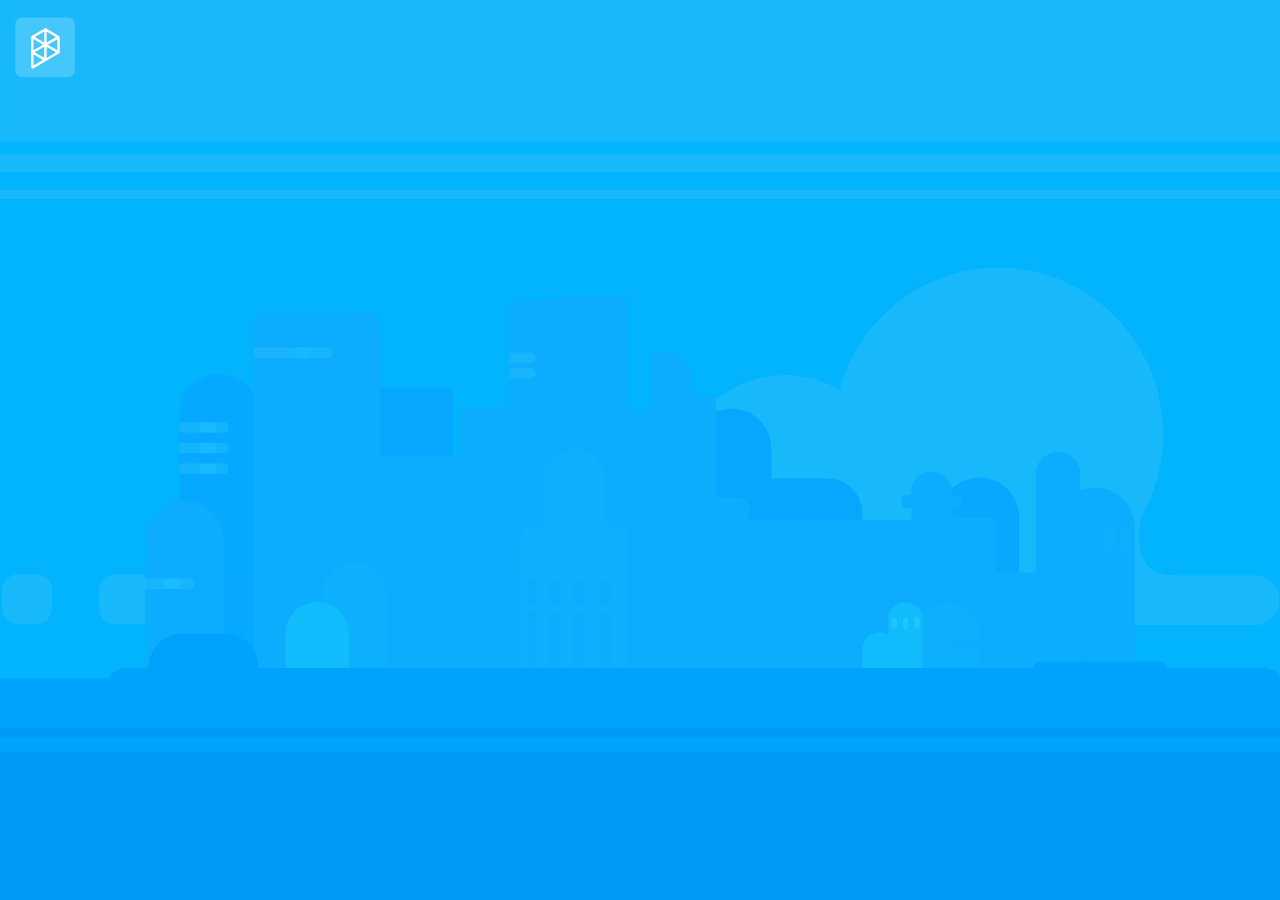
<file: index.html>
<!DOCTYPE html>
<html lang="en" dir="ltr">
<head>
    <meta charset="utf-8">
    <meta name="viewport" content="width=device-width, initial-scale=1">
    <link rel="stylesheet" href="css/responsive.css">
</head>
<body>
    <div class="site">
        <div class="first">
            <img class="logo" src="images/Logo.svg" alt="Logo">
        </div>



        <div class="second">


            <div class="frameWrapper">
                <img class="frame" src="images/Frame.svg" alt="Frame">
            </div>

            <img class="cloud1" src="images/Cloud1.svg" alt="Cloud 1">


            <div class="frameWrapperMobile">
                <img class="frameMobile" src="images/MobileFrame.svg" alt="Frame Mobile">
            </div>


        </div>



        <div class="third"></div>




    </div>


    <script src="js/responsive.js"></script>



    <div class="div1">
        <div class="div2"></div>
    </div>

</body>
</html>
</file>
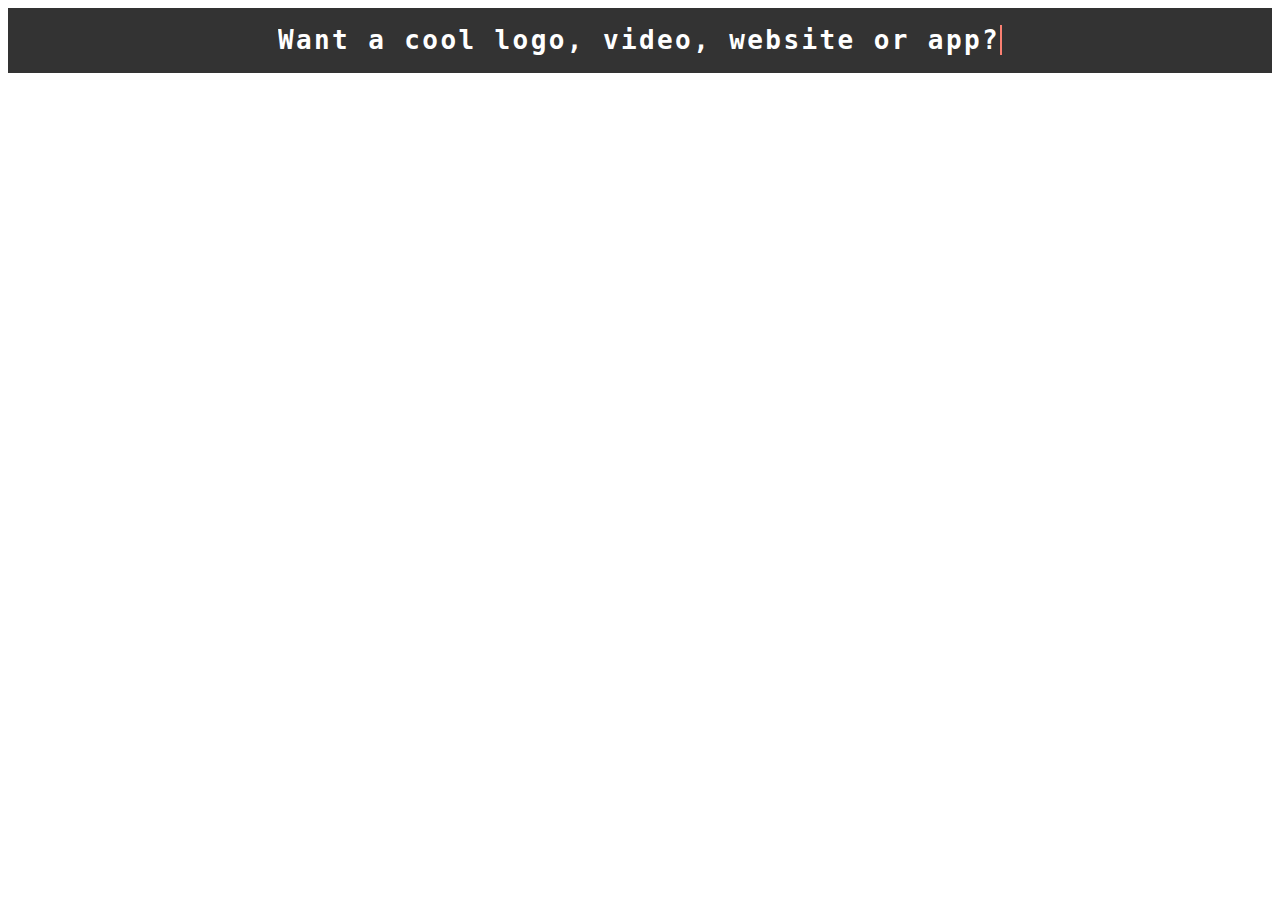
<file: playaround-fail/typewriter-playaround-fail-outcome/index.html>
<!DOCTYPE html>
<html lang="en" dir="ltr">
<head>
    <meta charset="utf-8">
    <meta name="viewport" content="width=device-width, initial-scale=1">
    <link rel="stylesheet" href="style.css">
</head>
<body>
    <div class="content-wrapper">
        <div class="content">
            <h1>Want a cool logo, video, website or app?</h1>
        </div>
    </div>





</body>
</html>
</file>
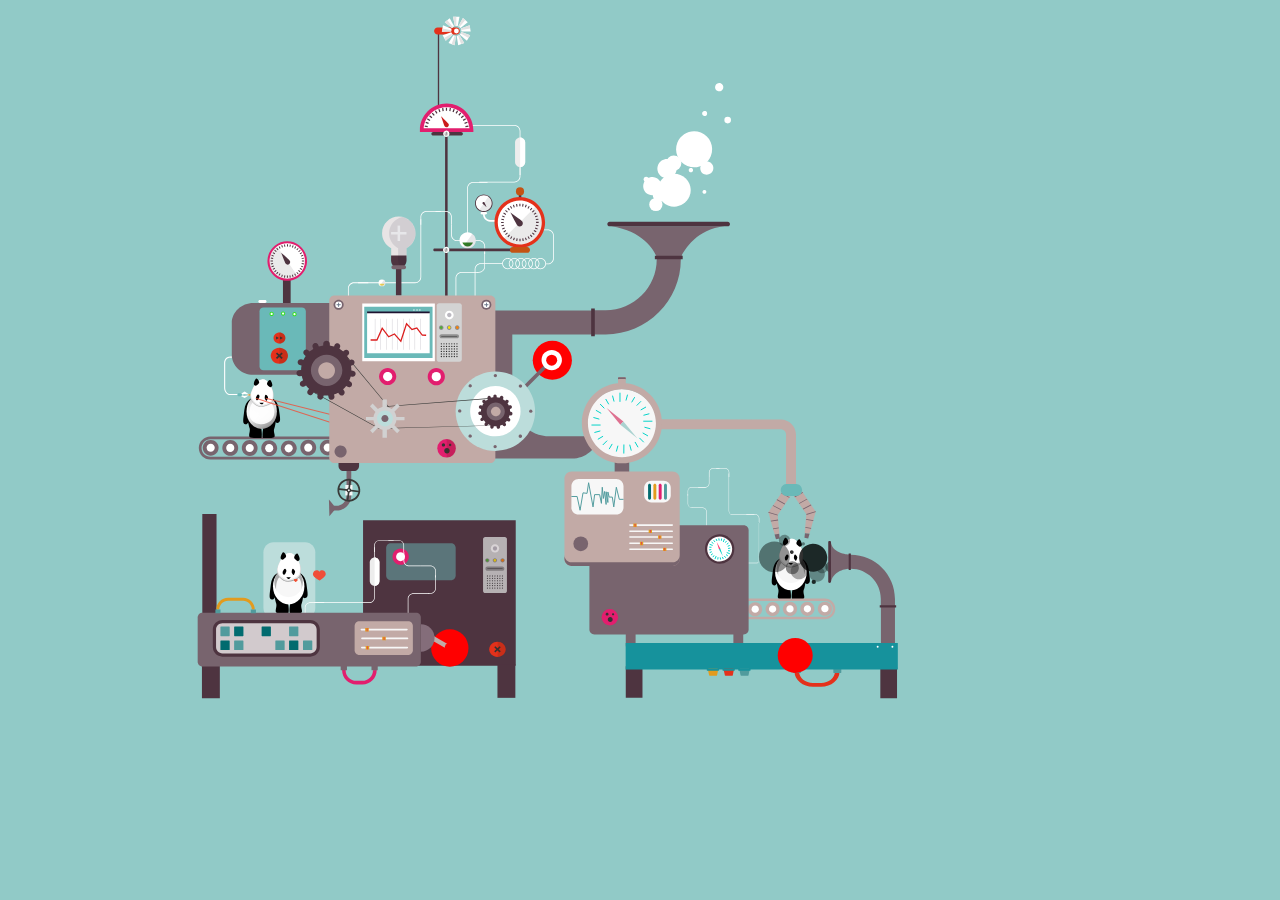
<file: playaround/responsive/index.html>
<!DOCTYPE html>
<html lang="en" dir="ltr">
<head>
    <meta charset="utf-8">
    <meta name="viewport" content="width=device-width, initial-scale=1">
    <link rel="stylesheet" href="main.css">
</head>
<body>


    <div class="container">
    
        <svg class="first" xmlns="http://www.w3.org/2000/svg" viewBox="0 0 500 468.4">
            <path fill="#FFF" d="M299.7 150v-39.9c0-2.7-2.2-4.9-4.9-4.9h-39.4v-.7h39.4c3.1 0 5.6 2.5 5.6 5.6V150h-.7z" />
            <path fill-rule="evenodd" clip-rule="evenodd" fill="#4E3440" d="M225.3 20.9h1.2v68.9h-1.2zM231.9 112.4h2.3v161.7h-2.3z" />
            <path fill="#FFF" d="M330.1 211.9v-6.8c0-2.7-2.2-4.9-4.9-4.9h-9.3v-.7h9.3c3.1 0 5.6 2.5 5.6 5.6v6.8h-.7z" />
            <path fill="#4E3440" d="M298.9 167h2.3v4.8h-2.3z" />
            <path fill-rule="evenodd" clip-rule="evenodd" fill="#EAEAEA" d="M321.3 193.2c0 11.9-9.6 21.5-21.5 21.5s-21.5-9.6-21.5-21.5 9.6-21.5 21.5-21.5 21.5 9.6 21.5 21.5z" />
            <path fill-rule="evenodd" clip-rule="evenodd" fill="#FFF" d="M284.5 178c-8.4 8.4-8.4 22 0 30.4l30.4-30.4c-8.4-8.4-22-8.4-30.4 0z" />
            <path fill="#FFF" d="M270 184.7c0 .6-.5 1.1-1.1 1.1h-3.6c-.6 0-1.1-.5-1.1-1.1 0-.6.5-1.1 1.1-1.1h3.6c.6 0 1.1.5 1.1 1.1z" />
            <path fill="#FFF" d="M267.9 173.1V186c0 2.7 2.2 4.9 4.9 4.9h24.6v1.5h-24.6c-3.5 0-6.4-2.9-6.4-6.4v-12.9h1.5z" />
            <path fill="#EAEAEA" d="M274.7 175.7c0 4.2-3.4 7.6-7.6 7.6-4.2 0-7.6-3.4-7.6-7.6 0-4.2 3.4-7.6 7.6-7.6 4.2 0 7.6 3.4 7.6 7.6z" />
            <path fill="#FFF" d="M263 181.8c-3.4-2.4-4.3-7.1-1.9-10.5 2.4-3.4 7.1-4.3 10.5-1.9-3.4 4.7-4 5.8-8.6 12.4z" />
            <path fill="#4E3440" d="M267.1 183.7c-4.4 0-8-3.6-8-8s3.6-8 8-8 8 3.6 8 8-3.6 8-8 8zm0-15.2c-3.9 0-7.2 3.2-7.2 7.1 0 3.9 3.2 7.2 7.2 7.2 3.9 0 7.2-3.2 7.2-7.2 0-3.9-3.3-7.1-7.2-7.1z" />
            <path fill="#4E3440" d="M266.1 176.2c-.3-.4-.3-1.1.2-1.4.4-.3 1.1-.3 1.4.2.3.5 2 4.3 2 4.3s-3.3-2.7-3.6-3.1z" />
            <path fill="#FFF" d="M259.5 264.2v-28.3c0-2.7 2.2-4.9 4.9-4.9h19.5v-.7h-19.5c-3.1 0-5.6 2.5-5.6 5.6v28.3h.7zM259.8 209.4c0 4.1-3.3 7.4-7.4 7.4-4.1 0-7.4-3.3-7.4-7.4 0-4.1 3.3-7.4 7.4-7.4 4.1 0 7.4 3.3 7.4 7.4z" />
            <path fill="#368426" d="M247.6 211.3c.6 2.1 2.6 3.6 4.8 3.6 2.3 0 4.2-1.5 4.8-3.6h-9.6z" />
            <path fill="#FFF" d="M299.7 137.7v13.5c0 2.7-2.2 4.9-4.9 4.9h-31.9v.7h31.9c3.1 0 5.6-2.5 5.6-5.6v-13.5h-.7zM330.1 211.8v13.8c0 2.7-2.2 4.9-4.9 4.9h-1.6v.7h1.6c3.1 0 5.6-2.5 5.6-5.6v-13.8h-.7z" />
            <g fill="#FFF">
                <path d="M242.1 264.5v-20.8c0-2.7 2.2-4.9 4.9-4.9h14.6v-.7H247c-3.1 0-5.6 2.5-5.6 5.6v20.8h.7zM209.5 190.3v52.4c0 2.7-2.2 4.9-4.9 4.9h-51.8v.7h51.8c3.1 0 5.6-2.5 5.6-5.6v-52.4h-.7z" />
                <path d="M267.6 219.4v13.8c0 2.7-2.2 4.9-4.9 4.9H261v.7h1.6c3.1 0 5.6-2.5 5.6-5.6v-13.8h-.6zM237.4 195.2v-6.8c0-2.7-2.2-4.9-4.9-4.9h-9.3v-.7h9.3c3.1 0 5.6 2.5 5.6 5.6v6.8h-.7z" />
                <path d="M267.6 221.8V215c0-2.7-2.2-4.9-4.9-4.9h-9.3v-.7h9.3c3.1 0 5.6 2.5 5.6 5.6v6.8h-.7zM253.3 209.4H243c-2.7 0-4.9-2.2-4.9-4.9v-9.3h-.7v9.3c0 3.1 2.5 5.6 5.6 5.6h10.3v-.7zM210.2 195.2v-6.8c0-2.7 2.2-4.9 4.9-4.9H228v-.7h-12.9c-3.1 0-5.6 2.5-5.6 5.6v6.8h.7zM144.3 260v-6.8c0-2.7 2.2-4.9 4.9-4.9h12.9v-.7h-12.9c-3.1 0-5.6 2.5-5.6 5.6v6.8h.7z"
                />
            </g>
            <path fill="#FFF" d="M252.7 206.3v-44.4c0-2.7 2.2-4.9 4.9-4.9h12.9v-.7h-12.9c-3.1 0-5.6 2.5-5.6 5.6v44.4h.7zM318.6 235.6c-2.8 0-5.1-2.3-5.1-5.1s2.3-5.1 5.1-5.1 5.1 2.3 5.1 5.1-2.3 5.1-5.1 5.1zm0-9.5c-2.4 0-4.4 2-4.4 4.4 0 2.4 2 4.4 4.4 4.4 2.4 0 4.4-2 4.4-4.4 0-2.4-2-4.4-4.4-4.4z"
            />
            <path fill="#FFF" d="M312.6 235.6c-2.8 0-5.1-2.3-5.1-5.1s2.3-5.1 5.1-5.1 5.1 2.3 5.1 5.1-2.2 5.1-5.1 5.1zm0-9.5c-2.4 0-4.4 2-4.4 4.4 0 2.4 2 4.4 4.4 4.4 2.4 0 4.4-2 4.4-4.4 0-2.4-1.9-4.4-4.4-4.4z" />
            <path fill="#FFF" d="M306.7 235.6c-2.8 0-5.1-2.3-5.1-5.1s2.3-5.1 5.1-5.1 5.1 2.3 5.1 5.1-2.3 5.1-5.1 5.1zm0-9.5c-2.4 0-4.4 2-4.4 4.4 0 2.4 2 4.4 4.4 4.4 2.4 0 4.4-2 4.4-4.4 0-2.4-2-4.4-4.4-4.4z" />
            <path fill="#FFF" d="M300.8 235.6c-2.8 0-5.1-2.3-5.1-5.1s2.3-5.1 5.1-5.1 5.1 2.3 5.1 5.1-2.3 5.1-5.1 5.1zm0-9.5c-2.4 0-4.4 2-4.4 4.4 0 2.4 2 4.4 4.4 4.4 2.4 0 4.4-2 4.4-4.4 0-2.4-2-4.4-4.4-4.4z" />
            <path fill="#FFF" d="M294.9 235.6c-2.8 0-5.1-2.3-5.1-5.1s2.3-5.1 5.1-5.1 5.1 2.3 5.1 5.1-2.3 5.1-5.1 5.1zm0-9.5c-2.4 0-4.4 2-4.4 4.4 0 2.4 2 4.4 4.4 4.4 2.4 0 4.4-2 4.4-4.4 0-2.4-2-4.4-4.4-4.4z" />
            <path fill="#FFF" d="M288.9 235.6c-2.8 0-5.1-2.3-5.1-5.1s2.3-5.1 5.1-5.1 5.1 2.3 5.1 5.1-2.3 5.1-5.1 5.1zm0-9.5c-2.4 0-4.4 2-4.4 4.4 0 2.4 2 4.4 4.4 4.4 2.4 0 4.4-2 4.4-4.4 0-2.4-2-4.4-4.4-4.4z" />
            <path opacity=".1" fill="#111135" d="M258.4 213.6c2.3-3.3 1.5-7.9-1.7-10.2l-8.4 12c3.3 2.3 7.8 1.5 10.1-1.8z" />
            <path fill-rule="evenodd" clip-rule="evenodd" fill="#4E3440" d="M219.4 112.5c0 .9.7 1.7 1.7 1.7h25.3c.9 0 1.7-.7 1.7-1.7 0-.9-.7-1.7-1.7-1.7h-25.3c-.9.1-1.7.8-1.7 1.7z" />
            <path id="light" fill-rule="evenodd" clip-rule="evenodd" fill="#E8E4E5" d="M205.1 203c0-8.4-6.9-15.2-15.3-15.2s-15.2 6.8-15.2 15.2c0 5.9 3.3 11 8.3 13.5v7c0 3.9 3.1 7 7 7s7-3.1 7-7v-7c5.1-2.5 8.2-7.6 8.2-13.5z" />
            <path fill-rule="evenodd" clip-rule="evenodd" fill="#4E3440" d="M182.8 223.1v4.6c0 3.9 3.1 7 7 7s7-3.1 7-7v-4.6h-14z" />
            <path fill-rule="evenodd" clip-rule="evenodd" fill="#FFF" d="M182.8 201.8h14v2.3h-14z" />
            <path fill-rule="evenodd" clip-rule="evenodd" fill="#FFF" d="M188.7 196h2.3v14h-2.3z" />
            <path opacity=".1" fill-rule="evenodd" clip-rule="evenodd" fill="#111135" d="M193 188.1c-6.9 1.5-12 7.6-12 14.9 0 5.9 3.3 11 8.2 13.5v11.2c0 2.7 1.6 5.1 3.8 6.2 2.3-1.2 3.8-3.5 3.8-6.2v-11.2c4.9-2.5 8.2-7.6 8.2-13.5 0-7.3-5.1-13.4-12-14.9z" />
            <path fill-rule="evenodd" clip-rule="evenodd" fill="#4E3440" d="M297.3 218.1c0 .7-.5 1.2-1.2 1.2h-73.7c-.7 0-1.2-.5-1.2-1.2s.5-1.2 1.2-1.2h73.7c.7 0 1.2.5 1.2 1.2z" />
            <path fill="#E4311B" d="M299.8 216.1c-12.7 0-23-10.3-23-23s10.3-23 23-23 23 10.3 23 23-10.3 23-23 23zm0-42.9c-11 0-20 9-20 20s9 20 20 20 20-9 20-20-8.9-20-20-20z" />
            <path id="needle3" fill="#4E3440" d="M301.9 192.1c1 1.2.9 3-.3 4s-3 .9-4-.3-6.3-11.7-6.3-11.7 9.6 6.8 10.6 8z" />
            <path fill="#4E3440" d="M299.4 176.1h1v2.4h-1zM297.8 178.6l-1 .2-.4-2.4 1-.1zM293.528 177.348l.94-.342.82 2.255-.94.343zM292.9 180.2l-.8.5-1.2-2.1.8-.4zM288.53 180.39l.764-.644 1.546 1.836-.765.644zM288.9 183.4l-.6.7-1.8-1.5.6-.7zM287.4 185.4l-.5.9-2.1-1.2.5-.9zM286.2 187.7l-.3.9-2.2-.8.3-.9zM285.5 190.2l-.2.9-2.3-.4.2-.9zM285.2 192.7v1h-2.4v-1zM285.3 195.3l.2.9-2.3.5-.2-1zM285.9 197.8l.4.9-2.3.8-.3-.9zM286.9 200.1l.5.9-2 1.2-.5-.9zM287.114 204.55l-.642-.768 1.84-1.54.642.767zM289.34 206.612l-.765-.646 1.55-1.832.764.646zM292.2 205.7l.8.5-1.2 2-.8-.5zM294.5 206.8l.9.4-.8 2.2-1-.3zM296.9 207.6l1 .2-.4 2.3-1-.2zM299.5 207.9h1v2.4h-1zM302 207.7l1-.1.4 2.3-1 .2zM304.5 207.2l.9-.4.8 2.2-.9.4zM306.9 206.1l.8-.4 1.2 2-.8.5zM309 204.7l.8-.6 1.5 1.8-.7.6zM310.9 203l.6-.8 1.8 1.5-.6.8zM312.4 200.9l.5-.8 2.1 1.1-.5.9zM316.11 198.532l-.344.94-2.254-.824.343-.94zM314.3 196.2l.2-1 2.3.4-.2 1zM314.6 193.6v-1h2.4v1zM314.5 191l-.2-.9 2.3-.4.2.9zM313.9 188.5l-.3-.9 2.2-.8.3.9zM312.9 186.2l-.5-.8 2-1.2.5.8zM312.69 181.792l.642.766-1.84 1.54-.642-.766zM309.7 182.2l-.7-.6 1.5-1.9.7.7zM307.6 180.6l-.8-.4 1.2-2.1.8.5zM305.3 179.5l-.9-.3.9-2.3.9.4zM302.293 176.234l.985.17-.41 2.366-.986-.17z"
            />
            <path fill="#C45314" d="M309.1 218.1c0 1.4-1.1 2.6-2.6 2.6h-13.1c-1.4 0-2.6-1.1-2.6-2.6 0-1.4 1.1-2.6 2.6-2.6h13.1c1.4.1 2.6 1.2 2.6 2.6z" />
            <circle fill="#C45314" cx="300" cy="164.9" r="3.7" />
            <path fill-rule="evenodd" clip-rule="evenodd" fill="#D1D1D1" d="M232.4 215.8c1.3-.2 2.5.6 2.7 1.8.2 1.3-.6 2.5-1.8 2.7-1.3.2-2.5-.6-2.7-1.8-.2-1.2.6-2.4 1.8-2.7z" />
            <path fill="#FFF" d="M235.7 217.6c.3 1.5-.7 3-2.3 3.3-1.5.3-3-.7-3.3-2.2-.3-1.5.7-3 2.3-3.3 1.5-.4 3 .6 3.3 2.2zm-4.6.9c.2 1 1.1 1.6 2.1 1.4 1-.2 1.6-1.1 1.4-2.1-.2-1-1.1-1.6-2.1-1.4-.9.1-1.6 1.1-1.4 2.1z" />
            <path fill-rule="evenodd" clip-rule="evenodd" fill="#8E8E8E" d="M233.3 216.5c.2.1.3.3.3.5l-.7 2.5c-.1.2-.3.3-.5.3-.2-.1-.3-.3-.3-.5l.7-2.5c.1-.2.3-.4.5-.3z" />
            <path fill="#E4311B" d="M245.3 19.1c0 1.8-1.5 3.2-3.2 3.2h-17c-1.8 0-3.2-1.5-3.2-3.2 0-1.8 1.5-3.2 3.2-3.2h17c1.8 0 3.2 1.4 3.2 3.2z" />
            <g id="windmill">
                <path fill="#FFF" d="M243.4 14.5h-2.6l-1.7-8.3h5.9z" />
                <path fill="#E2E2E2" d="M242.1 6.2h-3l1.7 8.3h1.3z" />
                <path fill="#FFF" d="M240.1 14.7l-1.9 1.7-6.6-5.3 4.5-3.7z" />
                <path fill="#E2E2E2" d="M233.8 9.2l-2.2 1.9 6.6 5.3 1-.8z" />
                <path fill="#FFF" d="M237.8 17l-.4 2.5-8.4.2 1-5.8z" />
                <path fill="#E2E2E2" d="M229.5 16.8l-.5 2.9 8.4-.2.2-1.2z" />
                <path fill="#FFF" d="M237.5 20.2l1.3 2.2-6.3 5.6-2.9-5.1z" />
                <path fill="#E2E2E2" d="M231 25.4l1.5 2.6 6.3-5.6-.6-1.1z" />
                <path fill="#FFF" d="M239.4 22.9l2.4.8-1.3 8.4-5.5-2z" />
                <path fill="#E2E2E2" d="M237.8 31.1l2.7 1 1.3-8.4-1.2-.4z" />
                <g>
                    <path fill="#FFF" d="M242.5 23.7l2.4-.9 4.4 7.2-5.5 2z" />
                    <path fill="#E2E2E2" d="M246.5 31l2.8-1-4.4-7.2-1.2.5z" />
                </g>
                <g>
                    <path fill="#FFF" d="M245.4 22.4l1.3-2.3 8 2.8-3 5z" />
                    <path fill="#E2E2E2" d="M253.2 25.4l1.5-2.5-8-2.8-.6 1.2z" />
                </g>
                <g>
                    <path fill="#FFF" d="M246.8 19.5l-.5-2.6 7.9-3 1 5.7z" />
                    <path fill="#E2E2E2" d="M254.7 16.8l-.5-2.9-7.9 3 .3 1.3z" />
                </g>
                <g>
                    <path fill="#FFF" d="M246 16.3l-2-1.6 4.1-7.4 4.4 3.8z" />
                    <path fill="#E2E2E2" d="M250.3 9.2l-2.2-1.9-4.1 7.4 1 .8z" />
                </g>
            </g>
            <circle fill="#FFF" cx="242.2" cy="19.1" r="2.2" />
            <path fill="#FFF" d="M233.3 86.6c-12.5 0-22.6 10.1-22.6 22.6h45.2c0-12.5-10.1-22.6-22.6-22.6z" />
            <path fill="#4E3440" d="M232.6 88.9h1.1v2.8h-1.1zM230.7 91.8l-1.1.2-.5-2.7 1.2-.2zM225.74 90.292l1.033-.377.96 2.63-1.034.377zM225 93.7l-1 .6-1.4-2.4 1-.6zM222.5 95.4l-.9.7-1.8-2.1.9-.7zM220.3 97.5l-.8.9-2.1-1.8.7-.9zM218.5 99.9l-.6 1-2.4-1.4.5-1zM217.1 102.6l-.4 1.1-2.6-1 .4-1zM216.2 105.5l-.2 1.2-2.7-.5.2-1.2zM215.9 108.5v1.2h-2.8v-1.2zM250.7 109.6v-1.2h2.8v1.2zM250.5 106.5l-.2-1.1 2.7-.5.2 1.2zM249.8 103.6l-.4-1.1 2.6-.9.4 1zM248.6 100.8l-.6-1 2.4-1.4.6 1zM246.9 98.3l-.7-.9 2.1-1.8.8.9zM244.8 96.1l-.8-.8 1.8-2.1.8.7zM242.4 94.3l-1-.6 1.4-2.4 1 .5zM239.7 92.9l-1.1-.4 1-2.6 1.1.4zM236.15 89.02l1.085.185-.474 2.76-1.083-.186z"
            />
            <path fill="#E21E6E" d="M257.6 110.9H209v-1.7c0-13.4 10.9-24.3 24.3-24.3s24.3 10.9 24.3 24.3v1.7zm-45.2-3.4h41.7c-.9-10.8-9.9-19.2-20.9-19.2-10.9-.1-19.9 8.4-20.8 19.2z" />
            <path fill="#4E3440" d="M84.5 244.5h7V268h-7z" />
            <path fill-rule="evenodd" clip-rule="evenodd" fill="#D1D1D1" d="M232.6 110.2c1.3-.2 2.5.6 2.7 1.8.2 1.3-.6 2.5-1.8 2.7-1.3.2-2.5-.6-2.7-1.8-.3-1.2.5-2.4 1.8-2.7z" />
            <path fill="#FFF" d="M235.8 112c.3 1.5-.7 3-2.3 3.3-1.5.3-3-.7-3.3-2.3-.3-1.5.7-3 2.3-3.3 1.5-.3 3 .7 3.3 2.3zm-4.6.9c.2 1 1.1 1.6 2.1 1.4 1-.2 1.6-1.1 1.4-2.1-.2-1-1.1-1.6-2.1-1.4-.9.2-1.5 1.1-1.4 2.1z" />
            <path fill-rule="evenodd" clip-rule="evenodd" fill="#8E8E8E" d="M233.4 110.9c.2.1.3.3.3.5l-.6 2.5c-.1.2-.3.3-.5.3-.2-.1-.3-.3-.3-.5l.7-2.5c0-.2.2-.4.4-.3z" />
            <path id="chip" fill="#F7931E" d="M52.3 349.4h4.3v1.1h-4.3z" />
            <path id="needle4" fill="#CC1B1B" d="M235 103.5c.6 1 .3 2.2-.7 2.8-1 .6-2.2.3-2.8-.7-.6-1-3.2-9-3.2-9s6.1 6 6.7 6.9z" />
            <path fill="#EDEDED" d="M304.7 138.1c0 2.5-2.1 4.6-4.6 4.6-2.5 0-4.6-2.1-4.6-4.6v-17.7c0-2.5 2.1-4.6 4.6-4.6 2.5 0 4.6 2.1 4.6 4.6v17.7z" />
            <path fill="#FFF" d="M304.7 138.1v-17.7c0-2.5-2.1-4.6-4.6-4.6v27c2.5-.1 4.6-2.2 4.6-4.7z" />
            <ellipse fill="#FFF" cx="174.5" cy="248.1" rx="3.1" ry="3.1" />
            <path fill="#FBDF59" d="M172.1 248.8c.3 1 1.3 1.8 2.4 1.8 1.1 0 2.1-.7 2.4-1.8h-4.8z" />
            <path opacity=".1" fill="#111135" d="M177 249.9c1-1.4.6-3.4-.8-4.4l-3.6 5.1c1.5 1 3.4.7 4.4-.7z" />
            <path fill="#FFF" d="M69.6 265c0 .7-.6 1.3-1.4 1.3h-4.7c-.8 0-1.4-.6-1.4-1.3 0-.7.6-1.3 1.4-1.3h4.7c.8 0 1.4.6 1.4 1.3z" />
            <path fill="#EAEAEA" d="M71.4 228.2c0 9.4 7.6 17.1 17.1 17.1 9.4 0 17.1-7.6 17.1-17.1 0-9.4-7.6-17.1-17.1-17.1-9.5 0-17.1 7.7-17.1 17.1z" />
            <path fill="#FFF" d="M97.8 241.9c7.7-5.4 9.6-16 4.2-23.8-5.4-7.7-16-9.6-23.8-4.2 7.7 10.7 9.2 13.1 19.6 28z" />
            <path fill="#E21E6E" d="M70.4 228.2c0-9.9 8.1-18 18-18s18 8.1 18 18-8.1 18-18 18-18-8.1-18-18zm1.9 0c0 8.9 7.2 16.1 16.1 16.1 8.9 0 16.1-7.2 16.1-16.1 0-8.9-7.2-16.1-16.1-16.1-8.8 0-16.1 7.2-16.1 16.1z" />
            <path id="needle2" fill="#4E3440" d="M86.9 230.5c.7 1 2.1 1.3 3.2.6 1-.7 1.3-2.1.6-3.2-.7-1-7.8-7.3-7.8-7.3s3.3 8.8 4 9.9z" />
            <path fill="#4E3440" d="M88.2 213h.9v2.1h-.9zM90.4 215.2l.9.1.4-2-.9-.2zM93.497 216.05l-.846-.305.712-1.976.847.304zM95.526 217.022l-.78-.448 1.045-1.82.782.447zM96.7 217.9l.7.6 1.3-1.7-.6-.5zM98.4 219.5l.5.6 1.7-1.3-.6-.7zM99.7 221.3l.5.8 1.8-1.1-.4-.8zM100.8 223.4l.3.8 2-.7-.3-.9zM101.4 225.6l.2.8 2.1-.4-.2-.8zM101.7 227.8v.9h2.1v-.9zM101.6 230.1l-.2.9 2.1.3.2-.8zM101.1 232.4l-.3.8 1.9.7.3-.8zM100.1 234.5l-.4.7 1.8 1.1.5-.8zM98.9 236.4l-.6.7 1.6 1.3.6-.6zM97.3 238.1l-.6.5 1.3 1.6.7-.5zM95.5 239.5l-.8.4 1.1 1.8.7-.4zM93.4 240.5l-.8.3.7 2 .8-.3zM91.2 241.1l-.8.2.3 2.1.9-.2zM88.1 241.4h.9v2.1h-.9zM85.79 241.148l.886.152-.353 2.07-.887-.152zM84.4 240.8l-.8-.4-.7 2 .8.3zM82.3 239.8l-.8-.4-1 1.8.7.5zM79.65 238.045l.69.578-1.35 1.61-.69-.578zM78.7 237l-.6-.7-1.6 1.4.6.7zM77.3 235.2l-.4-.8-1.8 1.1.4.7zM76.3 233.1l-.3-.8-2 .7.3.8zM75.6 230.9l-.1-.8-2.1.3.2.9zM75.4 228.6v-.8h-2.2v.8zM75.5 226.3l.2-.8-2.1-.4-.2.9zM76 224.1l.3-.8-2-.7-.3.8zM76.9 222l.5-.8-1.9-1-.4.7zM78.2 220.1l.6-.7-1.7-1.4-.5.7zM79.8 218.4l.6-.6-1.3-1.6-.7.6zM81.6 217l.8-.4-1.1-1.8-.7.4zM83.7 216l.8-.3-.7-2-.9.3zM86.684 215.15l-.886.153-.358-2.07.887-.153z"
            />
            <path fill-rule="evenodd" clip-rule="evenodd" fill="#78646E" d="M232.1 313.3c0 10.1-8.8 18.3-19.6 18.3H57.6c-10.8 0-19.6-8.2-19.6-18.3v-28.7c0-10.1 8.8-18.3 19.6-18.3h154.8c10.8 0 19.6 8.2 19.6 18.3v28.7z" />
            <path fill="#4E3440" d="M187.2 233.6h5v25.9h-5z" />
            <path fill="#78646E" d="M196.4 233.9c0 1-.8 1.8-1.8 1.8h-9.7c-1 0-1.8-.8-1.8-1.8s.8-1.8 1.8-1.8h9.7c1 0 1.8.8 1.8 1.8z" />
            <g id="smoke" fill="#FFF">
                <circle cx="423.5" cy="176.8" r="6" />
                <path d="M434.6 177.7c-7.7-3.1-11.4-11.8-8.3-19.5 3.1-7.7 11.8-11.4 19.5-8.3 7.7 3.1 11.4 11.8 8.3 19.5-3.1 7.6-11.8 11.4-19.5 8.3z" />
                <circle cx="414.7" cy="153.9" r="2.3" />
                <path d="M430.4 152.3c-4.5-1.8-6.7-6.9-4.9-11.4 1.8-4.5 6.9-6.7 11.4-4.9 4.5 1.8 6.7 6.9 4.9 11.4-1.8 4.5-6.9 6.7-11.4 4.9zM454.6 147.4c-1-.4-1.5-1.6-1.1-2.6.4-1 1.6-1.5 2.6-1.1 1 .4 1.5 1.6 1.1 2.6-.4 1-1.6 1.5-2.6 1.1zM452.2 141.8c-8.4-3.4-12.5-12.9-9.1-21.3 3.4-8.4 12.9-12.5 21.3-9.1 8.4 3.4 12.5 12.9 9.1 21.3-3.3 8.4-12.8 12.5-21.3 9.1z"
                />
                <path d="M467.6 149.3c-3.1-1.2-4.5-4.7-3.3-7.8 1.2-3.1 4.7-4.5 7.8-3.3 3.1 1.2 4.5 4.7 3.3 7.8-1.2 3-4.7 4.5-7.8 3.3zM424.6 173.7c-3.2-1.3-4.7-4.9-3.4-8 1.3-3.2 4.9-4.7 8-3.4 3.2 1.3 4.7 4.9 3.4 8-1.3 3.1-4.9 4.6-8 3.4z" />
                <circle cx="439.8" cy="139.1" r="6.9" />
                <path d="M467 167c-.9-.4-1.3-1.4-1-2.3.4-.9 1.4-1.3 2.3-1 .9.4 1.3 1.4 1 2.3-.4 1-1.4 1.4-2.3 1z" />
                <circle cx="488.8" cy="100.1" r="3" />
                <path d="M467 96.2c-1.2-.5-1.7-1.8-1.3-3 .5-1.2 1.8-1.7 3-1.3 1.2.5 1.7 1.8 1.3 3-.5 1.2-1.8 1.8-3 1.3zM479.7 73.7c-1.9-.8-2.9-3-2.1-4.9.8-1.9 3-2.9 4.9-2.1 1.9.8 2.9 3 2.1 4.9-.8 1.9-3 2.9-4.9 2.1zM417.2 167.8c-4.3-1.7-6.3-6.6-4.6-10.8 1.7-4.3 6.6-6.3 10.8-4.6 4.3 1.7 6.3 6.6 4.6 10.8-1.7 4.2-6.5 6.3-10.8 4.6z"
                />
            </g>
            <path fill-rule="evenodd" clip-rule="evenodd" fill="#78646E" d="M327.2 387.5c-18.9 0-34.2-15.3-34.2-34.2v-67.4h-24.6c-13.9 0-25.1 11.2-25.1 25.1v71.7c0 13.9 11.2 25.1 25.1 25.1h78.9c12.2 0 22.4-8.7 24.6-20.3h-44.7z" />
            <path fill="#78646E" d="M156.4 408.7H18.5C12.7 408.7 8 404 8 398.2s4.7-10.5 10.5-10.5h137.8c5.8 0 10.5 4.7 10.5 10.5s-4.7 10.5-10.4 10.5zM18.5 390.2c-4.4 0-8 3.6-8 8s3.6 8 8 8h137.8c4.4 0 8-3.6 8-8s-3.6-8-8-8H18.5z" />
            <path fill="#78646E" d="M26 398c0 4-3.2 7.2-7.2 7.2s-7.2-3.2-7.2-7.2 3.2-7.2 7.2-7.2S26 394 26 398z" />
            <path fill="#FFF" d="M22.5 398c0 2-1.6 3.7-3.7 3.7s-3.7-1.6-3.7-3.7c0-2 1.6-3.7 3.7-3.7s3.7 1.7 3.7 3.7z" />
            <path fill="#78646E" d="M43.8 398.1c0 4-3.2 7.2-7.2 7.2s-7.2-3.2-7.2-7.2 3.2-7.2 7.2-7.2c3.9 0 7.2 3.2 7.2 7.2z" />
            <path fill="#FFF" d="M40.3 398.1c0 2-1.6 3.7-3.7 3.7s-3.7-1.6-3.7-3.7c0-2 1.6-3.7 3.7-3.7s3.7 1.7 3.7 3.7z" />
            <path fill="#78646E" d="M61.5 398.2c0 4-3.2 7.2-7.2 7.2s-7.2-3.2-7.2-7.2 3.2-7.2 7.2-7.2 7.2 3.3 7.2 7.2z" />
            <path fill="#FFF" d="M58 398.2c0 2-1.6 3.7-3.7 3.7s-3.7-1.6-3.7-3.7c0-2 1.6-3.7 3.7-3.7s3.7 1.7 3.7 3.7z" />
            <path fill="#78646E" d="M79.2 398.3c0 4-3.2 7.2-7.2 7.2s-7.2-3.2-7.2-7.2 3.2-7.2 7.2-7.2c4 .1 7.2 3.3 7.2 7.2z" />
            <path fill="#FFF" d="M75.7 398.3c0 2-1.6 3.7-3.7 3.7-2 0-3.7-1.6-3.7-3.7 0-2 1.6-3.7 3.7-3.7 2.1.1 3.7 1.7 3.7 3.7z" />
            <path fill="#78646E" d="M97 398.5c0 4-3.2 7.2-7.2 7.2s-7.2-3.2-7.2-7.2 3.2-7.2 7.2-7.2c3.9 0 7.2 3.2 7.2 7.2z" />
            <path fill="#FFF" d="M93.4 398.5c0 2-1.6 3.7-3.7 3.7-2 0-3.7-1.6-3.7-3.7 0-2 1.6-3.7 3.7-3.7s3.7 1.6 3.7 3.7z" />
            <path fill="#78646E" d="M114.7 397.9c0 4-3.2 7.2-7.2 7.2s-7.2-3.2-7.2-7.2 3.2-7.2 7.2-7.2 7.2 3.2 7.2 7.2z" />
            <path fill="#FFF" d="M111.2 397.9c0 2-1.6 3.7-3.7 3.7-2 0-3.7-1.6-3.7-3.7 0-2 1.6-3.7 3.7-3.7 2 0 3.7 1.6 3.7 3.7z" />
            <path fill="#78646E" d="M132.4 397.8c0 4-3.2 7.2-7.2 7.2s-7.2-3.2-7.2-7.2 3.2-7.2 7.2-7.2 7.2 3.2 7.2 7.2z" />
            <path fill="#FFF" d="M128.9 397.8c0 2-1.6 3.7-3.7 3.7-2 0-3.7-1.6-3.7-3.7 0-2 1.6-3.7 3.7-3.7s3.7 1.6 3.7 3.7z" />
            <path fill="#78646E" d="M274.4 273.2H368V295h-93.6z" />
            <path fill="#78646E" d="M366.3 273h11.6c25.6 0 46.4-20.8 46.4-46.4v-4.1h21.9v4.1c0 37.7-30.6 68.3-68.3 68.3h-11.6V273zM446.2 225.1h-21.7s-7.5-23.4-41.5-28.4c12.5 0 94.2-.1 103 0-29.9 3.1-39.8 28.4-39.8 28.4z" />
            <path fill="#4E3440" d="M364.7 271.4h3.3v25.3h-3.3zM422.6 223.4h25.3v3.3h-25.3zM381.5 196.6c-1.2 0-2.1-.9-2.1-2.1 0-1.2.9-2.1 2.1-2.1h107.3c1.2 0 2.1.9 2.1 2.1 0 1.2-.9 2.1-2.1 2.1H381.5z" />
            <path fill="#78646E" d="M142.3 394h4.3v47.3h-4.3zM130.7 450.8h2.3c5.1 0 9.2-4.1 9.2-9.2v-.8h4.4v.8c0 7.5-6.1 13.5-13.5 13.5h-2.3v-4.3z" />
            <path fill="#4E3440" d="M153.7 414.5c0 2.6-2.1 4.6-4.6 4.6h-9.5c-2.6 0-4.6-2.1-4.6-4.6v-8.3c0-2.6 2.1-4.6 4.6-4.6h9.5c2.6 0 4.6 2.1 4.6 4.6v8.3z" />
            <path fill="#F7F7F7" d="M141.2 431.8h6.5v9.5h-6.5z" />
            <path fill="#383A38" d="M146.5 436.9c-.1 1.1-1.2 1.9-2.3 1.8-1.1-.1-1.9-1.2-1.8-2.3.1-1.1 1.2-1.9 2.3-1.8 1.1.1 1.9 1.1 1.8 2.3z" />
            <path id="gear6" fill="#383A38" d="M145.7 426.3c-5.7-.7-10.9 3.3-11.6 9-.7 5.7 3.3 10.9 9 11.6 5.7.7 10.9-3.3 11.6-9 .8-5.7-3.3-10.9-9-11.6zm7.5 10.7l-7.9-1 1-7.9c4.1.8 7 4.6 6.9 8.9zm-8.4-9.2l-1 7.9-7.9-1c.8-4.1 4.6-7 8.9-6.9zm-9.1 8.5l7.9 1-1 7.9c-4.2-.9-7.1-4.7-6.9-8.9zm8.4 9.1l1-7.9 7.9 1c-.9 4.1-4.7 7-8.9 6.9z"
            />
            <path fill="#F7F7F7" d="M145.3 436.7c-.1.5-.5.8-1 .8-.5-.1-.8-.5-.8-1 .1-.5.5-.8 1-.8.5.1.9.5.8 1z" />
            <g class="aim1-off">
                <circle id="aim1" fill-rule="evenodd" clip-rule="evenodd" fill="#FF0000" cx="329.4" cy="318.4" r="17.8" />
            </g>
            <g id="handle1" fill-rule="evenodd" clip-rule="evenodd">
                <path fill="#78646E" d="M293.8 355.6l-2.3-2.3 39.2-39.3 2.4 2.4z" />
                <path fill="#FFF" d="M335.4 324.8c-3.6 3.6-9.5 3.6-13.1 0-3.6-3.6-3.6-9.5 0-13.1 3.6-3.6 9.5-3.6 13.1 0 3.6 3.7 3.6 9.5 0 13.1z" />
                <circle fill="#FF0000" cx="328.8" cy="318.3" r="5" />
            </g>
            <g id="panda3">
                <path id="leg2_2_" d="M78.4 368.9s-.4 8.5-1.7 11.3c-1.4 2.9 1.2 6.5 0 7.9-1.2 1.4-10.3.9-10.3.9s-1.1-1.7 0-7.9c1.1-6-.7-6.1-.7-6.1l12.7-6.1H78" />
                <path id="leg1_2_" d="M51.6 368.9s1.6 8.3 2.6 11.3c.8 2.6-1.3 6.5 0 7.9 1.3 1.4 10.7.9 10.7.9s.9-1.7 0-7.9c-1-6.4.7-6.1.7-6.1l-14-6.1" />
                <path id="arm2_2_" d="M72.9 352.3s6.7 1.5 7.9 10.5c1.2 9 2.2 12-1.2 12.6-3.3.6-4.8-8.5-4.8-8.5l-1.9-14.6z" />
                <path id="arm1_2_" d="M56.8 352.7s-6.3 1.6-7.4 10.9c-1.1 9.3-2 12.4 1.1 13.1 3.1.6 4.5-8.8 4.5-8.8l1.8-15.2z" />
                <g id="body_2_">
                    <linearGradient id="SVGID_1_" gradientUnits="userSpaceOnUse" x1="80.269" y1="241.593" x2="97.175" y2="212.305" gradientTransform="matrix(.918 0 0 -.918 -16.264 573.314)">
                        <stop offset="0" stop-color="#FFF" />
                        <stop offset=".2" stop-color="#FCFCFC" />
                        <stop offset=".4" stop-color="#F2F2F2" />
                        <stop offset=".6" stop-color="#E1E1E1" />
                        <stop offset=".7" stop-color="#C9C9C9" />
                        <stop offset=".9" stop-color="#ABABAB" />
                        <stop offset="1" stop-color="#919191" />
                    </linearGradient>
                    <ellipse fill="url(#SVGID_1_)" cx="65.2" cy="364.9" rx="13.8" ry="16" />
                    <linearGradient id="SVGID_2_" gradientUnits="userSpaceOnUse" x1="88.658" y1="216.378" x2="88.658" y2="244.694" gradientTransform="matrix(.918 0 0 -.918 -16.264 573.314)">
                        <stop offset="0" stop-color="#FFF" />
                        <stop offset=".2" stop-color="#FCFCFC" />
                        <stop offset=".3" stop-color="#F2F2F2" />
                        <stop offset=".4" stop-color="#E1E1E1" />
                        <stop offset=".6" stop-color="#C9C9C9" />
                        <stop offset=".7" stop-color="#ABABAB" />
                        <stop offset=".8" stop-color="#858585" />
                        <stop offset=".9" stop-color="#5A5A5A" />
                        <stop offset="1" stop-color="#2E2E2E" />
                    </linearGradient>
                    <ellipse opacity=".4" fill="url(#SVGID_2_)" cx="65.1" cy="361.6" rx="12.5" ry="13" />
                    <path opacity=".9" fill="#FFF" d="M74.2 357.7c-5.7 3.5-12 5.5-17.3-.7-2.7 2.8-3.3 8.8-2.6 12.4.7 4 4.5 6.3 8.6 7 7.6 1.2 14.8-4.2 13.6-12.1.3.8-.2-4.1-2.3-6.6z" />
                </g>
                <g id="head_2_">
                    <g id="face_2_">
                        <path fill="#ABABAB" d="M55.2 349c1.6-4.5 4.8-12.5 10.4-12.9 5.1-.4 8.9 7.3 9.9 11.2.5 2.2.5 5-.1 7.2-1 3.3-3.2 4.1-6.2 5.2-3.6 1.3-6.5 1.6-9.8-.9-2.9-2.3-5.3-6-4.2-9.8z" />
                        <path fill="#EAEAEA" d="M55.2 348.7c1.6-4.5 4.8-12.5 10.4-12.9 5.1-.4 8.9 7.3 9.9 11.2.5 2.2.5 5-.1 7.2-1 3.3-3.2 4.1-6.2 5.2-3.6 1.3-6.5 1.6-9.8-.9-2.9-2.3-5.3-6-4.2-9.8z" />
                        <path fill="#FFF" d="M55.8 348c1.5-4.3 4.5-11.8 9.8-12.2 4.8-.4 8.4 6.8 9.3 10.6.5 2.1.5 4.7-.1 6.8-.9 3.1-3 3.9-5.8 4.9-3.4 1.3-6.1 1.5-9.2-.9-2.8-2.1-5-5.6-4-9.2z" />
                    </g>
                    <g id="features_2_">
                        <path d="M70.2 339s1.6-3.9 3-2.3c0 0 3.7 5.5 0 6.3 0 0-4.2-2.1-3-4zM62.7 337.7s-1.6-3.9-3-2.3c0 0-3.7 5.5 0 6.3 0 .1 4.2-2 3-4zM63.1 357H67s-1.5 3.4-3.9 0zM67.9 352.9s0-5.2 2.1-2.4c0 0 1.4 1.4.8 2.4l-.8 1.9s-.6 1.7-2.1-1.9zM60.7 350.6c.8-1.2 1.5-1.6 2.2-.3.5.8.2 1.7-.2 2.5s-.9 2.5-2.1 1.9c-.6-.3-.6-1-.7-1.7-.1-.9.3-1.6.8-2.4z"
                        />
                    </g>
                </g>
                <g id="lasers" opacity="0.8">
                    <line fill="none" stroke="#F04E39" stroke-miterlimit="10" x1="59.9" y1="353" x2="138.5" y2="378.5" />
                    <line fill="none" stroke="#F04E39" stroke-miterlimit="10" x1="68.9" y1="353" x2="139.6" y2="370.7" />
                </g>
            </g>
            <path fill-rule="evenodd" clip-rule="evenodd" fill="#C2AAA6" d="M277.6 407.2c0 2.6-2.1 4.6-4.6 4.6H131.2c-2.6 0-4.6-2.1-4.6-4.6v-143c0-2.6 2.1-4.6 4.6-4.6H273c2.6 0 4.6 2.1 4.6 4.6v143z" />
            <path fill-rule="evenodd" clip-rule="evenodd" fill="#6AB9B8" d="M105.3 324.2c0 1.9-1.6 3.4-3.6 3.4H66.8c-2 0-3.6-1.5-3.6-3.4v-50.3c0-1.9 1.6-3.4 3.6-3.4h34.9c2 0 3.6 1.5 3.6 3.4v50.3z" />
            <path fill-rule="evenodd" clip-rule="evenodd" fill="#BCDDDB" d="M313.7 364.7c0 19.9-16.2 36.1-36.1 36.1-19.9 0-36.1-16.1-36.1-36.1 0-19.9 16.2-36.1 36.1-36.1 20 0 36.1 16.1 36.1 36.1z" />
            <path fill-rule="evenodd" clip-rule="evenodd" fill="#FFF" d="M300.5 364.7c0 12.6-10.2 22.9-22.9 22.9-12.6 0-22.9-10.2-22.9-22.9 0-12.6 10.2-22.9 22.9-22.9s22.9 10.2 22.9 22.9z" />
            <path fill-rule="evenodd" clip-rule="evenodd" fill="#33E220" d="M76.1 276.3c0 1-.8 1.9-1.9 1.9-1 0-1.9-.8-1.9-1.9 0-1.1.8-1.9 1.9-1.9 1 0 1.9.8 1.9 1.9z" />
            <path fill-rule="evenodd" clip-rule="evenodd" fill="#FFF" d="M75.2 276.3c0 .6-.5 1-1 1-.6 0-1-.5-1-1 0-.6.5-1 1-1 .6 0 1 .4 1 1z" />
            <path fill-rule="evenodd" clip-rule="evenodd" fill="#33E220" d="M86.5 276c0 1-.9 1.9-1.9 1.9-1 0-1.9-.8-1.9-1.9 0-1 .9-1.9 1.9-1.9 1 0 1.9.9 1.9 1.9z" />
            <path fill-rule="evenodd" clip-rule="evenodd" fill="#FFF" d="M85.6 276c0 .6-.5 1-1 1s-1-.5-1-1c0-.6.5-1 1-1s1 .5 1 1z" />
            <path fill-rule="evenodd" clip-rule="evenodd" fill="#33E220" d="M96.9 276.5c0 1-.8 1.9-1.9 1.9-1 0-1.9-.8-1.9-1.9 0-1 .8-1.9 1.9-1.9 1 0 1.9.9 1.9 1.9z" />
            <ellipse fill-rule="evenodd" clip-rule="evenodd" fill="#FFF" cx="95" cy="276.5" rx="1" ry="1" />
            <path fill-rule="evenodd" clip-rule="evenodd" fill="#78646E" d="M279.1 332.3c0 .8-.7 1.5-1.5 1.5s-1.5-.7-1.5-1.5.7-1.5 1.5-1.5c.9 0 1.5.7 1.5 1.5zM301.5 342.9c-.6.6-1.6.6-2.2 0-.6-.6-.6-1.6 0-2.1.6-.6 1.6-.6 2.2 0 .6.6.6 1.5 0 2.1z" />
            <circle fill-rule="evenodd" clip-rule="evenodd" fill="#78646E" cx="309.8" cy="364.7" r="1.5" />
            <path fill-rule="evenodd" clip-rule="evenodd" fill="#78646E" d="M299.2 388.6c-.6-.6-.6-1.6 0-2.2.6-.6 1.6-.6 2.2 0 .6.6.6 1.6 0 2.2-.6.6-1.6.6-2.2 0zM275.9 396.9c0-.8.7-1.5 1.5-1.5s1.5.7 1.5 1.5-.7 1.5-1.5 1.5c-.8.1-1.5-.6-1.5-1.5zM253.6 386.3c.6-.6 1.6-.6 2.2 0 .6.6.6 1.6 0 2.2-.6.6-1.6.6-2.2 0-.6-.6-.6-1.6 0-2.2zM245.2 363c.8 0 1.5.7 1.5 1.5s-.7 1.5-1.5 1.5-1.5-.7-1.5-1.5.7-1.5 1.5-1.5zM255.8 340.7c.6.6.6 1.6 0 2.1-.6.6-1.5.6-2.1 0-.6-.6-.6-1.6 0-2.1.6-.6 1.6-.6 2.1 0z"
            />
            <path fill="#383A38" d="M138.69 310.037l42.636 51.292-.385.318-42.633-51.292zM171.8 380.6l-60.3-33.3.3-.4 60.2 33.3 106.6-2.8v.4z" />
            <path fill="#383A38" d="M175.5 360.8v-.4l100.7-7.8.1.5z" />
            <g id="gear3">
                <path fill="#4E3440" d="M291.8 365.2l-.8-.1c0-.8-.1-1.6-.2-2.4l.8-.3c.8-.3 1.3-1.2 1-2-.3-.8-1.1-1.3-2-1l-.8.2c-.3-.7-.7-1.5-1.2-2.1l.6-.5c.6-.6.7-1.6.1-2.2-.6-.6-1.6-.7-2.2-.1l-.6.5c-.6-.5-1.3-1-2-1.4l.3-.8c.3-.8 0-1.7-.8-2.1-.8-.3-1.7 0-2.1.8l-.5.8c-.8-.2-1.6-.4-2.6-.5v-.9c0-.9-.7-1.6-1.5-1.6-.9 0-1.5.7-1.5 1.6v.9c-1 .1-1.5.3-2.2.5l-.3-.8c-.4-.8-1.2-1.1-2-.8-.8.4-1.1 1.3-.8 2.1l.4.9c-.7.4-1.3.9-1.9 1.4l-.7-.6c-.6-.6-1.6-.5-2.2.1-.6.6-.5 1.6.1 2.2l.7.6c-.5.6-.8 1.3-1.2 2.1l-1-.3c-.8-.3-1.7.2-2 1-.3.8.2 1.7 1 2l1 .3c-.1.8-.2 1.5-.2 2.3l-1 .1c-.9.1-1.5.9-1.4 1.7.1.9.9 1.5 1.7 1.4l1.1-.1c.2.8.4 1.5.7 2.2l-.9.5c-.7.4-1 1.4-.6 2.1.4.7 1.4 1 2.1.6l.9-.5 1.5 1.8-.6.9c-.5.7-.4 1.7.3 2.2.7.5 1.7.4 2.2-.3l.6-.9c.7.4 1.4.7 2.1 1l-.2 1c-.2.8.4 1.7 1.2 1.9.8.2 1.7-.4 1.8-1.2l.2-1c.5 0 .9.1 1.4.1h1l.2 1c.2.8 1 1.4 1.9 1.2.8-.2 1.4-1 1.2-1.9l-.2-.9c.8-.2 1.5-.6 2.2-.9l.6.8c.5.7 1.5.9 2.2.3.7-.5.9-1.5.3-2.2l-.5-.7c.6-.5 1.1-1.1 1.6-1.8l.8.5c.8.4 1.7.2 2.1-.6.4-.8.2-1.7-.6-2.1l-.7-.4c.3-.7.6-1.5.8-2.3l.9.1c.9.1 1.6-.5 1.7-1.4.2-1.1-.5-1.9-1.3-2zm-14 5.1c-2.8 0-5.2-2.3-5.2-5.2 0-2.9 2.3-5.2 5.2-5.2 2.9 0 5.2 2.3 5.2 5.2 0 2.8-2.3 5.2-5.2 5.2z"
                />
                <path fill="#78646E" d="M278 356.8c-4.6 0-8.3 3.7-8.3 8.2 0 4.5 3.7 8.2 8.3 8.2 4.5 0 8.2-3.7 8.2-8.2 0-4.5-3.7-8.2-8.2-8.2zm0 11.5c-1.8 0-3.2-1.5-3.2-3.2 0-1.8 1.4-3.2 3.2-3.2 1.8 0 3.2 1.5 3.2 3.2 0 1.7-1.4 3.2-3.2 3.2z" />
            </g>
            <path fill-rule="evenodd" clip-rule="evenodd" fill="#C2AAA6" d="M282.4 365.1c0 2.4-2 4.3-4.4 4.3-2.4 0-4.4-1.9-4.4-4.3s1.9-4.4 4.4-4.4c2.4 0 4.4 2 4.4 4.4z" />
            <path id="gear1" fill="#4E3440" d="M148.1 327.9l-1.4-.1v-.1c0-1.4-.1-2.8-.4-4.2l1.4-.5c1.4-.5 2.2-2 1.8-3.4-.5-1.4-2-2.2-3.4-1.7l-1.3.4c-.6-1.3-1.3-2.5-2.1-3.7l1.1-1c1.1-1 1.2-2.7.2-3.8-1-1.1-2.7-1.2-3.8-.2l-1 .9c-1.1-.9-2.2-1.8-3.4-2.5l.6-1.3c.6-1.4 0-3-1.4-3.6-1.3-.6-3 0-3.6 1.4l-.4 1.3c-1.3-.4-2.9-.7-3.9-.9v-1.5c0-1.5-1.5-2.7-3-2.7s-3 1.2-3 2.7v1.5c-1 .2-2.7.5-4 .9l-.6-1.4c-.6-1.4-2.2-2-3.6-1.4-1.3.6-2 2.2-1.4 3.6l.6 1.5c-1.2.7-2.3 1.5-3.4 2.4l-1.2-1.1c-1.1-1-2.8-.9-3.8.2s-.9 2.8.2 3.8l1.3 1.1c-.8 1.1-1.5 2.3-2.1 3.6l-1.7-.5c-1.4-.5-2.9.3-3.4 1.7s.3 2.9 1.7 3.4l1.7.5c-.3 1.3-.4 2.7-.4 4.1l-1.8.2c-1.5.1-2.6 1.5-2.4 3 .2 1.5 1.5 2.5 3 2.4l1.8-.2c.3 1.3.7 2.6 1.2 3.9l-1.6.9c-1.3.8-1.7 2.4-1 3.7.8 1.3 2.4 1.7 3.7 1l1.6-.9c.8 1.1 1.7 2.1 2.7 3l-1.1 1.5c-.9 1.2-.6 2.9.6 3.8 1.2.9 2.9.6 3.8-.6l1-1.5c1.2.7 2.4 1.2 3.7 1.7l-.4 1.8c-.3 1.5.6 2.9 2.1 3.2 1.4.3 2.9-.6 3.2-2.1l.4-1.7c.8.1 1.6.1 2.4.1.6 0 1.1 0 1.7-.1l.4 1.8c.3 1.4 1.8 2.4 3.2 2.1 1.5-.3 2.4-1.7 2.1-3.2l-.4-1.6c1.3-.4 2.6-1 3.8-1.6l1 1.4c.9 1.2 2.6 1.5 3.8.6 1.2-.9 1.5-2.6.6-3.8l-.9-1.3c1-.9 2-1.9 2.8-3l1.3.8c1.3.7 3 .3 3.7-1 .7-1.3.3-3-1-3.7l-1.3-.8c.6-1.3 1-2.6 1.4-4l1.5.2c1.5.2 2.8-.9 3-2.4.1-1.5-1-2.8-2.5-3zm-24.3 8.8c-4.9 0-9-4-9-9s4.1-9 9-9c5 0 9 4 9 9 .1 5-4 9-9 9z"
            />
            <path fill="#78646E" d="M124.2 313.3c-7.9 0-14.3 6.4-14.3 14.3s6.4 14.3 14.3 14.3 14.3-6.4 14.3-14.3-6.4-14.3-14.3-14.3zm0 19.9c-3.1 0-5.6-2.5-5.6-5.6 0-3.1 2.5-5.6 5.6-5.6 3.1 0 5.6 2.5 5.6 5.6 0 3.1-2.5 5.6-5.6 5.6z" />
            <path fill-rule="evenodd" clip-rule="evenodd" fill="#C2AAA6" d="M131.8 327.7c0 4.2-3.4 7.6-7.6 7.6s-7.6-3.4-7.6-7.6c0-4.2 3.4-7.5 7.6-7.5s7.6 3.4 7.6 7.5z" />
            <path id="gear2" fill-rule="evenodd" clip-rule="evenodd" fill="#D1D1D1" d="M195 373v-3h-7.4c-.3-2-.9-3.4-1.8-4.7l4.9-5-2.4-2.5-4.9 4.9c-1.3-.9-2.4-1.6-4.4-1.9V354h-4v6.9c-1 .3-2.9.9-4.2 1.8l-4.8-4.9-2.4 2.4 5 5.2c-.9 1.3-1.5 2.6-1.8 4.6H160v3h6.8c.3 2 .9 3.1 1.8 4.4l-4.9 4.9 2.4 2.4 4.7-4.9c1.3.9 3.2 1.6 4.2 1.8v7.3h4v-7.3c2-.3 3.1-.9 4.4-1.8l4.9 4.9 2.4-2.4-4.9-4.9c.9-1.3 1.6-2.4 1.8-4.4h7.4z"
            />
            <path fill-rule="evenodd" clip-rule="evenodd" fill="#BCDDDB" d="M184.4 371.4c0 4-3.2 7.2-7.2 7.2s-7.2-3.2-7.2-7.2 3.2-7.2 7.2-7.2 7.2 3.2 7.2 7.2z" />
            <path fill-rule="evenodd" clip-rule="evenodd" fill="#78646E" d="M180.4 371.4c0 1.8-1.4 3.2-3.2 3.2-1.8 0-3.2-1.4-3.2-3.2 0-1.8 1.4-3.2 3.2-3.2 1.7 0 3.2 1.4 3.2 3.2z" />
            <g fill-rule="evenodd" clip-rule="evenodd">
                <path fill="#E21E6E" d="M187.5 333.2c0 4.3-3.5 7.8-7.8 7.8s-7.8-3.5-7.8-7.8 3.5-7.8 7.8-7.8c4.3.1 7.8 3.6 7.8 7.8z" />
                <path fill="#FFF" d="M183.9 333.2c0 2.3-1.9 4.2-4.2 4.2-2.3 0-4.2-1.9-4.2-4.2 0-2.3 1.9-4.2 4.2-4.2 2.3 0 4.2 1.9 4.2 4.2z" />
            </g>
            <g fill-rule="evenodd" clip-rule="evenodd">
                <path fill="#E21E6E" d="M231.7 333.3c0 4.3-3.5 7.8-7.8 7.8s-7.8-3.5-7.8-7.8 3.5-7.8 7.8-7.8c4.3.1 7.8 3.5 7.8 7.8z" />
                <circle fill="#FFF" cx="223.9" cy="333.3" r="4.2" />
            </g>
            <path fill-rule="evenodd" clip-rule="evenodd" fill="#78646E" d="M142.4 401.4c0 3-2.4 5.5-5.5 5.5-3 0-5.5-2.5-5.5-5.5s2.4-5.5 5.5-5.5c3.1.1 5.5 2.5 5.5 5.5z" />
            <circle fill-rule="evenodd" clip-rule="evenodd" fill="#78646E" cx="269.4" cy="267.9" r="4.6" />
            <circle fill-rule="evenodd" clip-rule="evenodd" fill="#FFF" cx="269.4" cy="267.9" r="3" />
            <g fill-rule="evenodd" clip-rule="evenodd" fill="#6A7589">
                <path d="M269.9 269.5c0 .2-.2.4-.4.4s-.4-.2-.4-.4v-3.2c0-.2.2-.4.4-.4s.4.2.4.4v3.2z" />
                <path d="M271 267.5c.2 0 .4.2.4.4s-.2.4-.4.4h-3.2c-.2 0-.4-.2-.4-.4s.2-.4.4-.4h3.2z" />
            </g>
            <path fill-rule="evenodd" clip-rule="evenodd" fill="#78646E" d="M139.7 267.9c0 2.5-2.1 4.6-4.6 4.6-2.6 0-4.6-2.1-4.6-4.6 0-2.5 2.1-4.6 4.6-4.6 2.5 0 4.6 2.1 4.6 4.6z" />
            <circle fill-rule="evenodd" clip-rule="evenodd" fill="#FFF" cx="135.1" cy="267.9" r="3" />
            <g fill-rule="evenodd" clip-rule="evenodd" fill="#6A7589">
                <path d="M135.5 269.5c0 .2-.2.4-.4.4s-.4-.2-.4-.4v-3.2c0-.2.2-.4.4-.4s.4.2.4.4v3.2z" />
                <path d="M136.7 267.5c.2 0 .4.2.4.4s-.2.4-.4.4h-3.2c-.2 0-.4-.2-.4-.4s.2-.4.4-.4h3.2z" />
            </g>
            <path fill="#E4311B" d="M89 314.3c0 4-3.5 7.3-7.8 7.3s-7.8-3.3-7.8-7.3 3.5-7.3 7.8-7.3 7.8 3.3 7.8 7.3z" />
            <g fill="#333">
                <path d="M84.3 316.2l-1.1 1-5.1-4.8 1.1-1z" />
                <path d="M83.2 311.4l1.1 1-5.1 4.8-1.1-1z" />
            </g>
            <path opacity=".2" fill="#602515" d="M81.3 307v14.6c4.3 0 7.8-3.3 7.8-7.3.1-4-3.4-7.3-7.8-7.3z" />
            <g>
                <circle fill="#E21E6E" cx="233.2" cy="398.5" r="8.4" />
                <g fill="#333">
                    <path d="M233.6 398.2c1.4 0 2.5 1.1 2.5 2.5s-1.1 2.5-2.5 2.5-2.5-1.1-2.5-2.5 1.1-2.5 2.5-2.5zM230.4 393.9c.9 0 1.5.7 1.5 1.5s-.7 1.5-1.5 1.5-1.5-.7-1.5-1.5.7-1.5 1.5-1.5zM236.5 394.3c.6 0 1.1.5 1.1 1.1s-.5 1.1-1.1 1.1c-.6 0-1.1-.5-1.1-1.1s.4-1.1 1.1-1.1z"
                    />
                </g>
            </g>
            <path opacity=".2" fill="#602515" d="M233.4 390.1v16.8c4.6 0 8.4-3.8 8.4-8.4s-3.8-8.4-8.4-8.4z" />
            <g>
                <path fill="#E4311B" d="M86.7 298.2c0 2.8-2.4 5-5.4 5-3 0-5.4-2.2-5.4-5s2.4-5 5.4-5c3 0 5.4 2.2 5.4 5z" />
                <g fill="#333">
                    <path d="M78.3 299.5l2.5-1.3-2.5-1.4zM81.9 299.5l2.5-1.3-2.5-1.4z" />
                </g>
            </g>
            <path opacity=".2" fill="#602515" d="M81.3 293.2v10.1c3 0 5.4-2.2 5.4-5 0-2.9-2.4-5.1-5.4-5.1z" />
            <path fill="#FFF" d="M156.6 266.9h66v52.5h-66z" />
            <path fill="#6AB9B8" d="M158.4 269.7h62.1v46.7h-62.1z" />
            <path fill="#FFF" d="M191.6 277h16.7v4.3h-16.7z" />
            <path fill="#FFF" d="M189.9 280.7h16.7v4.3h-16.7zM189.9 287.1H200v4.3h-10.1z" />
            <path opacity=".3" fill="#1E1330" d="M161.9 302.2h26.3v2.1h-26.3z" />
            <path fill="#FFF" d="M209.6 272.7c0 .4-.3.6-.6.6s-.6-.3-.6-.6.3-.6.6-.6c.4 0 .6.3.6.6zM207 272.7c0 .4-.3.6-.6.6-.4 0-.6-.3-.6-.6s.3-.6.6-.6.6.3.6.6zM204.2 272.7c0 .4-.3.6-.6.6-.4 0-.6-.3-.6-.6s.3-.6.6-.6c.4 0 .6.3.6.6z" />
            <g>
                <path fill-rule="evenodd" clip-rule="evenodd" fill="#FFF" d="M161 275.3h56.9v36.8H161z" />
                <path fill-rule="evenodd" clip-rule="evenodd" fill="#1E1330" d="M161 274.1h56.9v1.5H161z" />
                <path opacity=".3" fill-rule="evenodd" clip-rule="evenodd" fill="#1E1330" d="M168.1 280.6h.3v28.3h-.3zM178.5 280.6h.3v28.3h-.3zM188.8 280.6h.3v28.3h-.3zM173.3 280.6h.3v28.3h-.3zM183.6 280.6h.3v28.3h-.3zM194 280.6h.3v28.3h-.3zM204.3 280.6h.3v28.3h-.3zM199.1 280.6h.3v28.3h-.3zM209.5 280.6h.3v28.3h-.3z"
                />
                <path fill="#DB1F1F" d="M191.9 302.3l-6.2-7-5.3 2.4-5.5-7.3-4.6 10.2h-6.1v-1.2h5.4l5-11.3 6.2 8.2 5.2-2.4 5.4 6.1 5.2-15.9 5.3 5.7 4.5-1.4 5 6.6 3.3.1-.1 1.2-3.7-.1-4.9-6.5-4.4 1.4-4.5-4.8z" />
            </g>
            <g>
                <path fill="#D3D3D3" d="M247.1 317.7c0 1.1-.9 2.1-2.1 2.1h-18.6c-1.1 0-2.1-.9-2.1-2.1v-49.1c0-1.1.9-2.1 2.1-2.1H245c1.1 0 2.1.9 2.1 2.1v49.1z" />
                <path fill="#FFF" d="M239.7 277.3c0 2.2-1.8 4-4 4s-4-1.8-4-4 1.8-4 4-4 4 1.8 4 4z" />
                <path opacity=".3" fill="#1E1330" d="M237.7 277.3c0 1.1-.9 2-2 2s-2-.9-2-2 .9-2 2-2 2 .9 2 2z" />
                <path opacity=".4" fill="#2B2B2B" d="M230.5 288.7c0 1.2-.9 2.1-2.1 2.1-1.2 0-2.1-.9-2.1-2.1 0-1.2.9-2.1 2.1-2.1 1.1 0 2.1.9 2.1 2.1zM237.7 288.7c0 1.2-.9 2.1-2.1 2.1-1.2 0-2.1-.9-2.1-2.1 0-1.2.9-2.1 2.1-2.1 1.2 0 2.1.9 2.1 2.1zM245 288.7c0 1.2-.9 2.1-2.1 2.1-1.2 0-2.1-.9-2.1-2.1 0-1.2.9-2.1 2.1-2.1 1.2 0 2.1.9 2.1 2.1z"
                />
                <path fill="#4FAD34" d="M229.6 288.7c0 .7-.6 1.2-1.2 1.2-.7 0-1.2-.6-1.2-1.2 0-.7.6-1.2 1.2-1.2.6-.1 1.2.5 1.2 1.2z" />
                <path fill="#FFE000" d="M236.9 288.7c0 .7-.6 1.2-1.2 1.2-.7 0-1.2-.6-1.2-1.2 0-.7.6-1.2 1.2-1.2.6-.1 1.2.5 1.2 1.2z" />
                <path fill="#FF7F00" d="M244.2 288.7c0 .7-.6 1.2-1.2 1.2-.7 0-1.2-.6-1.2-1.2 0-.7.6-1.2 1.2-1.2.6-.1 1.2.5 1.2 1.2z" />
                <path opacity=".4" fill-rule="evenodd" clip-rule="evenodd" fill="#2B2B2B" d="M244.6 296.6c0 1.1-.9 1.9-1.9 1.9h-14c-1.1 0-1.9-.9-1.9-1.9 0-1.1.9-1.9 1.9-1.9h14c1 0 1.9.8 1.9 1.9z" />
                <path fill-rule="evenodd" clip-rule="evenodd" fill="#2B2B2B" d="M228.4 296.4h14.5v.4h-14.5z" />
                <g fill-rule="evenodd" clip-rule="evenodd" fill="#2B2B2B">
                    <path d="M229.1 303.5c0 .3-.2.6-.6.6-.3 0-.6-.2-.6-.6 0-.3.3-.6.6-.6s.6.3.6.6zM231.5 303.5c0 .3-.3.6-.6.6s-.6-.2-.6-.6c0-.3.3-.6.6-.6s.6.3.6.6zM233.8 303.5c0 .3-.2.6-.6.6-.3 0-.6-.2-.6-.6 0-.3.3-.6.6-.6.4 0 .6.3.6.6zM236.2 303.5c0 .3-.2.6-.6.6-.3 0-.6-.2-.6-.6 0-.3.3-.6.6-.6s.6.3.6.6zM238.6 303.5c0 .3-.3.6-.6.6s-.6-.2-.6-.6c0-.3.3-.6.6-.6s.6.3.6.6zM240.9 303.5c0 .3-.2.6-.6.6-.3 0-.6-.2-.6-.6 0-.3.3-.6.6-.6.4 0 .6.3.6.6zM243.3 303.5c0 .3-.3.6-.6.6s-.6-.2-.6-.6c0-.3.2-.6.6-.6.3 0 .6.3.6.6z"
                    />
                    <g>
                        <path d="M229.1 305.8c0 .3-.2.6-.6.6-.3 0-.6-.3-.6-.6s.3-.6.6-.6.6.3.6.6zM231.5 305.8c0 .3-.3.6-.6.6s-.6-.3-.6-.6.3-.6.6-.6.6.3.6.6zM233.8 305.8c0 .3-.2.6-.6.6-.3 0-.6-.3-.6-.6s.3-.6.6-.6c.4 0 .6.3.6.6zM236.2 305.8c0 .3-.2.6-.6.6-.3 0-.6-.3-.6-.6s.3-.6.6-.6.6.3.6.6zM238.6 305.8c0 .3-.3.6-.6.6s-.6-.3-.6-.6.3-.6.6-.6.6.3.6.6zM240.9 305.8c0 .3-.2.6-.6.6-.3 0-.6-.3-.6-.6s.3-.6.6-.6c.4 0 .6.3.6.6zM243.3 305.8c0 .3-.3.6-.6.6s-.6-.3-.6-.6.2-.6.6-.6c.3 0 .6.3.6.6z"
                        />
                    </g>
                    <g>
                        <path d="M229.1 308.1c0 .3-.2.6-.6.6-.3 0-.6-.2-.6-.6 0-.3.3-.6.6-.6s.6.3.6.6zM231.5 308.1c0 .3-.3.6-.6.6s-.6-.2-.6-.6c0-.3.3-.6.6-.6s.6.3.6.6zM233.8 308.1c0 .3-.2.6-.6.6-.3 0-.6-.2-.6-.6 0-.3.3-.6.6-.6.4 0 .6.3.6.6zM236.2 308.1c0 .3-.2.6-.6.6-.3 0-.6-.2-.6-.6 0-.3.3-.6.6-.6s.6.3.6.6zM238.6 308.1c0 .3-.3.6-.6.6s-.6-.2-.6-.6c0-.3.3-.6.6-.6s.6.3.6.6zM240.9 308.1c0 .3-.2.6-.6.6-.3 0-.6-.2-.6-.6 0-.3.3-.6.6-.6.4 0 .6.3.6.6zM243.3 308.1c0 .3-.3.6-.6.6s-.6-.2-.6-.6c0-.3.2-.6.6-.6.3 0 .6.3.6.6z"
                        />
                    </g>
                    <g>
                        <path d="M229.1 310.4c0 .3-.2.6-.6.6-.3 0-.6-.3-.6-.6s.3-.6.6-.6.6.3.6.6zM231.5 310.4c0 .3-.3.6-.6.6s-.6-.3-.6-.6.3-.6.6-.6.6.3.6.6zM233.8 310.4c0 .3-.2.6-.6.6-.3 0-.6-.3-.6-.6s.3-.6.6-.6c.4 0 .6.3.6.6zM236.2 310.4c0 .3-.2.6-.6.6-.3 0-.6-.3-.6-.6s.3-.6.6-.6.6.3.6.6zM238.6 310.4c0 .3-.3.6-.6.6s-.6-.3-.6-.6.3-.6.6-.6.6.3.6.6zM240.9 310.4c0 .3-.2.6-.6.6-.3 0-.6-.3-.6-.6s.3-.6.6-.6c.4 0 .6.3.6.6zM243.3 310.4c0 .3-.3.6-.6.6s-.6-.3-.6-.6.2-.6.6-.6c.3 0 .6.3.6.6z"
                        />
                    </g>
                    <g>
                        <path d="M229.1 312.7c0 .3-.2.6-.6.6-.3 0-.6-.2-.6-.6s.3-.6.6-.6.6.3.6.6zM231.5 312.7c0 .3-.3.6-.6.6s-.6-.2-.6-.6.3-.6.6-.6.6.3.6.6zM233.8 312.7c0 .3-.2.6-.6.6-.3 0-.6-.2-.6-.6s.3-.6.6-.6c.4 0 .6.3.6.6zM236.2 312.7c0 .3-.2.6-.6.6-.3 0-.6-.2-.6-.6s.3-.6.6-.6.6.3.6.6zM238.6 312.7c0 .3-.3.6-.6.6s-.6-.2-.6-.6.3-.6.6-.6.6.3.6.6zM240.9 312.7c0 .3-.2.6-.6.6-.3 0-.6-.2-.6-.6s.3-.6.6-.6c.4 0 .6.3.6.6zM243.3 312.7c0 .3-.3.6-.6.6s-.6-.2-.6-.6.2-.6.6-.6c.3 0 .6.3.6.6z"
                        />
                    </g>
                    <g>
                        <path d="M229.1 315c0 .3-.2.6-.6.6-.3 0-.6-.2-.6-.6 0-.3.3-.6.6-.6s.6.3.6.6zM231.5 315c0 .3-.3.6-.6.6s-.6-.2-.6-.6c0-.3.3-.6.6-.6s.6.3.6.6zM233.8 315c0 .3-.2.6-.6.6-.3 0-.6-.2-.6-.6 0-.3.3-.6.6-.6.4 0 .6.3.6.6zM236.2 315c0 .3-.2.6-.6.6-.3 0-.6-.3-.6-.6s.3-.6.6-.6.6.3.6.6zM238.6 315c0 .3-.3.6-.6.6s-.6-.2-.6-.6c0-.3.3-.6.6-.6s.6.3.6.6zM240.9 315c0 .3-.2.6-.6.6-.3 0-.6-.2-.6-.6 0-.3.3-.6.6-.6.4 0 .6.3.6.6zM243.3 315c0 .3-.3.6-.6.6s-.6-.2-.6-.6c0-.3.2-.6.6-.6.3 0 .6.3.6.6z"
                        />
                    </g>
                </g>
            </g>
            <path fill="#78646E" d="M126.3 444.9l4.7 5.9v4.2l-4.3 5.3z" />
            <path fill="#FFF" d="M32 336v7.3c0 3 1.8 5.7 4.5 5.7H46v1h-9.5c-3.1 0-5.5-3.3-5.5-6.7V321c0-3.4 2.4-5.9 5.5-5.9H38v1h-1.5c-2.7 0-4.5 2-4.5 4.9v15z" />
            <path fill="#FFF" d="M45.2 349.5l4.5-2.7 4.1 2.8-4.5-.5-3.6 1.1z" />
            <path fill="#FFF" d="M45.2 350.5l4.5 2.3 4.1-2.6-4.5.6-3.6-1z" />
            <path fill="#6AB9B8" d="M46 351.2h-1.6c-.8 0-1.4-.6-1.4-1.4 0-.8.6-1.4 1.4-1.4H46c.8 0 1.4.6 1.4 1.4 0 .8-.7 1.4-1.4 1.4z" />
        </svg>
        <!--first-->

        <svg class="second" xmlns="http://www.w3.org/2000/svg" viewBox="0 0 356.1 349.4">
            <path class="sm-foot" fill="#4E3440" d="M72 301.5h17v32H72zM331 302h17v32h-17z" />
            <path fill="#78646E" d="M186.5 285.5c-2.8 0-5-2.2-5-5v-13c0-2.8 2.2-5 5-5s5 2.2 5 5v13c0 2.7-2.3 5-5 5zM77 285c-2.8 0-5-2.2-5-5v-13c0-2.8 2.2-5 5-5 2.7 0 5 2.2 5 5v13c0 2.8-2.2 5-5 5z" />
            <g id="arm">
                <path fill="#C2AAA6" d="M235.1 65.7c0-3-2.4-5.4-5.4-5.4H105.1v-9.4-.7l124.6.1c8.5 0 15.5 6.9 15.5 15.5v54.4h-10.1V65.7z" />
                <g id="r-hand">
                    <path fill="#C2AAA6" d="M260.5 161.4l.2-.8 2-7.1.2-.8 2.3-8.2.1-.2h-.2l.2-.1-.3-.4-4.2-6.3-.5-.7-3.6-5.3-.5-.7-4.1-6.1-.5-.7-2-2.9c-1.1 2.5-3.8 4.1-6.6 3.6l-2.5-.4 2.9 4.3.5.7 4.1 6.1.5.7 3.4 5.1.5.7 3.2 4.7.1.1-.1.7-.3 4.1-.1.8-.6 7.3-.1.8-.5 5.5 4.7.8 1.8-5.3z"
                    />
                    <g fill="#78646E">
                        <path d="M254.3 166l-.5 4.8 3.8.7 1.4-4.8zM252.3 124.9l-8.2 4.6-.4-.7 8.1-4.6zM256.8 131.6l-8.1 4.6-.5-.7 8.2-4.6zM260.9 137.6l-8.3 4.3-.5-.7 8.3-4.3zM265.2 144.4h.2l-.1.2-9.5 2.9.1-.7-.1-.2 9.3-2.8.3.5zM263 152.8l-.3.8-7.3-1.2.1-.8zM260.7 160.7l-.2.7-5.8-.9.1-.8z"
                        />
                    </g>
                </g>
                <g id="l-hand">
                    <path fill="#C2AAA6" d="M221.9 162l-.2-.8-2-7.1-.2-.8-2.3-8.2-.2-.1h.2l-.2-.1.3-.4 4.2-6.3.5-.7 3.6-5.3.5-.7 4.1-6.1.5-.7 2-2.9c1.1 2.5 3.8 4.1 6.6 3.6l2.5-.4-2.9 4.3-.5.7-4.1 6.1-.5.7-3.4 5.1-.5.7-3.2 4.7-.1.1.1.7.3 4.1.1.8.6 7.3.1.8.5 5.5-4.7.8-1.7-5.4z"
                    />
                    <g fill="#78646E">
                        <path d="M228.1 166.6l.5 4.8-3.8.7-1.4-4.8zM230.1 125.5l8.2 4.6.4-.7-8.1-4.6zM225.5 132.2l8.2 4.6.5-.7-8.2-4.6zM221.5 138.2l8.3 4.3.5-.6-8.3-4.4zM217.2 145h-.2l.1.2 9.5 2.9-.1-.7.1-.1-9.3-2.8-.3.4zM219.4 153.4l.3.8 7.3-1.2-.1-.8zM221.7 161.3l.2.7 5.8-.9-.1-.8z"
                        />
                    </g>
                </g>
                <path fill="#6AB9B8" d="M235.2 116h10.1c3.4.1 6.1 2.8 6.1 6.2 0 .7-.1 1.4-.3 2-.8 2.4-3.1 4.1-5.8 4.1h-9.4c-2.9 0-5.3-2-6-4.6-.1-.5-.2-1-.2-1.5.1-3.3 2.4-5.9 5.5-6.2z" />
            </g>
            <g fill="#FFF">
                <path d="M153.8 158.9v-15c0-2-1.6-3.5-3.5-3.5h-10.5v-.5h10.5c2.2 0 4 1.8 4 4.1v15h-.5zM177.1 105.3v37.8c0 2 1 3.5 2.2 3.5h23.6v.5h-23.6c-1.4 0-2.6-1.8-2.6-4.1v-37.8h.4z" />
                <path d="M135.4 126.3v10c0 2 1.6 3.5 3.5 3.5h1.2v.5H139c-2.2 0-4-1.8-4-4.1v-10h.4zM157.2 108.8v-4.9c0-2 1.6-3.5 3.5-3.5h6.7v-.5h-6.7c-2.2 0-4.1 1.8-4.1 4.1v4.9h.6z" />
                <path d="M135.4 128v-4.9c0-2 1.6-3.5 3.5-3.5h6.7v-.6H139c-2.2 0-4 1.8-4 4.1v4.9h.4zM145.7 119.1h7.4c2 0 3.5-1.6 3.5-3.5v-6.7h.5v6.7c0 2.2-1.8 4.1-4.1 4.1h-7.4v-.6zM176.8 108.8v-4.9c0-2-1.6-3.5-3.5-3.5H164v-.5h9.3c2.2 0 4 1.8 4 4.1v4.9h-.5zM207.4 155.6v-4.9c0-2-1.6-3.5-3.5-3.5h-9.3v-.5h9.3c2.2 0 4 1.8 4 4.1v4.9h-.5zM207.4 154.8v37.8c0 2-.7 3.5-1.6 3.5h-16.9v.5h16.9c1 0 1.8-1.8 1.8-4.1v-37.8h-.2z"
                />
            </g>
            <g id="panda">
                <g id="limbs">
                    <path id="leg2" d="M255.3 210.1s-.5 9.9-2 13.1c-1.6 3.4 1.4 7.5 0 9.2-1.4 1.7-11.9 1.1-11.9 1.1s-1.3-2 0-9.2c1.3-7-.8-7.1-.8-7.1l14.7-7.1h-.4" />
                    <path id="leg1" d="M224.2 210.1s1.9 9.6 3 13.1c.9 3.1-1.5 7.5 0 9.2 1.5 1.7 12.4 1.1 12.4 1.1s1.1-2 0-9.2c-1.1-7.4.9-7.1.9-7.1l-16.3-7.1" />
                    <path id="arm2" d="M248.9 190.8s7.8 1.8 9.2 12.2c1.4 10.4 2.5 14-1.4 14.7-3.9.7-5.6-9.9-5.6-9.9l-2.2-17z" />
                    <path id="arm1" d="M230.3 191.3s-7.3 1.9-8.6 12.7c-1.3 10.8-2.3 14.5 1.3 15.2 3.6.7 5.3-10.3 5.3-10.3l2-17.6z" />
                </g>
                <g id="body">
                    <linearGradient id="SVGID_1_" gradientUnits="userSpaceOnUse" x1="269.255" y1="417.623" x2="288.927" y2="383.542" gradientTransform="matrix(.918 0 0 -.918 -16.264 573.314)">
                        <stop offset="0" stop-color="#FFF" />
                        <stop offset=".2" stop-color="#FCFCFC" />
                        <stop offset=".4" stop-color="#F2F2F2" />
                        <stop offset=".6" stop-color="#E1E1E1" />
                        <stop offset=".7" stop-color="#C9C9C9" />
                        <stop offset=".9" stop-color="#ABABAB" />
                        <stop offset="1" stop-color="#919191" />
                    </linearGradient>
                    <ellipse fill="url(#SVGID_1_)" cx="240" cy="205.5" rx="16.1" ry="18.7" />
                    <linearGradient id="SVGID_2_" gradientUnits="userSpaceOnUse" x1="279.017" y1="388.282" x2="279.017" y2="421.232" gradientTransform="matrix(.918 0 0 -.918 -16.264 573.314)">
                        <stop offset="0" stop-color="#FFF" />
                        <stop offset=".2" stop-color="#FCFCFC" />
                        <stop offset=".3" stop-color="#F2F2F2" />
                        <stop offset=".4" stop-color="#E1E1E1" />
                        <stop offset=".6" stop-color="#C9C9C9" />
                        <stop offset=".7" stop-color="#ABABAB" />
                        <stop offset=".8" stop-color="#858585" />
                        <stop offset=".9" stop-color="#5A5A5A" />
                        <stop offset="1" stop-color="#2E2E2E" />
                    </linearGradient>
                    <ellipse opacity=".4" fill="url(#SVGID_2_)" cx="240" cy="201.6" rx="14.6" ry="15.1" />
                    <path opacity=".9" fill="#FFF" d="M250.5 197.1c-6.7 4.1-14 6.4-20.1-.8-3.1 3.2-3.8 10.3-3 14.4.9 4.7 5.3 7.4 10 8.1 8.9 1.3 17.2-4.9 15.9-14.1.2 1-.3-4.8-2.8-7.6z" />
                </g>
                <g id="head">
                    <g id="face">
                        <path fill="#ABABAB" d="M228.4 186.9c1.8-5.3 5.6-14.5 12.1-15 5.9-.5 10.4 8.4 11.5 13 .6 2.6.6 5.8-.2 8.4-1.1 3.9-3.8 4.8-7.2 6.1-4.2 1.5-7.6 1.9-11.4-1.1-3.4-2.6-6.1-6.9-4.8-11.4z" />
                        <path fill="#EAEAEA" d="M228.4 186.6c1.8-5.3 5.6-14.5 12.1-15 5.9-.5 10.4 8.4 11.5 13 .6 2.6.6 5.8-.2 8.4-1.1 3.9-3.8 4.8-7.2 6.1-4.2 1.5-7.6 1.9-11.4-1.1-3.4-2.6-6.1-6.9-4.8-11.4z" />
                        <path fill="#FFF" d="M229.1 185.8c1.7-5 5.3-13.7 11.4-14.2 5.6-.4 9.8 8 10.8 12.3.6 2.5.5 5.5-.2 7.9-1.1 3.7-3.5 4.5-6.8 5.7-3.9 1.5-7.1 1.8-10.8-1-3.1-2.4-5.6-6.5-4.4-10.7z" />
                    </g>
                    <g id="features">
                        <path d="M245.8 175.3s1.8-4.5 3.5-2.7c0 0 4.3 6.3 0 7.3 0 .1-4.9-2.3-3.5-4.6zM237.2 173.9s-1.8-4.5-3.5-2.7c0 0-4.3 6.3 0 7.3-.1 0 4.8-2.4 3.5-4.6zM237.5 196.3h4.6s-1.8 3.9-4.6 0zM243.1 191.5s0-6 2.4-2.8c0 0 1.7 1.6.9 2.8l-.9 2.2c0-.1-.5 1.9-2.4-2.2zM234.8 188.9c.9-1.4 1.7-1.8 2.6-.3.5.9.2 2-.3 2.9-.5.9-1.1 2.9-2.4 2.2-.7-.4-.7-1.2-.8-1.9-.2-1.3.3-2 .9-2.9z"
                        />
                    </g>
                </g>
            </g>
            <g id="paint" opacity=".8">
                <circle opacity=".58" cx="280.7" cy="200.3" r="5.7" />
                <path d="M277 190.3c.4 7.9-5.7 14.6-13.6 15-7.9.4-14.6-5.7-15-13.6-.4-7.9 5.7-14.6 13.6-15 7.9-.3 14.6 5.7 15 13.6z" />
                <circle cx="263.3" cy="215.6" r="2.2" />
                <path opacity=".41" d="M256.7 204.2c.2 4.6-3.3 8.6-8 8.8-4.6.2-8.6-3.3-8.8-8-.2-4.6 3.3-8.6 8-8.8 4.6-.2 8.6 3.3 8.8 8z" />
                <path d="M242.8 185.1c.1 1.1-.8 2-1.8 2-1.1.1-2-.8-2-1.8-.1-1.1.8-2 1.8-2 1-.1 1.9.8 2 1.8z" />
                <circle opacity=".54" cx="223.2" cy="190.2" r="15.7" />
                <path opacity=".41" d="M239.2 173.1c.2 3.1-2.3 5.8-5.4 6-3.1.2-5.8-2.3-6-5.4-.2-3.1 2.3-5.8 5.4-6 3.2-.2 5.9 2.2 6 5.4zM277.5 200.6c.2 3.3-2.3 6-5.6 6.2-3.2.2-6-2.3-6.2-5.6-.2-3.2 2.3-6 5.6-6.2 3.3-.1 6.1 2.4 6.2 5.6z" />
                <path opacity=".58" d="M248.1 200.9c.2 3.6-2.6 6.8-6.3 6.9-3.6.2-6.8-2.6-6.9-6.3-.2-3.6 2.6-6.8 6.3-6.9 3.7-.2 6.8 2.7 6.9 6.3z" />
                <path opacity=".52" d="M254.3 176.8c0 .9-.7 1.7-1.6 1.8-.9.1-1.7-.7-1.8-1.6 0-.9.7-1.7 1.6-1.8 1-.1 1.8.6 1.8 1.6z" />
                <circle cx="188.1" cy="174.4" r="2.9" />
                <path opacity=".59" d="M193.5 194.8c.1 1.2-.9 2.2-2.1 2.3-1.2.1-2.2-.9-2.3-2.1-.1-1.2.9-2.2 2.1-2.3 1.2 0 2.2.9 2.3 2.1z" />
                <circle cx="165.3" cy="193" r="3.6" />
                <path opacity=".41" d="M274.6 207.1c.2 4.4-3.2 8.1-7.5 8.3-4.4.2-8.1-3.2-8.3-7.5-.2-4.4 3.2-8.1 7.5-8.3 4.4-.3 8.1 3.1 8.3 7.5z" />
            </g>
            <path fill="#C2AAA6" d="M122.5 243.1c0-5.8 4.8-10.5 10.7-10.5h141.3c5.9 0 10.7 4.7 10.7 10.5s-4.8 10.5-10.7 10.5H133.2c-5.9 0-10.7-4.7-10.7-10.5zm10.7-8c-4.5 0-8.2 3.6-8.2 8s3.7 8 8.2 8h141.3c4.5 0 8.2-3.6 8.2-8s-3.7-8-8.2-8H133.2z" />
            <path fill="#C2AAA6" d="M267.4 242.9c0 4 3.2 7.2 7.2 7.2s7.2-3.2 7.2-7.2-3.2-7.2-7.2-7.2-7.2 3.2-7.2 7.2z" />
            <path fill="#FFF" d="M270.9 242.9c0 2 1.6 3.7 3.7 3.7s3.7-1.6 3.7-3.7c0-2-1.6-3.7-3.7-3.7s-3.7 1.7-3.7 3.7z" />
            <path fill="#C2AAA6" d="M249.6 243c0 4 3.2 7.2 7.2 7.2s7.2-3.2 7.2-7.2-3.2-7.2-7.2-7.2-7.2 3.2-7.2 7.2z" />
            <path fill="#FFF" d="M253.1 243c0 2 1.6 3.7 3.7 3.7s3.7-1.6 3.7-3.7c0-2-1.6-3.7-3.7-3.7s-3.7 1.7-3.7 3.7z" />
            <path fill="#C2AAA6" d="M231.9 243.1c0 4 3.2 7.2 7.2 7.2s7.2-3.2 7.2-7.2-3.2-7.2-7.2-7.2-7.2 3.3-7.2 7.2z" />
            <path fill="#FFF" d="M235.4 243.1c0 2 1.6 3.7 3.7 3.7s3.7-1.6 3.7-3.7c0-2-1.6-3.7-3.7-3.7s-3.7 1.7-3.7 3.7z" />
            <path fill="#C2AAA6" d="M214.2 243.2c0 4 3.2 7.2 7.2 7.2s7.2-3.2 7.2-7.2-3.2-7.2-7.2-7.2c-4 .1-7.2 3.3-7.2 7.2z" />
            <path fill="#FFF" d="M217.7 243.2c0 2 1.6 3.7 3.7 3.7 2 0 3.7-1.6 3.7-3.7 0-2-1.6-3.7-3.7-3.7-2.1.1-3.7 1.7-3.7 3.7z" />
            <path fill="#C2AAA6" d="M196.4 243.4c0 4 3.2 7.2 7.2 7.2s7.2-3.2 7.2-7.2-3.2-7.2-7.2-7.2c-3.9 0-7.2 3.2-7.2 7.2z" />
            <path fill="#FFF" d="M200 243.4c0 2 1.6 3.7 3.7 3.7 2 0 3.7-1.6 3.7-3.7 0-2-1.6-3.7-3.7-3.7s-3.7 1.6-3.7 3.7z" />
            <path fill="#78646E" d="M192 269H40c-2.8 0-5-2.2-5-5V163c0-2.8 2.2-5 5-5h152c2.8 0 5 2.2 5 5v101c0 2.8-2.2 5-5 5z" />
            <circle fill="#F7F7F7" cx="67.8" cy="55.4" r="36" />
            <path fill="#78646E" d="M60.7 111.5c0 .3.3.6.6.6h13.6c.3 0 .6-.3.6-.6V91.2c0-.3-.3-.6-.6-.6H61.3c-.3 0-.6.3-.6.6v20.3z" />
            <path fill="#C2AAA6" d="M27.3 54.1c0 22.5 18.3 40.8 40.8 40.8 22.5 0 40.8-18.3 40.8-40.8 0-22.5-18.3-40.8-40.8-40.8-22.6-.1-40.8 18.2-40.8 40.8zm6.2 0C33.5 35 49 19.5 68.1 19.5s34.6 15.5 34.6 34.6-15.5 34.6-34.6 34.6-34.6-15.5-34.6-34.6z" />
            <g id="needle1">
                <path fill="#DE7190" d="M66.5 55.6l3.1-3.1-17.1-13.9z" />
                <path fill="#AAD2D0" d="M69.6 52.5l-3.1 3.1 17.2 13.9z" />
            </g>
            <g fill="none" stroke="#00D2C8" stroke-miterlimit="10">
                <path d="M66.1 23.1v9.3M73.8 25.1l-1.6 6M81.1 27.6L78 32.9M87.5 31.8l-4.4 4.4M92.6 37.6l-5.4 3.1M96 44.5l-6 1.6M99.1 52.1h-9.3M97 59.8l-6-1.6M94.6 67.1L89.2 64M90.3 73.5l-4.4-4.4M84.5 78.6l-3.1-5.4M77.6 82L76 76M70 85l.1-9.2M62.4 83l1.6-6M55.1 80.5l3.1-5.3M48.6 76.3l4.4-4.4M43.6 70.5l5.3-3.1M40.1 63.6l6-1.6M37.1 56h9.3M39.1 48.3l6 1.7M41.6 41l5.4 3.1M45.9 34.6l4.3 4.4M51.6 29.5l3.1 5.4M58.5 26.1l1.6 6"
                />
            </g>
            <path fill="#C2AAA6" d="M64.1 15.2c0 .3.3.6.6.6h6.7c.3 0 .6-.3.6-.6V8.1c0-.3-.3-.6-.6-.6h-6.7c-.3 0-.6.3-.6.6v7.1z" />
            <path fill="#78646E" d="M64.7 7.4h6.7c.3 0 .6.3.6.6v1.7c0-.3-.3-.6-.6-.6h-6.7c-.3 0-.6.3-.6.6V8.1c0-.4.3-.7.6-.7z" />
            <path fill="#C2AAA6" d="M9.5 192.1c0 4.1 3.3 7.3 7.3 7.3h102.8c4.1 0 7.3-3.3 7.3-7.3v-81.6c0-4.1-3.3-7.3-7.3-7.3H16.9c-4.1 0-7.3 3.3-7.3 7.3v81.6z" />
            <path fill="#78646E" d="M16.9 195.7h102.8c4.1 0 7.3-3.3 7.3-7.4v3.8c0 4.1-3.3 7.3-7.3 7.3H16.9c-4.1 0-7.3-3.3-7.3-7.3v-3.8c-.1 4.1 3.2 7.4 7.3 7.4z" />
            <path fill="#F7F7F7" d="M90.7 127.4c0 4.1 3.3 7.3 7.3 7.3h12.5c4.1 0 7.3-3.3 7.3-7.3v-7.3c0-4.1-3.3-7.3-7.3-7.3H98c-4.1 0-7.3 3.3-7.3 7.3v7.3z" />
            <path fill="#519B9D" d="M110.9 130.4c0 .8.7 1.5 1.5 1.5s1.5-.7 1.5-1.5v-13.2c0-.8-.7-1.5-1.5-1.5s-1.5.7-1.5 1.5v13.2z" />
            <path fill="#E21E6E" d="M105.5 130.4c0 .8.7 1.5 1.5 1.5s1.5-.7 1.5-1.5v-13.2c0-.8-.7-1.5-1.5-1.5s-1.5.7-1.5 1.5v13.2z" />
            <path fill="#E29B1E" d="M100.1 130.4c0 .8.7 1.5 1.5 1.5s1.5-.7 1.5-1.5v-13.2c0-.8-.7-1.5-1.5-1.5s-1.5.7-1.5 1.5v13.2z" />
            <path fill="#026B6F" d="M94.7 130.4c0 .8.7 1.5 1.5 1.5s1.5-.7 1.5-1.5v-13.2c0-.8-.7-1.5-1.5-1.5s-1.5.7-1.5 1.5v13.2z" />
            <circle id="circle" fill="#78646E" cx="26.2" cy="176.8" r="7.5" />
            <g>
                <path fill="#F7F7F7" d="M16.6 139.8c0 4.1 3.3 7.3 7.3 7.3h38.5c4.1 0 7.3-3.3 7.3-7.3v-21.6c0-4.1-3.3-7.3-7.3-7.3H24c-4.1 0-7.3 3.3-7.3 7.3v21.6z" />
                <path id="graphline" fill="none" stroke="#519B9D" stroke-miterlimit="10" d="M69.7 131.6h-4.3l-3-12.3-2.6 20-1.5-10h-3.2l-1.3-5.2v10.7L52 123.9v12.9l-1.6-13.2-1.2 7.1-1.1-11.4-.9 16.4-1.8-8.9h-5.1l-1.6 12.5-4.5-24.6-1.6 10.8-4.1-.5-3 17.7-3-14h-5.8" />
            </g>
            <g>
                <path fill="#F7F7F7" d="M119.3 158.6c.5 0 .8-.4.8-.8s-.4-.8-.8-.8H76.2c-.5 0-.8.4-.8.8 0 .5.4.8.8.8h43.1z" />
                <path fill="#E29B1E" d="M82.8 159.7c.2 0 .3-.1.3-.3v-2.8c0-.2-.1-.3-.3-.3H80c-.2 0-.3.1-.3.3v2.8c0 .2.1.3.3.3h2.8z" />
                <path fill="#E21E6E" d="M81.5 159.4c.1 0 .3-.1.3-.3v-2.2c0-.1-.1-.3-.3-.3-.1 0-.3.1-.3.3v2.2c.1.2.2.3.3.3z" />
            </g>
            <g>
                <path fill="#F7F7F7" d="M119.3 164.8c.5 0 .8-.4.8-.8s-.4-.8-.8-.8H76.2c-.5 0-.8.4-.8.8 0 .5.4.8.8.8h43.1z" />
                <path fill="#E29B1E" d="M98.4 165.9c.2 0 .3-.1.3-.3v-2.8c0-.2-.1-.3-.3-.3h-2.8c-.2 0-.3.1-.3.3v2.8c0 .2.1.3.3.3h2.8z" />
                <path fill="#E21E6E" d="M97.1 165.5c.1 0 .3-.1.3-.3V163c0-.1-.1-.3-.3-.3-.1 0-.3.1-.3.3v2.2c0 .2.1.3.3.3z" />
            </g>
            <g>
                <path fill="#F7F7F7" d="M119.3 170.7c.5 0 .8-.4.8-.8s-.4-.8-.8-.8H76.2c-.5 0-.8.4-.8.8 0 .5.4.8.8.8h43.1z" />
                <path fill="#E29B1E" d="M108 171.8c.2 0 .3-.1.3-.3v-2.8c0-.2-.1-.3-.3-.3h-2.8c-.2 0-.3.1-.3.3v2.8c0 .2.1.3.3.3h2.8z" />
                <path fill="#E21E6E" d="M106.7 171.5c.1 0 .3-.1.3-.3V169c0-.1-.1-.3-.3-.3-.1 0-.3.1-.3.3v2.2c0 .2.1.3.3.3z" />
            </g>
            <g>
                <path fill="#F7F7F7" d="M119.3 177.1c.5 0 .8-.4.8-.8s-.4-.8-.8-.8H76.2c-.5 0-.8.4-.8.8 0 .5.4.8.8.8h43.1z" />
                <path fill="#E29B1E" d="M89.5 178.2c.2 0 .3-.1.3-.3v-2.8c0-.2-.1-.3-.3-.3h-2.8c-.2 0-.3.1-.3.3v2.8c0 .2.1.3.3.3h2.8z" />
                <path fill="#E21E6E" d="M88.2 177.8c.1 0 .3-.1.3-.3v-2.2c0-.1-.1-.3-.3-.3-.1 0-.3.1-.3.3v2.2c0 .2.1.3.3.3z" />
            </g>
            <g>
                <path fill="#F7F7F7" d="M119.3 183.2c.5 0 .8-.4.8-.8s-.4-.8-.8-.8H76.2c-.5 0-.8.4-.8.8 0 .5.4.8.8.8h43.1z" />
                <path fill="#E29B1E" d="M113 184.2c.2 0 .3-.1.3-.3v-2.8c0-.2-.1-.3-.3-.3h-2.8c-.2 0-.3.1-.3.3v2.8c0 .2.1.3.3.3h2.8z" />
                <path fill="#E21E6E" d="M111.7 183.9c.1 0 .3-.1.3-.3v-2.2c0-.1-.1-.3-.3-.3-.1 0-.3.1-.3.3v2.2c0 .2.1.3.3.3z" />
            </g>
            <g>
                <path fill="#E4311B" d="M248.4 307.1c0 6.3 6.3 11.4 14.1 11.4h8.2c7.8 0 14.1-5.1 14.1-11.4v-.1h4.7v.1c0 8.4-8.4 15.2-18.8 15.2h-8.2c-10.4 0-18.8-6.8-18.8-15.2v-.1l4.7.1z" />
                <path fill="#519B9D" d="M249.9 308.2c.2 0 .4-.2.4-.4v-5.3c0-.2-.2-.4-.4-.4h-7.3c-.2 0-.4.2-.4.4v5.3c0 .2.2.4.4.4h7.3zM290.9 308.2c.2 0 .4-.2.4-.4v-5.3c0-.2-.2-.4-.4-.4h-7.3c-.2 0-.4.2-.4.4v5.3c0 .2.2.4.4.4h7.3z" />
            </g>
            <g>
                <path fill="#78646E" d="M331.6 239.4h14.3v44.7h-14.3z" />
                <path fill="#78646E" d="M331.5 240.6v-7.7c0-16.9-13.7-30.6-30.6-30.6h-2.7v-14.4h2.7c24.8 0 45 20.2 45 45v7.7h-14.4z" />
                <path fill="#78646E" d="M299.5 187.9v14.4s-15.4.1-18.6 13c0-4.8-.1-35.9 0-39.2 2 11.3 18.6 11.8 18.6 11.8z" />
                <path fill="#4E3440" d="M330.4 239.4h16.7v2.2h-16.7zM298.8 186.8h2.2v16.7h-2.2zM280.8 215.8c0 .4-.6.8-1.4.8-.8 0-1.4-.4-1.4-.8v-40.9c0-.4.6-.8 1.4-.8.8 0 1.4.4 1.4.8v40.9z" />
            </g>
            <path fill="#16929C" d="M71.9 277.7h276.9v27H71.9z" />
            <g>
                <path fill="#519B9D" d="M187.6 305c0-.5.4-1 1-1h8.4c.5 0 1 .4 1 1l-1 5.1c0 .5-.3 1-.8 1h-6.7c-.4 0-.8-.4-.8-1l-1.1-5.1z" />
                <path fill="#16929C" d="M186.3 305c0-.6.5-1.1 1.1-1.1H198c.6 0 1.1.5 1.1 1.1 0 .6-.5 1.1-1.1 1.1h-10.6c-.6 0-1.1-.5-1.1-1.1z" />
            </g>
            <g>
                <path fill="#E4311B" d="M171.6 305c0-.5.4-1 1-1h8.4c.5 0 1 .4 1 1l-1 5.1c0 .5-.3 1-.8 1h-6.7c-.4 0-.8-.4-.8-1l-1.1-5.1z" />
                <path fill="#16929C" d="M170.3 305c0-.6.5-1.1 1.1-1.1H182c.6 0 1.1.5 1.1 1.1 0 .6-.5 1.1-1.1 1.1h-10.6c-.6 0-1.1-.5-1.1-1.1z" />
            </g>
            <g>
                <path fill="#E29B1E" d="M155.6 305c0-.5.4-1 1-1h8.4c.5 0 1 .4 1 1l-1 5.1c0 .5-.3 1-.8 1h-6.7c-.4 0-.8-.4-.8-1l-1.1-5.1z" />
                <path fill="#16929C" d="M154.3 305c0-.6.5-1.1 1.1-1.1H166c.6 0 1.1.5 1.1 1.1 0 .6-.5 1.1-1.1 1.1h-10.6c-.6 0-1.1-.5-1.1-1.1z" />
            </g>
            <g>
                <circle fill="#E21E6E" cx="55.8" cy="251.6" r="8.4" />
                <g fill="#333">
                    <path d="M56.2 251.3c1.4 0 2.5 1.1 2.5 2.5s-1.1 2.5-2.5 2.5-2.5-1.1-2.5-2.5 1.1-2.5 2.5-2.5zM53 246.9c.9 0 1.5.7 1.5 1.5s-.7 1.5-1.5 1.5-1.5-.7-1.5-1.5.7-1.5 1.5-1.5zM59.1 247.4c.6 0 1.1.5 1.1 1.1 0 .6-.5 1.1-1.1 1.1-.6 0-1.1-.5-1.1-1.1 0-.6.5-1.1 1.1-1.1z"
                    />
                </g>
            </g>
            <g>
                <circle fill="#FFF" cx="167.6" cy="182.1" r="14.1" />
                <path fill="#4E3440" d="M153.6 176.6c-3 7.7.8 16.4 8.5 19.4s16.4-.7 19.4-8.4-.7-16.4-8.5-19.4c-7.6-3-16.3.7-19.4 8.4zm25.8 10.2c-2.6 6.5-10 9.7-16.5 7.2-6.5-2.6-9.7-10-7.2-16.5 2.6-6.5 10-9.7 16.5-7.2 6.6 2.6 9.8 10 7.2 16.5z" />
                <g id="needle5">
                    <path fill="#FC326C" d="M168.3 181.8l-1.5.7-2.4-7.8z" />
                    <path fill="#00D2C8" d="M166.8 182.5l1.5-.7 2.5 7.7z" />
                </g>
                <g fill="none" stroke="#00D2C8" stroke-miterlimit="10">
                    <path d="M157.3 177.3l3.1 1.2M156.9 180.2l2.3.2M156.8 183l2.2-.3M157.4 185.8l2.1-.9M158.7 188.3l1.8-1.4M160.6 190.4l1.3-1.8M162.7 192.4l1.3-3.1M165.6 192.8l.3-2.3M168.5 192.9l-.4-2.2M171.2 192.3l-.9-2.1M173.7 191l-1.4-1.7M175.8 189.1l-1.8-1.3M177.9 187l-3.2-1.3M178.2 184.1l-2.2-.3M178.4 181.2l-2.3.4M177.8 178.5l-2.1.9M176.5 176l-1.8 1.4M174.6 173.9l-1.4 1.8M172.4 171.8l-1.2 3.2M169.5 171.5l-.2 2.2M166.7 171.3l.3 2.3M163.9 171.9l.9 2.1M161.4 173.2l1.4 1.8M159.3 175.1l1.9 1.4"
                    />
                </g>
            </g>
            <ellipse fill-rule="evenodd" clip-rule="evenodd" fill="#FFF" cx="343.3" cy="281.5" rx="1" ry="1" />
            <g class="aim2-off">
                <circle id="aim2" fill-rule="evenodd" clip-rule="evenodd" fill="#FF0000" cx="244.4" cy="290.4" r="17.8" />
            </g>
            <!--aim2-->
            <circle id="button" fill="#FF0000" cx="244.7" cy="290.3" r="7.5" />
            <ellipse fill-rule="evenodd" clip-rule="evenodd" fill="#FFF" cx="328.3" cy="281.5" rx="1" ry="1" />
        </svg>
        <!--second-->

        <svg class="third" xmlns="http://www.w3.org/2000/svg" viewBox="0 0 348.4 199">
            <rect class="foot" x="13" y="0" fill="#4E3440" width="15" height="110" />
            <path fill="#4E3440" d="M12.6 158.9h18.9v35.6H12.6zM182.7 6.6h161.2v153.7H182.7z" />
            <path opacity=".49" fill-rule="evenodd" clip-rule="evenodd" fill="#6AB9B8" d="M275.5 69.9h-63.4c-2.8 0-5-2.2-5-5V36c0-2.8 2.2-5 5-5h63.4c2.8 0 5 2.2 5 5v28.9c0 2.8-2.2 5-5 5z" />
            <g fill-rule="evenodd" clip-rule="evenodd">
                <path fill="#E21E6E" d="M231 45.1c0 4.8-3.9 8.6-8.6 8.6-4.8 0-8.6-3.9-8.6-8.6 0-4.8 3.9-8.6 8.6-8.6 4.7 0 8.6 3.8 8.6 8.6z" />
                <circle fill="#FFF" cx="222.3" cy="45.1" r="4.7" />
            </g>
            <path opacity=".42" fill="#F7F7F7" d="M121.6 110H88.2c-5.9 0-10.7-4.8-10.7-10.7V40.4c0-5.9 4.8-10.7 10.7-10.7h33.4c5.9 0 10.7 4.8 10.7 10.7v58.8c0 5.9-4.8 10.8-10.7 10.8z" />
            <g fill="#FFF">
                <path d="M230.6 110.6V89.4c0-2.8 2.5-5 5.5-5h16.2v-.7h-16.2c-3.4 0-6.2 2.6-6.2 5.7v21.2h.7zM194.4 35v53.3c0 2.8-2.4 5-5.5 5h-57.6v.7h57.6c3.4 0 6.2-2.6 6.2-5.7V35h-.7z" />
                <path d="M258.9 64.7v14c0 2.8-2.4 5-5.5 5h-1.8v.7h1.8c3.4 0 6.2-2.6 6.2-5.7v-14h-.7zM225.3 40v-6.9c0-2.8-2.4-5-5.5-5h-10.4v-.7h10.4c3.5 0 6.2 2.6 6.2 5.7V40h-.7z" />
                <path d="M258.9 67.1v-6.9c0-2.8-2.4-5-5.5-5H243v-.7h10.4c3.4 0 6.2 2.6 6.2 5.7v6.9h-.7z" />
                <path d="M243.1 54.5h-11.4c-3 0-5.5-2.2-5.5-5V40h-.8v9.5c0 3.1 2.8 5.7 6.2 5.7H243v-.7zM195.2 40v-6.9c0-2.8 2.4-5 5.5-5H215v-.7h-14.3c-3.4 0-6.2 2.6-6.2 5.7V40h.7zM121.9 105.9V99c0-2.8 2.4-5 5.5-5h14.3v-.7h-14.3c-3.4 0-6.2 2.6-6.2 5.7v6.9h.7z" />
            </g>
            <g id="panda2">
                <path id="leg2_1_" d="M120 80.9s-.5 10.2-2.1 13.5c-1.6 3.5 1.5 7.8 0 9.5-1.5 1.7-12.3 1.1-12.3 1.1s-1.3-2.1 0-9.5c1.3-7.2-.9-7.4-.9-7.4l15.3-7.2h-.5" />
                <path id="leg1_1_" d="M87.9 80.9s1.9 9.9 3.1 13.5c1 3.1-1.5 7.8 0 9.5 1.5 1.7 12.8 1.1 12.8 1.1s1.1-2 0-9.5c-1.2-7.7.9-7.4.9-7.4l-16.8-7.2" />
                <path id="arm2_1_" d="M113.4 61.1s8.1 1.9 9.5 12.6c1.4 10.8 2.6 14.4-1.4 15.1-4 .7-5.8-10.2-5.8-10.2l-2.3-17.5z" />
                <path id="arm1_1_" d="M94.2 61.5s-7.6 1.9-8.9 13.1c-1.3 11.2-2.4 14.9 1.3 15.7 3.7.8 5.4-10.6 5.4-10.6l2.2-18.2z" />
                <g id="body_1_">
                    <linearGradient id="SVGID_1_" gradientUnits="userSpaceOnUse" x1="121.056" y1="558.956" x2="141.342" y2="523.813" gradientTransform="matrix(.918 0 0 -.918 -16.264 573.314)">
                        <stop offset="0" stop-color="#FFF" />
                        <stop offset=".2" stop-color="#FCFCFC" />
                        <stop offset=".4" stop-color="#F2F2F2" />
                        <stop offset=".6" stop-color="#E1E1E1" />
                        <stop offset=".7" stop-color="#C9C9C9" />
                        <stop offset=".9" stop-color="#ABABAB" />
                        <stop offset="1" stop-color="#919191" />
                    </linearGradient>
                    <ellipse fill="url(#SVGID_1_)" cx="104.2" cy="76.2" rx="16.6" ry="19.3" />
                    <linearGradient id="SVGID_2_" gradientUnits="userSpaceOnUse" x1="131.123" y1="528.7" x2="131.123" y2="562.678" gradientTransform="matrix(.918 0 0 -.918 -16.264 573.314)">
                        <stop offset="0" stop-color="#FFF" />
                        <stop offset=".2" stop-color="#FCFCFC" />
                        <stop offset=".3" stop-color="#F2F2F2" />
                        <stop offset=".4" stop-color="#E1E1E1" />
                        <stop offset=".6" stop-color="#C9C9C9" />
                        <stop offset=".7" stop-color="#ABABAB" />
                        <stop offset=".8" stop-color="#858585" />
                        <stop offset=".9" stop-color="#5A5A5A" />
                        <stop offset="1" stop-color="#2E2E2E" />
                    </linearGradient>
                    <ellipse opacity=".4" fill="url(#SVGID_2_)" cx="104.1" cy="72.2" rx="15" ry="15.6" />
                    <path opacity=".9" fill="#FFF" d="M115 67.5c-6.9 4.2-14.4 6.6-20.7-.8-3.2 3.3-3.9 10.6-3.1 14.9.9 4.8 5.4 7.6 10.3 8.3 9.2 1.4 17.7-5 16.4-14.6.2 1.1-.3-4.8-2.9-7.8z" />
                </g>
                <g id="head_1_">
                    <g id="face_1_">
                        <path fill="#ABABAB" d="M92.3 57.1c1.9-5.5 5.8-15 12.5-15.5 6.1-.5 10.7 8.7 11.8 13.4.6 2.7.6 6-.2 8.6-1.2 4-3.9 5-7.4 6.3-4.3 1.6-7.8 2-11.8-1.1-3.5-2.7-6.3-7.2-4.9-11.7z" />
                        <path fill="#EAEAEA" d="M92.3 56.7c1.9-5.5 5.8-15 12.5-15.5 6.1-.5 10.7 8.7 11.8 13.4.6 2.7.6 6-.2 8.6-1.2 4-3.9 5-7.4 6.3-4.3 1.6-7.8 2-11.8-1.1-3.5-2.6-6.3-7.1-4.9-11.7z" />
                        <path fill="#FFF" d="M92.9 55.9c1.8-5.1 5.5-14.1 11.8-14.6 5.8-.4 10.1 8.2 11.1 12.7.6 2.5.6 5.7-.2 8.1-1.1 3.8-3.7 4.7-7 5.9-4.1 1.5-7.4 1.9-11.1-1.1-3.2-2.5-5.8-6.7-4.6-11z" />
                    </g>
                    <g id="features_1_">
                        <path d="M110.2 45s1.9-4.7 3.6-2.8c0 0 4.5 6.5 0 7.6 0 .1-5-2.4-3.6-4.8zM101.3 43.6s-1.9-4.7-3.6-2.8c0 0-4.5 6.5 0 7.6-.1 0 4.9-2.5 3.6-4.8zM101.7 66.7h4.7c-.1 0-1.9 4.1-4.7 0zM107.4 61.7s0-6.2 2.5-2.9c0 0 1.7 1.6.9 2.9l-.9 2.2c0 .1-.6 2.1-2.5-2.2zM98.8 59.1c1-1.4 1.8-1.9 2.7-.3.5.9.2 2-.3 3s-1.1 3-2.5 2.2c-.8-.4-.8-1.2-.9-2-.1-1.2.4-2 1-2.9z"
                        />
                    </g>
                </g>
                <g class="g-hearts">
                    <path id="heart1" fill="#F04E39" d="M113.4 69.7c0-.9-1.2-1.4-1.7-.6-.4-.6-1.4-.5-1.7.2-.3.7.1 1 .5 1.4.3.2.8.6 1.2.8.6-.5 1.7-1.1 1.7-1.8z" />
                    <path id="heart2" fill="#EF7C2E" d="M113.4 69.7c0-.9-1.2-1.4-1.7-.6-.4-.6-1.4-.5-1.7.2-.3.7.1 1 .5 1.4.3.2.8.6 1.2.8.6-.5 1.7-1.1 1.7-1.8z" />
                    <path id="heart3" fill="#F04E39" d="M113.4 69.7c0-.9-1.2-1.4-1.7-.6-.4-.6-1.4-.5-1.7.2-.3.7.1 1 .5 1.4.3.2.8.6 1.2.8.6-.5 1.7-1.1 1.7-1.8z" />
                </g>
                <!--g-hearts-->
            </g>
            <path id="tubeheart" fill="#F04E39" d="M143.3 63.3c0-3.5-4.5-5.5-6.7-2.4-1.7-2.4-5.2-1.9-6.4.8-1.2 2.5.3 4 2.1 5.5 1.1.9 3.2 2.4 4.6 3 2-1.6 6.4-4 6.4-6.9z" />
            <path fill="#78646E" d="M238.7 161.1H13.1c-2.8 0-5-2.2-5-5v-46.8c0-2.8 2.2-5 5-5h225.6c2.8 0 5 2.2 5 5v46.8c0 2.7-2.3 5-5 5z" />
            <path opacity="0.8" fill="#E8E4E5" d="M135.4 140.5c0 4.6-3.8 8.4-8.4 8.4H34.2c-4.6 0-8.4-3.8-8.4-8.4V122c0-4.6 3.8-8.4 8.4-8.4H127c4.6 0 8.4 3.8 8.4 8.4v18.5z" />
            <g id="panel">
                <path fill="#4E3440" d="M127 150.6H34.2c-5.6 0-10.1-4.5-10.1-10.1V122c0-5.6 4.5-10.1 10.1-10.1H127c5.6 0 10.1 4.5 10.1 10.1v18.5c0 5.5-4.5 10.1-10.1 10.1zm-92.8-35.3c-3.7 0-6.7 3-6.7 6.7v18.5c0 3.7 3 6.7 6.7 6.7H127c3.7 0 6.7-3 6.7-6.7V122c0-3.7-3-6.7-6.7-6.7H34.2z"
                />
                <g>
                    <path fill="#519B9D" d="M41.9 128.5c0 .3-.2.5-.5.5h-8.8c-.3 0-.5-.2-.5-.5v-9.3c0-.3.2-.5.5-.5h8.8c.3 0 .5.2.5.5v9.3z" />
                    <path fill="#026B6F" d="M56.4 128.5c0 .3-.2.5-.5.5h-8.8c-.3 0-.5-.2-.5-.5v-9.3c0-.3.2-.5.5-.5h8.8c.3 0 .5.2.5.5v9.3zM85.4 128.5c0 .3-.2.5-.5.5h-8.8c-.3 0-.5-.2-.5-.5v-9.3c0-.3.2-.5.5-.5h8.8c.3 0 .5.2.5.5v9.3z" />
                    <path fill="#519B9D" d="M114.4 128.5c0 .3-.2.5-.5.5h-8.8c-.3 0-.5-.2-.5-.5v-9.3c0-.3.2-.5.5-.5h8.8c.3 0 .5.2.5.5v9.3z" />
                    <path fill="#026B6F" d="M41.9 143.2c0 .3-.2.5-.5.5h-8.8c-.3 0-.5-.2-.5-.5V134c0-.3.2-.5.5-.5h8.8c.3 0 .5.2.5.5v9.2z" />
                    <path fill="#519B9D" d="M56.4 143.2c0 .3-.2.5-.5.5h-8.8c-.3 0-.5-.2-.5-.5V134c0-.3.2-.5.5-.5h8.8c.3 0 .5.2.5.5v9.2zM99.9 143.2c0 .3-.2.5-.5.5h-8.8c-.3 0-.5-.2-.5-.5V134c0-.3.2-.5.5-.5h8.8c.3 0 .5.2.5.5v9.2z" />
                    <path fill="#026B6F" d="M114.4 143.2c0 .3-.2.5-.5.5h-8.8c-.3 0-.5-.2-.5-.5V134c0-.3.2-.5.5-.5h8.8c.3 0 .5.2.5.5v9.2z" />
                    <path fill="#519B9D" d="M129.1 143.2c0 .3-.2.5-.5.5h-8.8c-.3 0-.5-.2-.5-.5V134c0-.3.2-.5.5-.5h8.8c.3 0 .5.2.5.5v9.2z" />
                </g>
            </g>
            <g class="aim3-off">
                <circle id="aim3" fill-rule="evenodd" clip-rule="evenodd" fill="#FF0000" cx="274.3" cy="141.5" r="19.7" />
            </g>
            <!--aim3-off-->
            <g id="handle2">
                <path fill="#C2AAA6" d="M273.75 138.304l-2.45 4.244-16.456-9.498 2.45-4.244z" />
                <circle fill="#FF0000" cx="274.2" cy="141.4" r="5.4" />
            </g>
            <path fill="#846D7A" d="M258.2 130.9c0-8-6.5-14.4-14.4-14.4v28.9c8-.1 14.4-6.5 14.4-14.5z" />
            <path fill="#E29B1E" d="M30.9 100.8c0-5.1 4.2-9.3 9.3-9.3H56c5.1 0 9.3 4.2 9.3 9.3v.1h3.1v-.1c0-6.9-5.6-12.4-12.4-12.4H40.2c-6.9 0-12.4 5.6-12.4 12.4v.1l3.1-.1z" />
            <path fill="#519B9D" d="M31.9 100.7c.2 0 .3.1.3.3v3.5c0 .2-.1.3-.3.3h-4.8c-.2 0-.3-.1-.3-.3V101c0-.2.1-.3.3-.3h4.8zM69.3 100.7c.2 0 .3.1.3.3v3.5c0 .2-.1.3-.3.3h-4.8c-.2 0-.3-.1-.3-.3V101c0-.2.1-.3.3-.3h4.8z" />
            <path fill="#E21E6E" d="M193.2 164.9c0 6.2-5 11.2-11.2 11.2h-6.5c-6.2 0-11.2-5-11.2-11.2v-.1h-3.7v.1c0 8.3 6.7 15 15 15h6.5c8.3 0 15-6.7 15-15v-.1l-3.9.1z" />
            <path fill="#78646E" d="M192 165c-.2 0-.4-.2-.4-.4v-4.2c0-.2.2-.4.4-.4h5.8c.2 0 .4.2.4.4v4.2c0 .2-.2.4-.4.4H192zM159.5 165c-.2 0-.4-.2-.4-.4v-4.2c0-.2.2-.4.4-.4h5.8c.2 0 .4.2.4.4v4.2c0 .2-.2.4-.4.4h-5.8z" />
            <path fill="#4E3440" d="M324.6 158.5h18.9v35.6h-18.9z" />
            <g opacity=".79">
                <path fill="#D3D3D3" d="M334.6 81.2c0 1.3-1 2.3-2.3 2.3h-20.6c-1.3 0-2.3-1-2.3-2.3V26.5c0-1.3 1-2.3 2.3-2.3h20.6c1.3 0 2.3 1 2.3 2.3v54.7z" />
                <path fill="#FFF" d="M326.4 36.3c0 2.4-2 4.4-4.4 4.4-2.4 0-4.4-2-4.4-4.4 0-2.4 2-4.4 4.4-4.4 2.4 0 4.4 2 4.4 4.4z" />
                <path opacity=".3" fill="#1E1330" d="M324.2 36.3c0 1.2-1 2.2-2.2 2.2-1.2 0-2.2-1-2.2-2.2 0-1.2 1-2.2 2.2-2.2 1.2 0 2.2 1 2.2 2.2z" />
                <path opacity=".4" fill="#2B2B2B" d="M316.2 48.9c0 1.3-1 2.3-2.3 2.3-1.3 0-2.3-1-2.3-2.3 0-1.3 1-2.3 2.3-2.3 1.2 0 2.3 1 2.3 2.3zM324.2 48.9c0 1.3-1 2.3-2.3 2.3-1.3 0-2.3-1-2.3-2.3 0-1.3 1-2.3 2.3-2.3 1.3 0 2.3 1 2.3 2.3zM332.3 48.9c0 1.3-1 2.3-2.3 2.3-1.3 0-2.3-1-2.3-2.3 0-1.3 1-2.3 2.3-2.3 1.3 0 2.3 1 2.3 2.3z"
                />
                <path fill="#4FAD34" d="M315.2 48.9c0 .8-.6 1.4-1.4 1.4-.7 0-1.4-.6-1.4-1.4 0-.8.6-1.4 1.4-1.4.8 0 1.4.6 1.4 1.4z" />
                <path fill="#FFE000" d="M323.3 48.9c0 .8-.6 1.4-1.4 1.4-.8 0-1.4-.6-1.4-1.4 0-.8.6-1.4 1.4-1.4.8 0 1.4.6 1.4 1.4z" />
                <path fill="#FF7F00" d="M331.4 48.9c0 .8-.6 1.4-1.4 1.4-.8 0-1.4-.6-1.4-1.4 0-.8.6-1.4 1.4-1.4.8 0 1.4.6 1.4 1.4z" />
                <path opacity=".4" fill-rule="evenodd" clip-rule="evenodd" fill="#2B2B2B" d="M331.9 57.7c0 1.2-1 2.2-2.2 2.2h-15.6c-1.2 0-2.2-1-2.2-2.2 0-1.2 1-2.2 2.2-2.2h15.6c1.2.1 2.2 1 2.2 2.2z" />
                <path fill-rule="evenodd" clip-rule="evenodd" fill="#2B2B2B" d="M313.9 57.5H330v.5h-16.1z" />
                <g fill-rule="evenodd" clip-rule="evenodd" fill="#2B2B2B">
                    <path d="M314.6 65.4c0 .3-.3.6-.6.6s-.6-.3-.6-.6c0-.4.3-.6.6-.6.3-.1.6.2.6.6zM317.2 65.4c0 .3-.3.6-.6.6s-.6-.3-.6-.6c0-.4.3-.6.6-.6.4-.1.6.2.6.6zM319.9 65.4c0 .3-.3.6-.6.6s-.6-.3-.6-.6c0-.4.3-.6.6-.6.3-.1.6.2.6.6zM322.5 65.4c0 .3-.3.6-.6.6s-.6-.3-.6-.6c0-.4.3-.6.6-.6.3-.1.6.2.6.6zM325.2 65.4c0 .3-.3.6-.6.6s-.6-.3-.6-.6c0-.4.3-.6.6-.6.3-.1.6.2.6.6zM327.8 65.4c0 .3-.3.6-.6.6s-.6-.3-.6-.6c0-.4.3-.6.6-.6.3-.1.6.2.6.6zM330.4 65.4c0 .3-.3.6-.6.6s-.6-.3-.6-.6c0-.4.3-.6.6-.6.3-.1.6.2.6.6z"
                    />
                    <g>
                        <path d="M314.6 67.9c0 .3-.3.6-.6.6s-.6-.3-.6-.6c0-.4.3-.6.6-.6s.6.3.6.6zM317.2 67.9c0 .3-.3.6-.6.6s-.6-.3-.6-.6c0-.4.3-.6.6-.6.4 0 .6.3.6.6zM319.9 67.9c0 .3-.3.6-.6.6s-.6-.3-.6-.6c0-.4.3-.6.6-.6s.6.3.6.6zM322.5 67.9c0 .3-.3.6-.6.6s-.6-.3-.6-.6c0-.4.3-.6.6-.6s.6.3.6.6zM325.2 67.9c0 .3-.3.6-.6.6s-.6-.3-.6-.6c0-.4.3-.6.6-.6s.6.3.6.6zM327.8 67.9c0 .3-.3.6-.6.6s-.6-.3-.6-.6c0-.4.3-.6.6-.6s.6.3.6.6zM330.4 67.9c0 .3-.3.6-.6.6s-.6-.3-.6-.6c0-.4.3-.6.6-.6s.6.3.6.6z"
                        />
                    </g>
                    <g>
                        <path d="M314.6 70.5c0 .3-.3.6-.6.6s-.6-.3-.6-.6c0-.4.3-.6.6-.6s.6.3.6.6zM317.2 70.5c0 .3-.3.6-.6.6s-.6-.3-.6-.6c0-.4.3-.6.6-.6.4 0 .6.3.6.6zM319.9 70.5c0 .3-.3.6-.6.6s-.6-.3-.6-.6c0-.4.3-.6.6-.6s.6.3.6.6zM322.5 70.5c0 .3-.3.6-.6.6s-.6-.3-.6-.6c0-.4.3-.6.6-.6s.6.3.6.6zM325.2 70.5c0 .3-.3.6-.6.6s-.6-.3-.6-.6c0-.4.3-.6.6-.6s.6.3.6.6zM327.8 70.5c0 .3-.3.6-.6.6s-.6-.3-.6-.6c0-.4.3-.6.6-.6s.6.3.6.6zM330.4 70.5c0 .3-.3.6-.6.6s-.6-.3-.6-.6c0-.4.3-.6.6-.6s.6.3.6.6z"
                        />
                    </g>
                    <g>
                        <path d="M314.6 73.1c0 .3-.3.6-.6.6s-.6-.3-.6-.6c0-.4.3-.6.6-.6.3-.1.6.2.6.6zM317.2 73.1c0 .3-.3.6-.6.6s-.6-.3-.6-.6c0-.4.3-.6.6-.6.4-.1.6.2.6.6zM319.9 73.1c0 .3-.3.6-.6.6s-.6-.3-.6-.6c0-.4.3-.6.6-.6.3-.1.6.2.6.6zM322.5 73.1c0 .3-.3.6-.6.6s-.6-.3-.6-.6c0-.4.3-.6.6-.6.3-.1.6.2.6.6zM325.2 73.1c0 .3-.3.6-.6.6s-.6-.3-.6-.6c0-.4.3-.6.6-.6.3-.1.6.2.6.6zM327.8 73.1c0 .3-.3.6-.6.6s-.6-.3-.6-.6c0-.4.3-.6.6-.6.3-.1.6.2.6.6zM330.4 73.1c0 .3-.3.6-.6.6s-.6-.3-.6-.6c0-.4.3-.6.6-.6.3-.1.6.2.6.6z"
                        />
                    </g>
                    <g>
                        <path d="M314.6 75.6c0 .4-.3.6-.6.6s-.6-.3-.6-.6c0-.4.3-.6.6-.6s.6.3.6.6zM317.2 75.6c0 .4-.3.6-.6.6s-.6-.3-.6-.6c0-.4.3-.6.6-.6.4 0 .6.3.6.6zM319.9 75.6c0 .4-.3.6-.6.6s-.6-.3-.6-.6c0-.4.3-.6.6-.6s.6.3.6.6zM322.5 75.6c0 .4-.3.6-.6.6s-.6-.3-.6-.6c0-.4.3-.6.6-.6s.6.3.6.6zM325.2 75.6c0 .4-.3.6-.6.6s-.6-.3-.6-.6c0-.4.3-.6.6-.6s.6.3.6.6zM327.8 75.6c0 .4-.3.6-.6.6s-.6-.3-.6-.6c0-.4.3-.6.6-.6s.6.3.6.6zM330.4 75.6c0 .4-.3.6-.6.6s-.6-.3-.6-.6c0-.4.3-.6.6-.6s.6.3.6.6z"
                        />
                    </g>
                    <g>
                        <path d="M314.6 78.2c0 .4-.3.6-.6.6s-.6-.3-.6-.6c0-.4.3-.6.6-.6s.6.2.6.6zM317.2 78.2c0 .4-.3.6-.6.6s-.6-.3-.6-.6c0-.4.3-.6.6-.6.4 0 .6.2.6.6zM319.9 78.2c0 .4-.3.6-.6.6s-.6-.3-.6-.6c0-.4.3-.6.6-.6s.6.2.6.6zM322.5 78.2c0 .3-.3.6-.6.6s-.6-.3-.6-.6c0-.4.3-.6.6-.6s.6.2.6.6zM325.2 78.2c0 .4-.3.6-.6.6s-.6-.3-.6-.6c0-.4.3-.6.6-.6s.6.2.6.6zM327.8 78.2c0 .4-.3.6-.6.6s-.6-.3-.6-.6c0-.4.3-.6.6-.6s.6.2.6.6zM330.4 78.2c0 .4-.3.6-.6.6s-.6-.3-.6-.6c0-.4.3-.6.6-.6s.6.2.6.6z"
                        />
                    </g>
                </g>
            </g>
            <g>
                <path fill="#E4311B" d="M333.3 142.9c0 4.5-3.9 8.1-8.7 8.1-4.8 0-8.7-3.6-8.7-8.1s3.9-8.1 8.7-8.1c4.8 0 8.7 3.7 8.7 8.1z" />
                <g fill="#333">
                    <path d="M328.1 145l-1.2 1.1-5.7-5.3 1.2-1.1z" />
                    <path d="M326.9 139.7l1.2 1.1-5.7 5.3-1.2-1.1z" />
                </g>
                <path opacity=".2" fill="#602515" d="M324.8 134.8V151c4.8 0 8.7-3.6 8.7-8.1 0-4.4-3.9-8.1-8.7-8.1z" />
            </g>
            <g>
                <path fill="#EDEDED" d="M200 70.7c0 2.8-2.3 5.1-5.1 5.1s-5.1-2.3-5.1-5.1V51c0-2.8 2.3-5.1 5.1-5.1s5.1 2.3 5.1 5.1v19.7z" />
                <path fill="#FFF" d="M200 70.7V51c0-2.8-2.3-5.1-5.1-5.1v30c2.9 0 5.1-2.3 5.1-5.2z" />
            </g>
            <path fill="#C2AAA6" d="M230.3 148.9h-51.5c-2.8 0-5-2.2-5-5v-25.6c0-2.8 2.2-5 5-5h51.5c2.8 0 5 2.2 5 5v25.6c0 2.7-2.3 5-5 5z" />
            <g>
                <path fill="#F7F7F7" d="M229 122.9c.5 0 .9-.4.9-.9s-.4-.9-.9-.9h-48c-.5 0-.9.4-.9.9s.4.9.9.9h48z" />
                <path fill="#E29B1E" d="M188.4 124.1c.2 0 .3-.2.3-.3v-3.1c0-.2-.2-.3-.3-.3h-3.1c-.2 0-.3.2-.3.3v3.1c0 .2.2.3.3.3h3.1z" />
                <path fill="#E21E6E" d="M187 123.7c.2 0 .3-.1.3-.3v-2.5c0-.2-.1-.3-.3-.3-.2 0-.3.1-.3.3v2.5c0 .2.1.3.3.3z" />
            </g>
            <g>
                <path fill="#F7F7F7" d="M229.6 132.3c.5 0 .9-.4.9-.9s-.4-.9-.9-.9h-48c-.5 0-.9.4-.9.9s.4.9.9.9h48z" />
                <path fill="#E29B1E" d="M206.4 133.5c.2 0 .3-.2.3-.3V130c0-.2-.2-.3-.3-.3h-3.1c-.2 0-.3.2-.3.3v3.1c0 .2.2.3.3.3h3.1z" />
                <path fill="#E21E6E" d="M204.9 133.1c.2 0 .3-.1.3-.3v-2.5c0-.2-.1-.3-.3-.3-.2 0-.3.1-.3.3v2.5c0 .2.1.3.3.3z" />
            </g>
            <g>
                <path fill="#F7F7F7" d="M229.4 141.9c.5 0 .9-.4.9-.9s-.4-.9-.9-.9h-48c-.5 0-.9.4-.9.9s.4.9.9.9h48z" />
                <path fill="#E29B1E" d="M188.9 143.1c.2 0 .3-.2.3-.3v-3.1c0-.2-.2-.3-.3-.3h-3.1c-.2 0-.3.2-.3.3v3.1c0 .2.2.3.3.3h3.1z" />
                <path fill="#E21E6E" d="M187.4 142.7c.2 0 .3-.1.3-.3V140c0-.2-.1-.3-.3-.3-.2 0-.3.1-.3.3v2.5c0 .1.1.2.3.2z" />
            </g>
        </svg>
        <!--third-->

    </div>
    <!--container-->





</body>
</html>
</file>
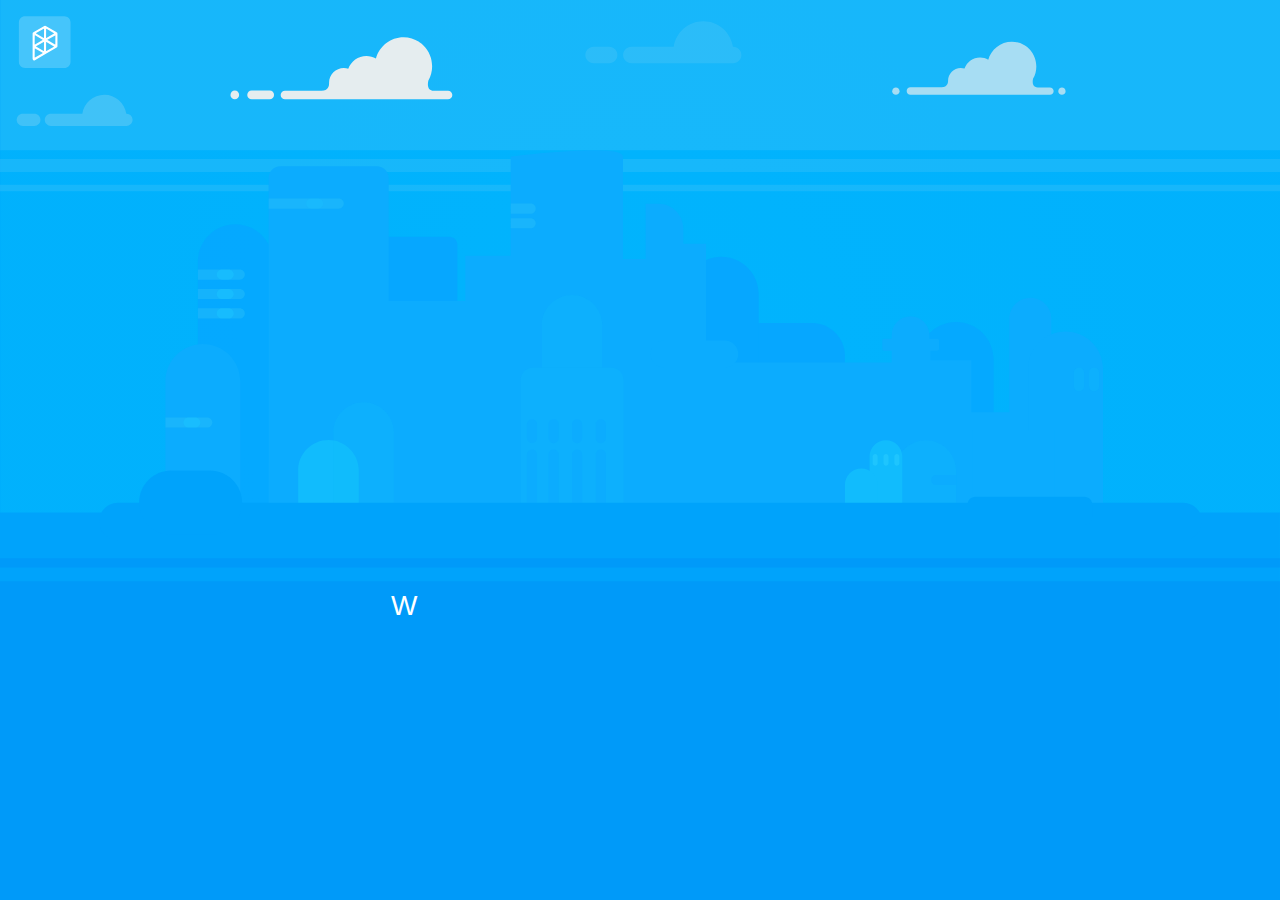
<file: playaround/svg-as-html/svg-as-desktop-tablet/index.html>
<!DOCTYPE html>
<html lang="en" dir="ltr">
<head>
    <meta charset="utf-8">
    <meta name="viewport" content="width=device-width, initial-scale=1">
    <link rel="stylesheet" href="css/stylesheet.css">
</head>
<body>
    <!-- This is the beginning of HTML for DESKTOP and TABLET -->
    <!-- When the window screen size is bigger than 360px. It is shown. -->
    <!-- script.js is used for this purpose. -->
    <div id="laptopContent">
        <svg viewBox="0 0 1920 1080" fill="none" xmlns="http://www.w3.org/2000/svg" preserveAspectRatio="xMidYMin meet">
            <g id="InitialWelcomeScreen" clip-path="url(#clip0)">
                <g id="Background1">
                    <path id="Vector" fill="#01B4FD" d="M1920 0H0.2V1080H1920V0Z"/>
                    <path id="Vector_2" fill="url(#paint0_radial)" opacity="0.1" d="M1920 0H0.2V1080H1920V0Z"/>
                </g>
                <g id="Skyline">
                    <path id="Vector_3" fill="#E5EDEF" opacity="0.1" d="M1920 -0.299988H0.2V225.2H1920V-0.299988Z"/>
                    <path id="Vector_4" fill="#E5EDEF" opacity="0.1" d="M1920 238.5H0V258H1920V238.5Z"/>
                    <path id="Vector_5" fill="#E5EDEF" opacity="0.1" d="M1920 277.2H0V286.9H1920V277.2Z"/>
                </g>
                <g id="Frame">
                    <g id="Buildings">
                        <path id="Vector_6" fill="#06A7FF" d="M674.1 614H575.1C568.5 614 563.1 608.6 563.1 602V367C563.1 360.4 568.5 355 575.1 355H674.1C680.7 355 686.1 360.4 686.1 367V602C686.1 608.6 680.7 614 674.1 614Z"/>
                        <path id="Vector_7" fill="#06A7FF" d="M1218 743.5H1075.1C1047.9 743.5 1025.7 721.3 1025.7 694.1V533.9C1025.7 506.7 1047.9 484.5 1075.1 484.5H1218C1245.2 484.5 1267.4 506.7 1267.4 533.9V694.1C1267.4 721.3 1245.2 743.5 1218 743.5Z"/>
                        <path id="Vector_8" fill="#06A7FF" opacity="0.9" d="M409.3 791.2H296.8V392.5C296.8 361.4 322 336.3 353 336.3C384.1 336.3 409.2 361.5 409.2 392.5V791.2H409.3Z"/>
                        <path id="Vector_9" fill="#0CACFE" d="M360.6 778.1H248.1V572.3C248.1 541.2 273.3 516.1 304.3 516.1C335.4 516.1 360.5 541.3 360.5 572.3V778.1H360.6Z"/>
                        <path id="Vector_10" fill="#06A7FF" opacity="0.9" d="M1490.5 745H1378V539.2C1378 508.1 1403.2 483 1434.2 483C1465.3 483 1490.4 508.2 1490.4 539.2V745H1490.5Z"/>
                        <path id="Vector_11" fill="#06A7FF" d="M1138.2 647.1H1025.7V441.3C1025.7 410.2 1050.9 385.1 1081.9 385.1C1113 385.1 1138.1 410.3 1138.1 441.3V647.1H1138.2Z"/>
                        <path id="Vector_12" fill="#26BDF9" opacity="0.5" d="M359.6 419.5H296.8V404.3H359.6C363.8 404.3 367.2 407.7 367.2 411.9C367.2 416.1 363.8 419.5 359.6 419.5Z"/>
                        <path id="Vector_13" fill="#26BDF9" opacity="0.5" d="M359.6 448.6H296.8V433.4H359.6C363.8 433.4 367.2 436.8 367.2 441C367.2 445.2 363.8 448.6 359.6 448.6Z"/>
                        <path id="Vector_14" fill="#26BDF9" opacity="0.5" d="M359.6 477.7H296.8V462.5H359.6C363.8 462.5 367.2 465.9 367.2 470.1C367.2 474.3 363.8 477.7 359.6 477.7Z"/>
                        <path id="Vector_15" fill="#26BDF9" opacity="0.5" d="M310.9 641.3H248.1V626.1H310.9C315.1 626.1 318.5 629.5 318.5 633.7C318.5 637.9 315.1 641.3 310.9 641.3Z"/>
                        <path id="Vector_16" fill="#1AC6FF" opacity="0.5" d="M342.9 419.5H332.8C328.6 419.5 325.2 416.1 325.2 411.9C325.2 407.7 328.6 404.3 332.8 404.3H342.9C347.1 404.3 350.5 407.7 350.5 411.9C350.5 416.1 347.1 419.5 342.9 419.5Z"/>
                        <path id="Vector_17" fill="#1AC6FF" opacity="0.5" d="M342.9 448.6H332.8C328.6 448.6 325.2 445.2 325.2 441C325.2 436.8 328.6 433.4 332.8 433.4H342.9C347.1 433.4 350.5 436.8 350.5 441C350.5 445.2 347.1 448.6 342.9 448.6Z"/>
                        <path id="Vector_18" fill="#1AC6FF" opacity="0.5" d="M342.9 477.7H332.8C328.6 477.7 325.2 474.3 325.2 470.1C325.2 465.9 328.6 462.5 332.8 462.5H342.9C347.1 462.5 350.5 465.9 350.5 470.1C350.5 474.3 347.1 477.7 342.9 477.7Z"/>
                        <path id="Vector_19" fill="#1AC6FF" opacity="0.5" d="M292.9 641.3H282.8C278.6 641.3 275.2 637.9 275.2 633.7C275.2 629.5 278.6 626.1 282.8 626.1H292.9C297.1 626.1 300.5 629.5 300.5 633.7C300.6 637.9 297.1 641.3 292.9 641.3Z"/>
                        <path id="Vector_20" fill="#0CACFE" d="M402.9 694.4V266.8C402.9 257.1 410.8 249.2 420.5 249.2H565.4C575.1 249.2 583 257.1 583 266.8V451.6H698V383.6H766V234.6C766 234.6 934.4 213.6 934.4 234.6C934.4 255.6 934.4 388.4 934.4 388.4H968.4V305.8H987.9C1008.4 305.8 1025 322.4 1025 342.9V365.7H1059V543.8H1337.5V526H1326C1324.5 526 1323.4 524.8 1323.4 523.4V510.9C1323.4 509.4 1324.6 508.3 1326 508.3H1337.5V502.6C1337.5 487 1350.2 474.3 1365.8 474.3C1381.4 474.3 1394.1 487 1394.1 502.6V508H1406C1407.5 508 1408.6 509.2 1408.6 510.6V523.5C1408.6 525 1407.4 526.1 1406 526.1H1395.7V540.5H1457.2V618.2H1513.9V478.3C1513.9 460.9 1528 446.7 1545.5 446.7C1562.9 446.7 1577.1 460.8 1577.1 478.3V768.9H413H402.8V694.4H402.9Z"/>
                        <path id="Vector_21" fill="#0CACFE" d="M1654.7 768.9H1542.2V553.3C1542.2 522.2 1567.4 497.1 1598.4 497.1C1629.5 497.1 1654.6 522.3 1654.6 553.3V768.9H1654.7Z"/>
                        <path id="Vector_22" fill="#0CACFE" d="M1581.1 645.3H1458.4V768.9H1581.1V645.3Z"/>
                        <path id="Vector_23" fill="#11BCFD" opacity="0.25" d="M935.3 769.1H780.8V570.4C780.8 559.8 789.4 551.2 800 551.2H916.2C926.8 551.2 935.4 559.8 935.4 570.4V769.1H935.3Z"/>
                        <path id="Vector_24" fill="#11BCFD" opacity="0.25" d="M1434.3 769.1H1343.2V705.7C1343.2 680.6 1363.6 660.2 1388.7 660.2C1413.8 660.2 1434.2 680.6 1434.2 705.7V769.1H1434.3Z"/>
                        <path id="Vector_25" fill="#11BCFD" d="M538.3 768.9H447.2V705.5C447.2 680.4 467.6 660 492.7 660C517.8 660 538.2 680.4 538.2 705.5V768.9H538.3Z"/>
                        <path id="Vector_26" fill="#11BCFD" d="M1353.5 769.1H1304.4V684.7C1304.4 671.1 1315.4 660.2 1328.9 660.2C1342.5 660.2 1353.4 671.2 1353.4 684.7V769.1H1353.5Z"/>
                        <path id="Vector_27" fill="#11BCFD" d="M1316.5 769.1H1267.4V727.2C1267.4 713.6 1278.4 702.7 1291.9 702.7C1305.5 702.7 1316.4 713.7 1316.4 727.2V769.1H1316.5Z"/>
                        <path id="Vector_28" fill="#11BCFD" opacity="0.25" d="M591 769.1H499.9V648.9C499.9 623.8 520.3 603.4 545.4 603.4C570.5 603.4 590.9 623.8 590.9 648.9V769.1H591Z"/>
                        <path id="Vector_29" fill="#11BCFD" opacity="0.25" d="M903.6 551.5H812.5V488.1C812.5 463 832.9 442.6 858 442.6C883.1 442.6 903.5 463 903.5 488.1V551.5H903.6Z"/>
                        <path id="Vector_30" fill="#0CACFE" d="M805.6 681.9V769.1H790.4V681.9C790.4 677.7 793.8 674.3 798 674.3C802.2 674.3 805.6 677.7 805.6 681.9Z"/>
                        <path id="Vector_31" fill="#0CACFE" d="M838 681.9V769.1H822.8V681.9C822.8 677.7 826.2 674.3 830.4 674.3C834.6 674.3 838 677.7 838 681.9Z"/>
                        <path id="Vector_32" fill="#0CACFE" d="M873.2 681.9V769.1H858V681.9C858 677.7 861.4 674.3 865.6 674.3C869.8 674.3 873.2 677.7 873.2 681.9Z"/>
                        <path id="Vector_33" fill="#0CACFE" d="M908.8 681.9V769.1H893.6V681.9C893.6 677.7 897 674.3 901.2 674.3C905.4 674.3 908.8 677.7 908.8 681.9Z"/>
                        <path id="Vector_34" fill="#0CACFE" d="M805.6 636.6V657.1C805.6 661.3 802.2 664.7 798 664.7C793.8 664.7 790.4 661.3 790.4 657.1V636.6C790.4 632.4 793.8 629 798 629C802.2 629 805.6 632.4 805.6 636.6Z"/>
                        <path id="Vector_35" fill="#0CACFE" d="M838 636.6V657.1C838 661.3 834.6 664.7 830.4 664.7C826.2 664.7 822.8 661.3 822.8 657.1V636.6C822.8 632.4 826.2 629 830.4 629C834.6 629 838 632.4 838 636.6Z"/>
                        <path id="Vector_36" fill="#0CACFE" d="M873.2 636.6V657.1C873.2 661.3 869.8 664.7 865.6 664.7C861.4 664.7 858 661.3 858 657.1V636.6C858 632.4 861.4 629 865.6 629C869.8 629 873.2 632.4 873.2 636.6Z"/>
                        <path id="Vector_37" fill="#0CACFE" d="M908.8 636.6V657.1C908.8 661.3 905.4 664.7 901.2 664.7C897 664.7 893.6 661.3 893.6 657.1V636.6C893.6 632.4 897 629 901.2 629C905.4 629 908.8 632.4 908.8 636.6Z"/>
                        <path id="Vector_38" fill="#11BCFD" opacity="0.25" d="M1648.7 558.9V579.4C1648.7 583.6 1645.3 587 1641.1 587C1636.9 587 1633.5 583.6 1633.5 579.4V558.9C1633.5 554.7 1636.9 551.3 1641.1 551.3C1645.3 551.2 1648.7 554.7 1648.7 558.9Z"/>
                        <path id="Vector_39" fill="#11BCFD" opacity="0.25" d="M1626.1 558.9V579.4C1626.1 583.6 1622.7 587 1618.5 587C1614.3 587 1610.9 583.6 1610.9 579.4V558.9C1610.9 554.7 1614.3 551.3 1618.5 551.3C1622.7 551.2 1626.1 554.7 1626.1 558.9Z"/>
                        <path id="Vector_40" fill="#26BDF9" opacity="0.5" d="M508.1 313H402.9V297.8H508.1C512.3 297.8 515.7 301.2 515.7 305.4C515.7 309.6 512.3 313 508.1 313Z"/>
                        <path id="Vector_41" fill="#26BDF9" opacity="0.5" d="M796 320.6H766V305.4H796C800.2 305.4 803.6 308.8 803.6 313C803.6 317.2 800.2 320.6 796 320.6Z"/>
                        <path id="Vector_42" fill="#26BDF9" opacity="0.5" d="M796 342.5H766V327.3H796C800.2 327.3 803.6 330.7 803.6 334.9C803.6 339.1 800.2 342.5 796 342.5Z"/>
                        <path id="Vector_43" fill="#0CACFE" d="M1404.3 712.4H1434.2V727.6H1404.3C1400.1 727.6 1396.7 724.2 1396.7 720C1396.7 715.8 1400.1 712.4 1404.3 712.4Z"/>
                        <path id="Vector_44" fill="#1AC6FF" opacity="0.25" d="M477 313H466.9C462.7 313 459.3 309.6 459.3 305.4C459.3 301.2 462.7 297.8 466.9 297.8H477C481.2 297.8 484.6 301.2 484.6 305.4C484.6 309.5 481.2 313 477 313Z"/>
                        <path id="Vector_45" fill="#2CCDFF" opacity="0.5" d="M1349.1 684.8V694.9C1349.1 697 1347.4 698.7 1345.3 698.7C1343.2 698.7 1341.5 697 1341.5 694.9V684.8C1341.5 682.7 1343.2 681 1345.3 681C1347.4 680.9 1349.1 682.7 1349.1 684.8Z"/>
                        <path id="Vector_46" fill="#2CCDFF" opacity="0.5" d="M1332.8 684.8V694.9C1332.8 697 1331.1 698.7 1329 698.7C1326.9 698.7 1325.2 697 1325.2 694.9V684.8C1325.2 682.7 1326.9 681 1329 681C1331.1 680.9 1332.8 682.7 1332.8 684.8Z"/>
                        <path id="Vector_47" fill="#2CCDFF" opacity="0.5" d="M1316.5 684.8V694.9C1316.5 697 1314.8 698.7 1312.7 698.7C1310.6 698.7 1308.9 697 1308.9 694.9V684.8C1308.9 682.7 1310.6 681 1312.7 681C1314.8 680.9 1316.5 682.7 1316.5 684.8Z"/>
                        <path id="Vector_48" fill="#0CACFE" d="M1087.1 551.2H996.2C985 551.2 975.9 542.1 975.9 530.9C975.9 519.7 985 510.6 996.2 510.6H1087.1C1098.3 510.6 1107.4 519.7 1107.4 530.9C1107.4 542.2 1098.4 551.2 1087.1 551.2Z"/>
                    </g>
                </g>
                <g id="Ground">
                    <path id="Vector_49" d="M1919.8 768.9H0V1080H1919.8V768.9Z" fill="#00A3FB"/>
                    <path id="Vector_50" d="M1919.8 871.9H0V1080H1919.8V871.9Z" fill="#009AF9"/>
                    <path id="Vector_51" d="M1919.8 837.4H0V851.1H1919.8V837.4Z" fill="#009AF9"/>
                    <path id="Vector_52" d="M1774.6 810.4H176.9C161.4 810.4 148.7 797.7 148.7 782.2C148.7 766.7 161.4 754 176.9 754H1774.7C1790.2 754 1802.9 766.7 1802.9 782.2C1802.8 797.7 1790.1 810.4 1774.6 810.4Z" fill="#00A3FB"/>
                    <path id="Vector_53" d="M314.9 802.2H256.8C230.2 802.2 208.6 780.6 208.6 754C208.6 727.4 230.2 705.8 256.8 705.8H314.9C341.5 705.8 363.1 727.4 363.1 754C363.1 780.6 341.5 802.2 314.9 802.2Z" fill="#00A3FB"/>
                    <path id="Vector_54" d="M1626.5 787.5H1463.2C1456.6 787.5 1451.2 782.1 1451.2 775.5V757C1451.2 750.4 1456.6 745 1463.2 745H1626.5C1633.1 745 1638.5 750.4 1638.5 757V775.5C1638.5 782.1 1633.1 787.5 1626.5 787.5Z" fill="#00A3FB"/>
                </g>
                <g id="Cloud1" opacity="0.5">
                    <path id="Vector_55" opacity="0.4" d="M51.6 189H34.2C29.1 189 25 184.9 25 179.8C25 174.7 29.1 170.6 34.2 170.6H51.5C56.6 170.6 60.7 174.7 60.7 179.8C60.7 184.9 56.6 189 51.6 189Z" fill="#E5EDEF"/>
                    <path id="Vector_56" opacity="0.4" d="M198.9 179.8C198.9 184.8 194.8 189 189.7 189H76.3C71.3 189 67.1 184.9 67.1 179.8C67.1 174.7 71.2 170.6 76.3 170.6H123.5C125.9 154.6 139.7 142.2 156.5 142.2C173.2 142.2 187 154.5 189.5 170.6H189.9C194.8 170.6 198.9 174.8 198.9 179.8Z" fill="#E5EDEF"/>
                </g>
                <g id="Cloud2">
                    <g id="Group">
                        <path id="Vector_57" d="M672 136H654.1H650.8C638.3 136 642.6 120.6 642.6 120.6C646.2 114.3 648.2 107 648.2 99.2C648.2 75.3 629 55.9 605.3 55.9C585.5 55.9 568.9 69.4 563.9 87.7C559.7 85.3 554.8 83.9 549.6 83.9C537.1 83.9 526.5 91.9 522.4 103.1C520.3 102.4 518.1 102.1 515.8 102.1C503.6 102.1 493.6 112.1 493.6 124.4C493.6 124.6 493.6 124.8 493.6 125.1C493.7 127.5 493.1 136 482.3 136H479H427.5C423.9 136 421 138.9 421 142.5C421 146.1 423.9 149 427.5 149H672C675.6 149 678.5 146.1 678.5 142.5C678.5 138.9 675.6 136 672 136Z" fill="#E5EDEF"/>
                        <path id="Vector_58" d="M404.6 148.9H377.4C373.8 148.9 370.9 146 370.9 142.4C370.9 138.8 373.8 135.9 377.4 135.9H404.6C408.2 135.9 411.1 138.8 411.1 142.4C411 145.9 408.1 148.9 404.6 148.9Z" fill="#E5EDEF"/>
                        <path id="Vector_59" d="M352.2 148.9C348.6 148.9 345.7 146 345.7 142.4C345.7 138.8 348.6 135.9 352.2 135.9C355.8 135.9 358.7 138.8 358.7 142.4C358.6 145.9 355.7 148.9 352.2 148.9Z" fill="#E5EDEF"/>
                    </g>
                </g>
                <g id="Cloud3" opacity="0.25">
                    <path id="Vector_60" opacity="0.4" d="M913.808 95H890.385C883.519 95 878 89.4808 878 82.6154C878 75.75 883.519 70.2308 890.385 70.2308H913.673C920.538 70.2308 926.058 75.75 926.058 82.6154C926.058 89.4808 920.538 95 913.808 95Z" fill="#E5EDEF"/>
                    <path id="Vector_61" opacity="0.4" d="M1112.1 82.6154C1112.1 89.3462 1106.58 95 1099.71 95H947.058C940.327 95 934.673 89.4808 934.673 82.6154C934.673 75.75 940.192 70.2308 947.058 70.2308H1010.6C1013.83 48.6923 1032.4 32 1055.02 32C1077.5 32 1096.08 48.5577 1099.44 70.2308H1099.98C1106.58 70.2308 1112.1 75.8846 1112.1 82.6154Z" fill="#E5EDEF"/>
                </g>
                <g id="Cloud4">
                    <path id="Vector_62" opacity="0.7" d="M1574.8 131.1H1559.5H1556.7C1546 131.1 1549.7 117.9 1549.7 117.9C1552.8 112.5 1554.5 106.2 1554.5 99.6C1554.5 79.1 1538 62.5 1517.8 62.5C1500.9 62.5 1486.6 74 1482.4 89.7C1478.8 87.6 1474.6 86.4 1470.1 86.4C1459.4 86.4 1450.3 93.2 1446.8 102.8C1445 102.2 1443.1 101.9 1441.1 101.9C1430.6 101.9 1422.1 110.5 1422.1 121C1422.1 121.2 1422.1 121.4 1422.1 121.6C1422.1 123.7 1421.6 130.9 1412.5 130.9H1409.7H1365.6C1362.5 130.9 1360 133.4 1360 136.5C1360 139.6 1362.5 142.1 1365.6 142.1H1574.9C1578 142.1 1580.5 139.6 1580.5 136.5C1580.4 133.6 1577.9 131.1 1574.8 131.1Z" fill="#E5EDEF"/>
                    <path id="Vector_63" opacity="0.7" d="M1343.8 142.2C1340.7 142.2 1338.3 139.7 1338.3 136.7C1338.3 133.6 1340.8 131.2 1343.8 131.2C1346.9 131.2 1349.3 133.7 1349.3 136.7C1349.3 139.7 1346.8 142.2 1343.8 142.2Z" fill="#E5EDEF"/>
                    <path id="Vector_64" opacity="0.7" d="M1592.9 142.2C1589.8 142.2 1587.4 139.7 1587.4 136.7C1587.4 133.6 1589.9 131.2 1592.9 131.2C1596 131.2 1598.4 133.7 1598.4 136.7C1598.5 139.7 1596 142.2 1592.9 142.2Z" fill="#E5EDEF"/>
                </g>
                <g id="Logo">
                    <g id="Group_2">
                        <path id="Vector_65" d="M67.7 80.1L84.5 70.5C84.9 70.3 85.2 69.8 85.2 69.3V50.5C85.2 50 84.9 49.6 84.5 49.4L68.2 39.9C67.8 39.7 67.3 39.7 66.9 39.9L50.6 49.2C50.2 49.4 49.9 49.9 49.9 50.3V70V88.2C49.9 89.2 51 89.9 51.9 89.4L67.7 80.1ZM82 67.6L70.7 61C69.8 60.5 69.8 59.2 70.7 58.7L82.1 52.2C83 51.7 84.1 52.3 84.1 53.4L84 66.5C84 67.5 82.9 68.1 82 67.6ZM70.2 42.3L81.5 48.9C82.4 49.4 82.4 50.7 81.5 51.2L70.1 57.7C69.2 58.2 68.1 57.6 68.1 56.5L68.2 43.4C68.2 42.5 69.3 41.8 70.2 42.3ZM70.1 62.1L81.4 68.7C82.3 69.2 82.3 70.5 81.4 71L70.1 77.5C69.2 78 68.1 77.4 68.1 76.3L68.2 63.2C68.1 62.2 69.3 61.5 70.1 62.1ZM64.9 77.4L53.6 70.8C52.7 70.3 52.7 69 53.6 68.5L65 62C65.9 61.5 67 62.1 67 63.2L66.9 76.3C66.9 77.3 65.8 77.9 64.9 77.4ZM67.1 43.5L67 56.6C67 57.6 65.9 58.3 65 57.7L53.7 51.1C52.8 50.6 52.8 49.3 53.7 48.8L65.1 42.3C66 41.8 67.1 42.5 67.1 43.5ZM53.1 52.1L64.4 58.7C65.3 59.2 65.3 60.5 64.4 61L53 67.5C52.1 68 51 67.4 51 66.3L51.1 53.2C51.1 52.2 52.3 51.6 53.1 52.1ZM53.1 71.8L64.4 78.4C65.3 78.9 65.3 80.2 64.4 80.7L53 87.2C52.1 87.7 51 87.1 51 86L51.1 73C51.1 71.9 52.2 71.3 53.1 71.8Z" fill="white" stroke="white" stroke-width="2" stroke-miterlimit="10"/>
                        <path id="Vector_66" opacity="0.2" d="M96.6 102.1H37.6C32.4 102.1 28.3 97.9 28.3 92.8V33.8C28.3 28.6 32.5 24.5 37.6 24.5H96.5C101.7 24.5 105.8 28.7 105.8 33.8V92.7C105.9 97.9 101.7 102.1 96.6 102.1Z" fill="white"/>
                    </g>
                </g>

                <!-- Appear firstly. -->
                <path id="text">
                    <animate id="textAnimation" attributeName="d" from="M586.623 922 H581.291" to="M586.623 922 H1350.03" dur="4.0s" begin="0.5s" fill="freeze"></animate>
                </path>
                <text id="fadeOutText" font-size="42" font-family="Arial" fill="white">
                    <textPath xlink:href="#text">Want a cool logo, video, website or app?</textPath>
                </text>

                <g id="ctaBtn">
                    <path id="Rectangle" opacity="0" fill="#7F1BCE" d="M878 997C878 980.431 891.431 967 908 967H1012C1028.57 967 1042 980.431 1042 997C1042 1013.57 1028.57 1027 1012 1027H908C891.431 1027 878 1013.57 878 997Z">
                        <animate id="RectangleAnimation" attributeName="opacity" values="0;1" begin="textAnimation.end+0.25s"  fill="freeze" dur="2s" />
                    </path>
                    <path id="Yes" opacity="0" fill="white" d="M940.424 996.662L944.445 988.726H948.849L942.455 1000.5V1008H938.394V1000.63L932 988.726H936.43L940.424 996.662ZM962.375 1008H951.274V988.726H962.375V992.074H955.361V996.306H961.887V999.655H955.361V1004.62H962.375V1008ZM977.787 1002.65C977.787 1004.39 977.158 1005.76 975.901 1006.76C974.653 1007.76 972.913 1008.26 970.681 1008.26C968.624 1008.26 966.805 1007.88 965.223 1007.1V1003.31C966.523 1003.89 967.622 1004.3 968.519 1004.53C969.424 1004.77 970.25 1004.89 970.997 1004.89C971.894 1004.89 972.579 1004.72 973.054 1004.37C973.537 1004.03 973.779 1003.52 973.779 1002.85C973.779 1002.47 973.673 1002.13 973.462 1001.84C973.251 1001.54 972.939 1001.26 972.526 1000.99C972.122 1000.71 971.292 1000.28 970.035 999.681C968.857 999.127 967.974 998.596 967.385 998.086C966.796 997.576 966.326 996.983 965.974 996.306C965.623 995.629 965.447 994.838 965.447 993.933C965.447 992.228 966.022 990.888 967.174 989.912C968.334 988.937 969.934 988.449 971.973 988.449C972.975 988.449 973.928 988.567 974.833 988.805C975.748 989.042 976.701 989.376 977.694 989.807L976.376 992.984C975.348 992.562 974.495 992.268 973.818 992.101C973.15 991.934 972.491 991.85 971.841 991.85C971.067 991.85 970.474 992.03 970.061 992.391C969.648 992.751 969.441 993.221 969.441 993.801C969.441 994.162 969.525 994.478 969.692 994.75C969.859 995.014 970.123 995.273 970.483 995.528C970.852 995.774 971.718 996.223 973.08 996.873C974.882 997.734 976.117 998.6 976.785 999.47C977.453 1000.33 977.787 1001.39 977.787 1002.65ZM984.339 1001.61H981.122L980.45 988.726H985.011L984.339 1001.61ZM980.397 1006.11C980.397 1005.38 980.595 1004.82 980.99 1004.44C981.386 1004.06 981.961 1003.87 982.717 1003.87C983.447 1003.87 984.009 1004.07 984.405 1004.45C984.809 1004.84 985.011 1005.39 985.011 1006.11C985.011 1006.81 984.809 1007.36 984.405 1007.76C984 1008.16 983.438 1008.36 982.717 1008.36C981.979 1008.36 981.408 1008.16 981.003 1007.78C980.599 1007.38 980.397 1006.83 980.397 1006.11Z">
                        <animate id="yesAnimation" attributeName="opacity" values="0;1" begin="textAnimation.end+0.25s" fill="freeze" dur="2s" />
                    </path>
                </g>

                <!-- Appear after sending an email. -->
                <path id="textIn6Appear">
                    <animate id="textIn6AppearAnimation" attributeName="d" from="M631.958 922 H636.859" to="M631.958 922 H1288.19" dur="4.0s" begin="0.5s" fill="freeze"></animate>
                </path>
                <text id="fadeOutText2" font-size="42" font-family="Arial" fill="white">
                    <textPath xlink:href="#textIn6Appear">Let's build something wonderful! ❤️.</textPath>
                </text>

                <g id="resendBtn">
                    <path id="Rectangle2" opacity="0" fill="#108AF3" d="M845 997C845 980.431 858.431 967 875 967H1047C1063.57 967 1077 980.431 1077 997C1077 1013.57 1063.57 1027 1047 1027H875C858.431 1027 845 1013.57 845 997Z">
                        <animate id="Rectangle2Animation" attributeName="opacity" values="0;1" begin="textIn6AppearAnimation.end+1s"  fill="freeze" dur="2s" />
                    </path>
                    <path id="ResendForm" opacity="0" fill="white" d="M878.513 997.282H879.831C881.123 997.282 882.077 997.066 882.692 996.636C883.307 996.205 883.615 995.528 883.615 994.605C883.615 993.691 883.298 993.041 882.666 992.654C882.042 992.268 881.07 992.074 879.752 992.074H878.513V997.282ZM878.513 1000.6V1008H874.426V988.726H880.042C882.661 988.726 884.599 989.205 885.856 990.163C887.113 991.112 887.741 992.558 887.741 994.5C887.741 995.634 887.429 996.645 886.805 997.532C886.181 998.411 885.298 999.101 884.155 999.602C887.056 1003.94 888.945 1006.73 889.824 1008H885.289L880.688 1000.6H878.513ZM898.038 995.845C897.185 995.845 896.517 996.117 896.034 996.662C895.55 997.198 895.273 997.963 895.203 998.956H900.846C900.828 997.963 900.569 997.198 900.068 996.662C899.567 996.117 898.89 995.845 898.038 995.845ZM898.604 1008.26C896.231 1008.26 894.377 1007.61 893.041 1006.3C891.705 1004.99 891.037 1003.14 891.037 1000.74C891.037 998.266 891.652 996.359 892.883 995.014C894.122 993.661 895.832 992.984 898.011 992.984C900.094 992.984 901.716 993.577 902.876 994.764C904.036 995.95 904.616 997.589 904.616 999.681V1001.63H895.111C895.155 1002.77 895.493 1003.67 896.126 1004.31C896.759 1004.95 897.646 1005.27 898.789 1005.27C899.677 1005.27 900.516 1005.18 901.307 1004.99C902.098 1004.81 902.924 1004.52 903.786 1004.11V1007.22C903.083 1007.57 902.331 1007.83 901.531 1008C900.731 1008.18 899.756 1008.26 898.604 1008.26ZM906.581 1002.41V999.114H913.66V1002.41H906.581ZM926.87 1003.62C926.87 1005.13 926.343 1006.29 925.288 1007.08C924.242 1007.87 922.673 1008.26 920.582 1008.26C919.509 1008.26 918.595 1008.19 917.839 1008.04C917.083 1007.9 916.376 1007.69 915.717 1007.41V1004.08C916.464 1004.44 917.303 1004.73 918.235 1004.97C919.175 1005.21 920.001 1005.32 920.713 1005.32C922.172 1005.32 922.902 1004.9 922.902 1004.06C922.902 1003.74 922.805 1003.49 922.612 1003.29C922.418 1003.09 922.084 1002.87 921.61 1002.62C921.135 1002.37 920.502 1002.07 919.711 1001.74C918.578 1001.26 917.743 1000.82 917.207 1000.42C916.679 1000.02 916.292 999.554 916.046 999.035C915.809 998.508 915.69 997.862 915.69 997.097C915.69 995.788 916.196 994.777 917.207 994.065C918.226 993.344 919.667 992.984 921.531 992.984C923.306 992.984 925.033 993.371 926.712 994.144L925.499 997.044C924.761 996.728 924.071 996.469 923.429 996.267C922.788 996.064 922.133 995.963 921.465 995.963C920.278 995.963 919.685 996.284 919.685 996.926C919.685 997.286 919.874 997.598 920.252 997.862C920.639 998.125 921.478 998.517 922.77 999.035C923.921 999.501 924.765 999.936 925.301 1000.34C925.837 1000.74 926.233 1001.21 926.488 1001.74C926.743 1002.27 926.87 1002.89 926.87 1003.62ZM936.112 995.845C935.259 995.845 934.591 996.117 934.108 996.662C933.625 997.198 933.348 997.963 933.277 998.956H938.92C938.902 997.963 938.643 997.198 938.142 996.662C937.641 996.117 936.964 995.845 936.112 995.845ZM936.679 1008.26C934.306 1008.26 932.451 1007.61 931.115 1006.3C929.779 1004.99 929.111 1003.14 929.111 1000.74C929.111 998.266 929.727 996.359 930.957 995.014C932.196 993.661 933.906 992.984 936.085 992.984C938.168 992.984 939.79 993.577 940.95 994.764C942.11 995.95 942.69 997.589 942.69 999.681V1001.63H933.185C933.229 1002.77 933.567 1003.67 934.2 1004.31C934.833 1004.95 935.721 1005.27 936.863 1005.27C937.751 1005.27 938.59 1005.18 939.381 1004.99C940.172 1004.81 940.999 1004.52 941.86 1004.11V1007.22C941.157 1007.57 940.405 1007.83 939.605 1008C938.806 1008.18 937.83 1008.26 936.679 1008.26ZM959.565 1008H955.544V999.391C955.544 998.328 955.355 997.532 954.978 997.005C954.6 996.469 953.998 996.201 953.171 996.201C952.046 996.201 951.233 996.579 950.732 997.334C950.231 998.082 949.981 999.325 949.981 1001.07V1008H945.96V993.261H949.032L949.572 995.146H949.796C950.245 994.434 950.86 993.898 951.642 993.538C952.433 993.168 953.33 992.984 954.332 992.984C956.045 992.984 957.346 993.45 958.234 994.381C959.122 995.304 959.565 996.64 959.565 998.389V1008ZM968.372 1008.26C966.641 1008.26 965.278 1007.59 964.285 1006.25C963.301 1004.9 962.809 1003.04 962.809 1000.66C962.809 998.24 963.31 996.359 964.312 995.014C965.322 993.661 966.711 992.984 968.478 992.984C970.332 992.984 971.747 993.705 972.723 995.146H972.854C972.652 994.047 972.551 993.067 972.551 992.206V987.486H976.585V1008H973.5L972.723 1006.09H972.551C971.637 1007.54 970.244 1008.26 968.372 1008.26ZM969.783 1005.06C970.811 1005.06 971.562 1004.76 972.037 1004.16C972.521 1003.57 972.784 1002.55 972.828 1001.12V1000.68C972.828 999.101 972.582 997.967 972.09 997.282C971.606 996.596 970.815 996.253 969.717 996.253C968.82 996.253 968.122 996.636 967.621 997.4C967.128 998.156 966.882 999.259 966.882 1000.71C966.882 1002.16 967.133 1003.25 967.634 1003.98C968.135 1004.7 968.851 1005.06 969.783 1005.06ZM995.952 996.28H992.472V1008H988.451V996.28H986.236V994.342L988.451 993.261V992.18C988.451 990.501 988.864 989.275 989.69 988.501C990.516 987.728 991.839 987.341 993.658 987.341C995.047 987.341 996.282 987.548 997.363 987.961L996.334 990.914C995.526 990.659 994.779 990.532 994.093 990.532C993.522 990.532 993.109 990.703 992.854 991.046C992.599 991.38 992.472 991.811 992.472 992.338V993.261H995.952V996.28ZM1001.48 1000.6C1001.48 1002.06 1001.71 1003.17 1002.19 1003.91C1002.67 1004.66 1003.45 1005.03 1004.53 1005.03C1005.61 1005.03 1006.38 1004.66 1006.84 1003.93C1007.32 1003.18 1007.55 1002.07 1007.55 1000.6C1007.55 999.145 1007.32 998.051 1006.84 997.321C1006.37 996.592 1005.59 996.227 1004.51 996.227C1003.44 996.227 1002.66 996.592 1002.19 997.321C1001.71 998.042 1001.48 999.136 1001.48 1000.6ZM1011.67 1000.6C1011.67 1003 1011.03 1004.88 1009.77 1006.23C1008.5 1007.59 1006.74 1008.26 1004.48 1008.26C1003.07 1008.26 1001.82 1007.96 1000.74 1007.34C999.657 1006.72 998.826 1005.82 998.246 1004.66C997.666 1003.5 997.376 1002.15 997.376 1000.6C997.376 998.196 998.004 996.324 999.261 994.988C1000.52 993.652 1002.28 992.984 1004.56 992.984C1005.98 992.984 1007.22 993.292 1008.31 993.907C1009.39 994.522 1010.22 995.405 1010.8 996.557C1011.38 997.708 1011.67 999.057 1011.67 1000.6ZM1023.22 992.984C1023.76 992.984 1024.21 993.023 1024.57 993.103L1024.27 996.873C1023.95 996.785 1023.55 996.741 1023.08 996.741C1021.8 996.741 1020.8 997.071 1020.08 997.73C1019.37 998.389 1019.01 999.312 1019.01 1000.5V1008H1014.99V993.261H1018.03L1018.63 995.739H1018.83C1019.28 994.913 1019.9 994.25 1020.67 993.749C1021.45 993.239 1022.3 992.984 1023.22 992.984ZM1040.45 1008H1036.43V999.391C1036.43 998.328 1036.25 997.532 1035.89 997.005C1035.53 996.469 1034.98 996.201 1034.21 996.201C1033.18 996.201 1032.44 996.579 1031.97 997.334C1031.5 998.09 1031.27 999.334 1031.27 1001.07V1008H1027.25V993.261H1030.32L1030.86 995.146H1031.09C1031.48 994.469 1032.05 993.942 1032.8 993.564C1033.55 993.177 1034.4 992.984 1035.37 992.984C1037.58 992.984 1039.07 993.705 1039.85 995.146H1040.21C1040.6 994.46 1041.19 993.929 1041.95 993.551C1042.72 993.173 1043.59 992.984 1044.56 992.984C1046.23 992.984 1047.49 993.415 1048.34 994.276C1049.21 995.128 1049.64 996.5 1049.64 998.389V1008H1045.6V999.391C1045.6 998.328 1045.42 997.532 1045.06 997.005C1044.71 996.469 1044.15 996.201 1043.39 996.201C1042.4 996.201 1041.66 996.552 1041.17 997.255C1040.69 997.958 1040.45 999.075 1040.45 1000.6V1008Z">
                        <animate id="resendFormAnimation" attributeName="opacity" values="0;1" begin="textIn6AppearAnimation.end+1s" fill="freeze" dur="2s" />
                    </path>
                </g>
            </g>
            <defs>
                <radialGradient id="paint0_radial" cx="0" cy="0" r="1" gradientUnits="userSpaceOnUse" gradientTransform="translate(960.084 540) scale(778.794)">
                    <stop stop-color="#01B4FD"/>
                    <stop offset="1" stop-color="#009AF9"/>
                </radialGradient>
                <clipPath id="clip0">
                    <rect width="1920" height="1080" fill="white"/>
                </clipPath>
            </defs>
        </svg>
        <!-- Send the email from the user. -->
        <form id="emailForm" action="https://formspree.io/doxuancntp@gmail.com" method="POST">
            <div id="textEntryFieldWrapper" class="flex-container">
                <div class="flex-item">
                    <div id="secondTextEntryFieldWrapper" class="secondTextEntryFieldWrapperBefore">
                        <input id="secondTextEntryField" class="secondTextEntryFieldBefore" type="text" name="name" autocomplete="off" placeholder="What's your email address?">
                    </div>
                </div>
                <div class="flex-item">
                    <input id="secondSendBtn" type="submit" value="SEND!">
                </div>
            </div>
        </form>
    </div>
    <!-- // This is the end of HTML for DESKTOP & TABLET. -->




















    <!-- <script src="js/script.js"></script> -->
    <script src="js/animation.js"></script>
    <script src="js/responsive.js"></script>
    <script src="js/userAnimation.js"></script>
    <script src="js/cookie.js"></script>
</body>
</html>
</file>
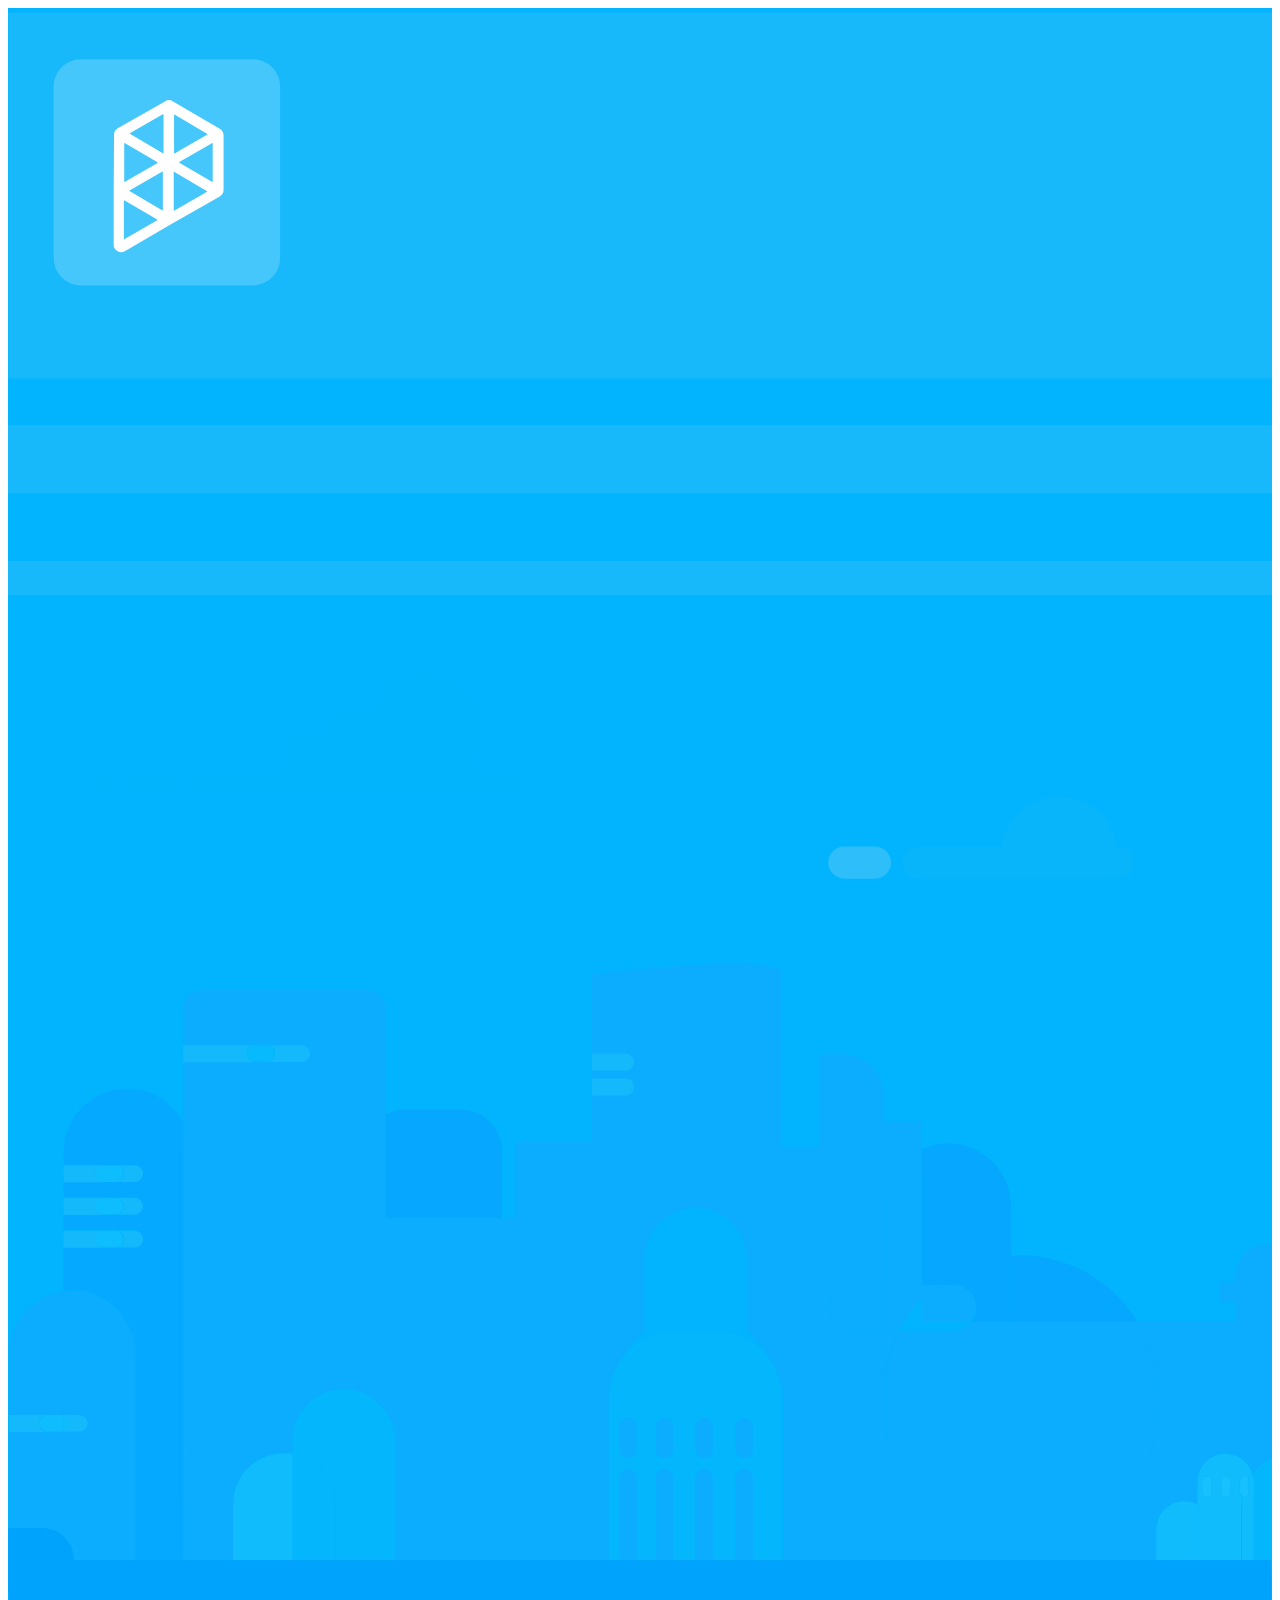
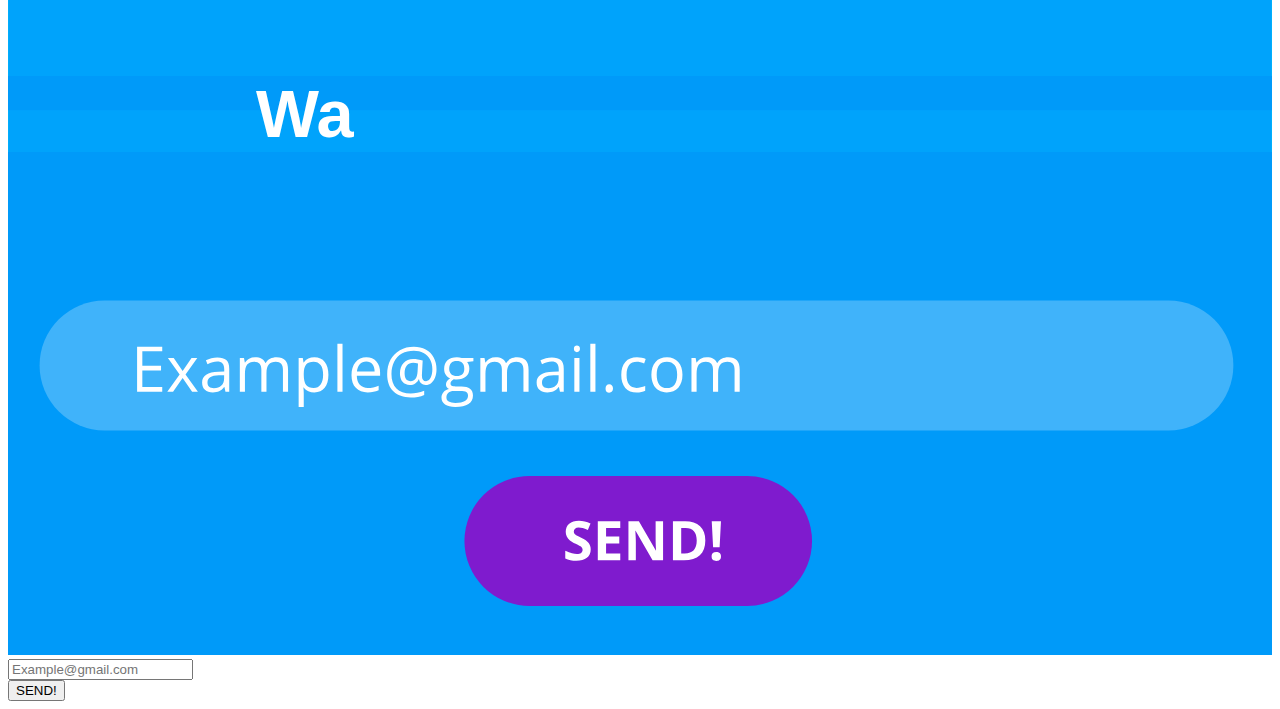
<file: playaround/svg-as-html/svg-as-mobile/index.html>
<!DOCTYPE html>
<html lang="en" dir="ltr">
<head>
    <meta charset="utf-8">
    <title></title>
</head>
<body>
    <!-- This is the beginning of the Mobile screen. -->
    <!-- If the window screen is equal or lesser than 360px, this mobile HTML is shown. -->
    <!-- I am not sure how to implement the DESKTOP and Mobile using the same HTML so I used this method. -->
    <!-- script.js is used for this purpose. -->
    <div id="mobileContent">
        <svg viewBox="0 0 360 640" fill="none" xmlns="http://www.w3.org/2000/svg">
            <g id="MobileResend" clip-path="url(#clip0)">
                <rect width="360" height="640" fill="white"/>
                <rect id="RectangleMobile" width="360" height="640" fill="#02B2FD"/>
                <path d="M360 0H0V640H360V0Z" fill="#01B4FD"/>
                <path opacity="0.1" d="M360.1 1.29999H0.0996094V105.5H360.1V1.29999Z" fill="#E5EDEF"/>
                <path opacity="0.1" d="M360 118.8H0V138.3H360V118.8Z" fill="#E5EDEF"/>
                <path opacity="0.1" d="M360 157.5H0V167.2H360V157.5Z" fill="#E5EDEF"/>
                <path d="M359.8 444.8H0.200195V642.3H359.8V444.8Z" fill="#00A3FB"/>
                <path d="M360 496.7H0V642.2H360V496.7Z" fill="#009AF9"/>
                <rect id="Rectangle2Mobile2" x="130" y="589" width="99" height="37" rx="18.5" fill="#7F1BCE"/>
                <path d="M360 475.1H0V484.8H360V475.1Z" fill="#009AF9"/>
                <g opacity="0.3">
                    <g opacity="0.3">
                        <g opacity="0.3">
                            <g opacity="0.3">
                                <path opacity="0.3" d="M328.4 76.4H319.8H318.2C312.2 76.4 314.3 69 314.3 69C316 66 317 62.5 317 58.7C317 47.2 307.8 38 296.4 38C286.9 38 279 44.5 276.6 53.2C274.6 52 272.2 51.4 269.7 51.4C263.7 51.4 258.6 55.2 256.6 60.6C255.6 60.3 254.5 60.1 253.4 60.1C247.5 60.1 242.8 64.9 242.8 70.8C242.8 70.9 242.8 71 242.8 71.1C242.8 72.3 242.5 76.3 237.4 76.3H235.8H211.1C209.4 76.3 208 77.7 208 79.4C208 81.1 209.4 82.5 211.1 82.5H328.3C330 82.5 331.4 81.1 331.4 79.4C331.5 77.8 330.1 76.4 328.4 76.4ZM244.3 76.3C244.3 76.4 244.4 76.4 244.3 76.3V76.3Z" fill="#E5EDEF"/>
                            </g>
                        </g>
                        <g opacity="0.3">
                            <path opacity="0.3" d="M200.9 82.6H186.4C185.1 82.6 184 81.5 184 80.2V78.7C184 77.4 185.1 76.3 186.4 76.3H200.9C202.2 76.3 203.3 77.4 203.3 78.7V80.2C203.2 81.5 202.2 82.6 200.9 82.6Z" fill="#E5EDEF"/>
                        </g>
                        <g opacity="0.3">
                            <path opacity="0.3" d="M175.7 82.6H174.2C172.9 82.6 171.8 81.5 171.8 80.2V78.7C171.8 77.4 172.9 76.3 174.2 76.3H175.7C177 76.3 178.1 77.4 178.1 78.7V80.2C178.1 81.5 177 82.6 175.7 82.6Z" fill="#E5EDEF"/>
                        </g>
                    </g>
                </g>
                <g opacity="0.3">
                    <g opacity="0.3">
                        <g opacity="0.3">
                            <g opacity="0.3">
                                <path id="XMLID 349" opacity="0.3" d="M143.5 218.7H137H135.8C131.2 218.7 132.8 213.1 132.8 213.1C134.1 210.8 134.8 208.1 134.8 205.3C134.8 196.6 127.8 189.5 119.2 189.5C112 189.5 106 194.4 104.1 201.1C102.6 200.2 100.8 199.7 98.8996 199.7C94.2996 199.7 90.4996 202.6 88.9996 206.7C88.1996 206.5 87.3996 206.3 86.5996 206.3C82.0996 206.3 78.4996 209.9 78.4996 214.4C78.4996 214.5 78.4996 214.6 78.4996 214.6C78.4996 215.5 78.2996 218.6 74.3996 218.6H73.1996H54.4996C53.1996 218.6 52.0996 219.7 52.0996 221C52.0996 222.3 53.1996 223.4 54.4996 223.4H143.5C144.8 223.4 145.9 222.3 145.9 221C145.8 219.8 144.8 218.7 143.5 218.7Z" fill="#E5EDEF"/>
                            </g>
                        </g>
                        <g opacity="0.3">
                            <path id="XMLID 346" opacity="0.3" d="M46.0998 223.4H36.1998C34.8998 223.4 33.7998 222.3 33.7998 221C33.7998 219.7 34.8998 218.6 36.1998 218.6H46.0998C47.3998 218.6 48.4998 219.7 48.4998 221C48.4998 222.3 47.3998 223.4 46.0998 223.4Z" fill="#E5EDEF"/>
                        </g>
                        <g opacity="0.3">
                            <path id="XMLID 344" opacity="0.3" d="M26.9996 223.4C25.6996 223.4 24.5996 222.3 24.5996 221C24.5996 219.7 25.6996 218.6 26.9996 218.6C28.2996 218.6 29.3996 219.7 29.3996 221C29.3996 222.3 28.2996 223.4 26.9996 223.4Z" fill="#E5EDEF"/>
                        </g>
                    </g>
                </g>
                <g opacity="0.5">
                    <g opacity="0.4">
                        <g opacity="0.4">
                            <path opacity="0.4" d="M320.599 243.4C320.599 245.9 318.499 248 315.999 248H259.299C256.799 248 254.699 245.9 254.699 243.4C254.699 240.9 256.799 238.8 259.299 238.8H282.899C284.099 230.8 290.999 224.6 299.399 224.6C307.799 224.6 314.699 230.8 315.899 238.8H316.099C318.499 238.8 320.599 240.9 320.599 243.4Z" fill="#E5EDEF"/>
                        </g>
                    </g>
                    <path opacity="0.4" d="M246.9 248H238.2C235.7 248 233.6 245.9 233.6 243.4C233.6 240.9 235.7 238.8 238.2 238.8H246.9C249.4 238.8 251.5 240.9 251.5 243.4C251.5 245.9 249.5 248 246.9 248Z" fill="#E5EDEF"/>
                </g>
                <path d="M140.7 344.7V325.7C140.7 319.1 135.3 313.7 128.7 313.7H113.3C111.3 313.7 109.4 314.2 107.7 315.1V344.7H140.7Z" fill="#06A7FF"/>
                <path d="M321.7 374.3C314.9 362.9 302.5 355.3 288.4 355.3C287.5 355.3 286.6 355.3 285.7 355.4V374.3H321.7Z" fill="#06A7FF"/>
                <path opacity="0.9" d="M49.8998 422.6V317.5C46.8998 311.7 40.8998 307.8 33.8998 307.8C23.8998 307.8 15.8998 315.9 15.8998 325.8V329.6H27.3998H30.5998H35.9998C37.2998 329.6 38.3998 330.7 38.3998 332C38.3998 333.3 37.2998 334.4 35.9998 334.4H30.5998H27.3998H15.7998V338.8H27.2998H30.4998H35.8998C37.1998 338.8 38.2998 339.9 38.2998 341.2C38.2998 342.5 37.1998 343.6 35.8998 343.6H30.4998H27.2998H15.7998V348H27.2998H30.4998H35.8998C37.1998 348 38.2998 349.1 38.2998 350.4C38.2998 351.7 37.1998 352.8 35.8998 352.8H30.4998H27.2998H15.7998V365.3C16.5998 365.2 17.3998 365.1 18.1998 365.1C28.1998 365.1 36.1998 373.2 36.1998 383.1V449.1H51.7998V446.1H49.7998V422.6H49.8998Z" fill="#06A7FF"/>
                <path d="M14.6002 405.6H11.3002H0.200195V449.5H15.8002V405.6H14.6002Z" fill="#0CACFE"/>
                <path d="M14.6002 400.7H15.8002V365.6C7.00019 366.8 0.200195 374.3 0.200195 383.5V400.7H11.3002H14.6002Z" fill="#0CACFE"/>
                <path d="M18.3004 365.4C17.5004 365.4 16.7004 365.5 15.9004 365.6V400.7H20.4004C21.7004 400.7 22.8004 401.8 22.8004 403.1C22.8004 404.4 21.7004 405.5 20.4004 405.5H15.9004V449.4H36.4004V383.4C36.3004 373.5 28.2004 365.4 18.3004 365.4Z" fill="#0CACFE"/>
                <path d="M264.4 363.7C270.4 359 277.7 356 285.7 355.4V341.4C285.7 331.4 277.6 323.4 267.7 323.4C265.1 323.4 262.6 324 260.4 325V363.7H264.4Z" fill="#06A7FF"/>
                <path d="M269.3 363.7C272.9 363.7 275.8 366.6 275.8 370.2C275.8 371.8 275.2 373.2 274.3 374.3H285.6V355.4C277.6 356 270.2 359 264.3 363.7H269.3Z" fill="#06A7FF"/>
                <path opacity="0.5" d="M33.1002 332C33.1002 333.3 32.0002 334.4 30.7002 334.4H36.1002C37.4002 334.4 38.5002 333.3 38.5002 332C38.5002 330.7 37.4002 329.6 36.1002 329.6H30.7002C32.0002 329.6 33.1002 330.7 33.1002 332Z" fill="#26BDF9"/>
                <path opacity="0.5" d="M24.8998 332C24.8998 330.7 25.9998 329.6 27.2998 329.6H15.7998V334.5H27.2998C25.9998 334.4 24.8998 333.3 24.8998 332Z" fill="#26BDF9"/>
                <path opacity="0.5" d="M33.1002 341.3C33.1002 342.6 32.0002 343.7 30.7002 343.7H36.1002C37.4002 343.7 38.5002 342.6 38.5002 341.3C38.5002 340 37.4002 338.9 36.1002 338.9H30.7002C32.0002 338.9 33.1002 340 33.1002 341.3Z" fill="#26BDF9"/>
                <path opacity="0.5" d="M24.8998 341.3C24.8998 340 25.9998 338.9 27.2998 338.9H15.7998V343.8H27.2998C25.9998 343.8 24.8998 342.7 24.8998 341.3Z" fill="#26BDF9"/>
                <path opacity="0.5" d="M24.8998 350.7C24.8998 349.4 25.9998 348.3 27.2998 348.3H15.7998V353.2H27.2998C25.9998 353.1 24.8998 352 24.8998 350.7Z" fill="#26BDF9"/>
                <path opacity="0.5" d="M33.1002 350.7C33.1002 352 32.0002 353.1 30.7002 353.1H36.1002C37.4002 353.1 38.5002 352 38.5002 350.7C38.5002 349.4 37.4002 348.3 36.1002 348.3H30.7002C32.0002 348.2 33.1002 349.3 33.1002 350.7Z" fill="#26BDF9"/>
                <path opacity="0.5" d="M15.7996 401V400.7H14.5996C14.9996 400.7 15.4996 400.8 15.7996 401Z" fill="#26BDF9"/>
                <path opacity="0.5" d="M8.9002 403.1C8.9002 401.8 10.0002 400.7 11.3002 400.7H0.200195V405.6H11.3002C10.0002 405.6 8.9002 404.5 8.9002 403.1Z" fill="#26BDF9"/>
                <path opacity="0.5" d="M14.5996 405.6H15.7996V405.3C15.4996 405.4 14.9996 405.6 14.5996 405.6Z" fill="#26BDF9"/>
                <path opacity="0.5" d="M16.9998 403.1C16.9998 404 16.4998 404.8 15.7998 405.2V405.5H20.2998C21.5998 405.5 22.6998 404.4 22.6998 403.1C22.6998 401.8 21.5998 400.7 20.2998 400.7H15.7998V401C16.4998 401.5 16.9998 402.2 16.9998 403.1Z" fill="#26BDF9"/>
                <path opacity="0.5" d="M24.9004 332C24.9004 333.3 26.0004 334.4 27.3004 334.4H30.5004C31.8004 334.4 32.9004 333.3 32.9004 332C32.9004 330.7 31.8004 329.6 30.5004 329.6H27.3004C26.0004 329.6 24.9004 330.7 24.9004 332Z" fill="#1AC6FF"/>
                <path opacity="0.5" d="M24.9004 341.3C24.9004 342.6 26.0004 343.7 27.3004 343.7H30.5004C31.8004 343.7 32.9004 342.6 32.9004 341.3C32.9004 340 31.8004 338.9 30.5004 338.9H27.3004C26.0004 338.9 24.9004 340 24.9004 341.3Z" fill="#1AC6FF"/>
                <path opacity="0.5" d="M24.9004 350.7C24.9004 352 26.0004 353.1 27.3004 353.1H30.5004C31.8004 353.1 32.9004 352 32.9004 350.7C32.9004 349.4 31.8004 348.3 30.5004 348.3H27.3004C26.0004 348.2 24.9004 349.3 24.9004 350.7Z" fill="#1AC6FF"/>
                <path opacity="0.5" d="M15.8 401C15.4 400.8 15 400.7 14.6 400.7H11.4C10.1 400.7 9 401.8 9 403.1C9 404.4 10.1 405.5 11.4 405.5H14.6C15 405.5 15.5 405.4 15.8 405.2V401Z" fill="#1AC6FF"/>
                <path opacity="0.5" d="M16.9998 403.1C16.9998 402.2 16.4998 401.4 15.7998 401V405.2C16.4998 404.8 16.9998 404 16.9998 403.1Z" fill="#1AC6FF"/>
                <path d="M335 425.3C336.5 425.3 337.8 425.7 339 426.4V419.5C339 415.2 342.5 411.6 346.9 411.6C350.5 411.6 353.5 414 354.5 417.3C356 415.4 357.9 413.9 360.1 412.9V352.1C359.7 352 359.2 352 358.8 352C353.8 352 349.7 356.1 349.7 361.1V362.9H346C345.5 362.9 345.2 363.3 345.2 363.7V367.7C345.2 368.2 345.6 368.5 346 368.5H349.7V374.2H321.8C325.3 380 327.2 386.7 327.2 393.9V399.5C327.2 420.8 309.8 438.3 288.4 438.3C269.8 438.3 254.1 425 250.4 407.4H249.6V399.6V394V376.7H240.2C236.6 376.7 233.7 373.8 233.7 370.2C233.7 366.6 236.6 363.7 240.2 363.7H249.6V341.5C249.6 334.2 254 327.8 260.3 325V317.2H249.4V309.9C249.4 303.3 244.1 298 237.5 298H231.2V324.5H220.3C220.3 324.5 220.3 281.9 220.3 275.2C220.3 268.4 166.3 275.2 166.3 275.2V323H144.5V344.7H140.7V384.8C140.7 391.4 135.3 396.8 128.7 396.8H113.3C106.7 396.8 101.3 391.4 101.3 384.8V325.7C101.3 321.1 103.9 317.1 107.7 315.1V285.4C107.7 282.3 105.2 279.7 102 279.7H55.4998C52.3998 279.7 49.7998 282.2 49.7998 285.4V295.3H70.2998H73.4998H83.4998C84.7998 295.3 85.8998 296.4 85.8998 297.7C85.8998 299 84.7998 300.1 83.4998 300.1H73.4998H70.2998H49.8998V317.3C51.1998 319.8 51.8998 322.6 51.8998 325.6V446.3H53.0998H64.0998V426C64.0998 417.9 70.5998 411.4 78.6998 411.4C79.4998 411.4 80.1998 411.5 80.9998 411.6V407.9C80.9998 399.8 87.4998 393.3 95.5998 393.3C103.7 393.3 110.2 399.8 110.2 407.9V446.4H171.1V395.8C171.1 385.8 181.3 376.7 181.3 376.7V356.4C181.3 348.3 187.8 341.8 195.9 341.8C204 341.8 210.5 348.3 210.5 356.4V376.7C210.5 376.7 220.7 385.8 220.7 395.8V446.4H327.2V433C327.1 428.8 330.6 425.3 335 425.3ZM178.4 307.3C178.4 308.6 177.3 309.7 176 309.7H166.4V304.8H176C177.3 304.9 178.4 306 178.4 307.3ZM175.9 302.7H166.3V297.8H175.9C177.2 297.8 178.3 298.9 178.3 300.2C178.3 301.5 177.3 302.7 175.9 302.7Z" fill="#0CACFE" />
                <path d="M101.2 325.8V384.9C101.2 391.5 106.6 396.9 113.2 396.9H128.6C135.2 396.9 140.6 391.5 140.6 384.9V344.7H107.6V315.1C103.8 317.2 101.2 321.2 101.2 325.8Z" fill="#0CACFE"/>
                <path d="M285.7 407.4H250.4C254.1 425 269.7 438.3 288.4 438.3C309.7 438.3 327.2 420.9 327.2 399.5V393.9C327.2 386.7 325.2 380 321.8 374.2H285.8V407.4H285.7Z" fill="#0CACFE"/>
                <path d="M49.9004 317.5V422.6V446.5H51.9004V325.8C51.9004 322.8 51.2004 320 49.9004 317.5Z" fill="#0CACFE"/>
                <path d="M249.6 407.4H250.4C249.9 404.9 249.6 402.2 249.6 399.6V407.4Z" fill="#0CACFE"/>
                <path d="M249.6 341.4V363.7H260.3V325C254 327.8 249.6 334.1 249.6 341.4Z" fill="#0CACFE"/>
                <path d="M249.6 376.7V394.1C249.6 387.9 251.1 382 253.7 376.7H249.6Z" fill="#0CACFE"/>
                <path d="M285.7 374.3H274.4C273.2 375.8 271.4 376.7 269.4 376.7H253.8C251.2 381.9 249.7 387.8 249.7 394.1V399.7C249.7 402.4 250 405 250.5 407.5H285.8V374.3H285.7Z" fill="#0CACFE"/>
                <path opacity="0.25" d="M195.8 446.5H189.4V446.6H195.8V446.5Z" fill="#11BCFD"/>
                <path opacity="0.25" d="M207.2 446.5H200.7V446.6H207.2V446.5Z" fill="#11BCFD"/>
                <path opacity="0.25" d="M220.6 446.5H212.1V446.6H220.6V446.5Z" fill="#11BCFD"/>
                <path opacity="0.25" d="M174.2 446.5H171.1V446.6H174.2V446.5Z" fill="#11BCFD"/>
                <path opacity="0.25" d="M184.5 446.5H179V446.6H184.5V446.5Z" fill="#11BCFD"/>
                <path opacity="0.25" d="M203.1 376.8H188.6C178.8 377.6 171.1 385.9 171.1 395.9V446.5H174.2V418.6C174.2 417.3 175.3 416.2 176.6 416.2C177.9 416.2 179 417.3 179 418.6V446.5H184.5V418.6C184.5 417.3 185.6 416.2 186.9 416.2C188.2 416.2 189.3 417.3 189.3 418.6V446.5H195.7V418.6C195.7 417.3 196.8 416.2 198.1 416.2C199.4 416.2 200.5 417.3 200.5 418.6V446.5H207V418.6C207 417.3 208.1 416.2 209.4 416.2C210.7 416.2 211.8 417.3 211.8 418.6V446.5H220.3V395.9C220.6 385.8 212.9 377.6 203.1 376.8ZM179 410.6C179 411.9 177.9 413 176.6 413C175.3 413 174.2 411.9 174.2 410.6V404C174.2 402.7 175.3 401.6 176.6 401.6C177.9 401.6 179 402.7 179 404V410.6ZM189.4 410.6C189.4 411.9 188.3 413 187 413C185.7 413 184.6 411.9 184.6 410.6V404C184.6 402.7 185.7 401.6 187 401.6C188.3 401.6 189.4 402.7 189.4 404V410.6ZM200.7 410.6C200.7 411.9 199.6 413 198.3 413C197 413 195.9 411.9 195.9 410.6V404C195.9 402.7 197 401.6 198.3 401.6C199.6 401.6 200.7 402.7 200.7 404V410.6ZM212.1 410.6C212.1 411.9 211 413 209.7 413C208.4 413 207.3 411.9 207.3 410.6V404C207.3 402.7 208.4 401.6 209.7 401.6C211 401.6 212.1 402.7 212.1 404V410.6Z" fill="#11BCFD"/>
                <path opacity="0.25" d="M360.1 446.5H354.8V446.6H360.1V446.5Z" fill="#11BCFD"/>
                <path opacity="0.25" d="M354.5 417.4C354.7 418.1 354.8 418.8 354.8 419.5V446.5H360.1V412.9C357.8 413.9 355.9 415.5 354.5 417.4Z" fill="#11BCFD"/>
                <path d="M78.6996 411.6C70.5996 411.6 64.0996 418.1 64.0996 426.2V446.5H80.9996V411.8C80.1996 411.6 79.4996 411.6 78.6996 411.6Z" fill="#11BCFD"/>
                <path d="M351.5 446.5H342.9V446.6H351.5V446.5Z" fill="#11BCFD"/>
                <path d="M351.6 423.9C351.2 423.7 350.8 423.3 350.8 422.8V419.6C350.8 418.9 351.3 418.4 352 418.4C352.5 418.4 353 418.8 353.1 419.3C353.5 418.7 353.9 418.1 354.3 417.5C353.4 414.2 350.3 411.8 346.7 411.8C342.4 411.8 338.8 415.3 338.8 419.7V426.6C341.1 428 342.6 430.5 342.6 433.4V446.8H351.2V426.5C351.4 425.4 351.5 424.6 351.6 423.9ZM342.9 422.7C342.9 423.4 342.4 423.9 341.7 423.9C341 423.9 340.5 423.4 340.5 422.7V419.5C340.5 418.8 341 418.3 341.7 418.3C342.4 418.3 342.9 418.8 342.9 419.5V422.7ZM348.1 422.7C348.1 423.4 347.6 423.9 346.9 423.9C346.2 423.9 345.7 423.4 345.7 422.7V419.5C345.7 418.8 346.2 418.3 346.9 418.3C347.6 418.3 348.1 418.8 348.1 419.5V422.7Z" fill="#11BCFD"/>
                <path d="M354.7 446.5H351.4V446.6H354.7V446.5Z" fill="#11BCFD"/>
                <path d="M354.5 417.4C354.1 418 353.7 418.6 353.3 419.2C353.3 419.3 353.4 419.4 353.4 419.5V422.7C353.4 423.4 352.9 423.9 352.2 423.9C352 423.9 351.9 423.9 351.7 423.8C351.6 424.6 351.5 425.4 351.5 426.2V446.5H354.8V419.5C354.8 418.8 354.6 418 354.5 417.4Z" fill="#11BCFD"/>
                <path d="M339 446.5H327.1V446.6H339V446.5Z" fill="#11BCFD"/>
                <path d="M339 426.4C337.8 425.7 336.4 425.3 335 425.3C330.7 425.3 327.1 428.8 327.1 433.2V446.6H339V426.4Z" fill="#11BCFD"/>
                <path d="M342.8 446.5H339V446.6H342.8V446.5Z" fill="#11BCFD"/>
                <path d="M339 426.4V446.5H342.8V433.1C342.9 430.3 341.3 427.7 339 426.4Z" fill="#11BCFD"/>
                <path opacity="0.25" d="M81 446.5V446.6H110.2V446.5H93.3H81Z" fill="#11BCFD"/>
                <path opacity="0.25" d="M95.6 393.4C87.5 393.4 81 399.9 81 408V411.7C88 412.8 93.3 418.8 93.3 426.1V446.4H110.2V407.9C110.2 400 103.7 393.4 95.6 393.4Z" fill="#11BCFD"/>
                <path opacity="0.25" d="M93.3 426.2C93.3 418.9 88 412.9 81 411.8V446.5H93.3V426.2Z" fill="#11BCFD"/>
                <path opacity="0.25" d="M201.4 376.7H190.2C189.6 376.7 189.1 376.7 188.5 376.8H203C202.6 376.7 202 376.7 201.4 376.7Z" fill="#11BCFD"/>
                <path d="M179 446.5H174.1V446.6H179V446.5Z" fill="#0CACFE"/>
                <path d="M179 418.6C179 417.3 177.9 416.2 176.6 416.2C175.3 416.2 174.2 417.3 174.2 418.6V446.5H179.1V418.6H179Z" fill="#0CACFE"/>
                <path d="M189.4 446.5H184.5V446.6H189.4V446.5Z" fill="#0CACFE"/>
                <path d="M189.4 418.6C189.4 417.3 188.3 416.2 187 416.2C185.7 416.2 184.6 417.3 184.6 418.6V446.5H189.5V418.6H189.4Z" fill="#0CACFE"/>
                <path d="M200.7 446.5H195.8V446.6H200.7V446.5Z" fill="#0CACFE"/>
                <path d="M200.7 418.6C200.7 417.3 199.6 416.2 198.3 416.2C197 416.2 195.9 417.3 195.9 418.6V446.5H200.8V418.6H200.7Z" fill="#0CACFE"/>
                <path d="M212.1 446.5H207.2V446.6H212.1V446.5Z" fill="#0CACFE"/>
                <path d="M212.1 418.6C212.1 417.3 211 416.2 209.7 416.2C208.4 416.2 207.3 417.3 207.3 418.6V446.5H212.2V418.6H212.1Z" fill="#0CACFE"/>
                <path d="M176.6 401.6C175.3 401.6 174.2 402.7 174.2 404V410.6C174.2 411.9 175.3 413 176.6 413C177.9 413 179 411.9 179 410.6V404C179 402.7 177.9 401.6 176.6 401.6Z" fill="#0CACFE"/>
                <path d="M187 401.6C185.7 401.6 184.6 402.7 184.6 404V410.6C184.6 411.9 185.7 413 187 413C188.3 413 189.4 411.9 189.4 410.6V404C189.4 402.7 188.3 401.6 187 401.6Z" fill="#0CACFE"/>
                <path d="M198.3 401.6C197 401.6 195.9 402.7 195.9 404V410.6C195.9 411.9 197 413 198.3 413C199.6 413 200.7 411.9 200.7 410.6V404C200.7 402.7 199.6 401.6 198.3 401.6Z" fill="#0CACFE"/>
                <path d="M209.7 401.6C208.4 401.6 207.3 402.7 207.3 404V410.6C207.3 411.9 208.4 413 209.7 413C211 413 212.1 411.9 212.1 410.6V404C212.1 402.7 211 401.6 209.7 401.6Z" fill="#0CACFE"/>
                <path opacity="0.5" d="M76.1002 297.8C76.1002 299.1 75.0002 300.2 73.7002 300.2H83.7002C85.0002 300.2 86.1002 299.1 86.1002 297.8C86.1002 296.5 85.0002 295.4 83.7002 295.4H73.7002C75.0002 295.4 76.1002 296.5 76.1002 297.8Z" fill="#26BDF9"/>
                <path opacity="0.5" d="M67.9004 297.8C67.9004 296.5 69.0004 295.4 70.3004 295.4H49.9004V300.3H70.4004C69.0004 300.3 67.9004 299.2 67.9004 297.8Z" fill="#26BDF9"/>
                <path opacity="0.5" d="M175.9 297.8H166.3V302.7H175.9C177.2 302.7 178.3 301.6 178.3 300.3C178.3 299 177.3 297.8 175.9 297.8Z" fill="#26BDF9"/>
                <path opacity="0.5" d="M175.9 304.9H166.3V309.8H175.9C177.2 309.8 178.3 308.7 178.3 307.4C178.4 306 177.3 304.9 175.9 304.9Z" fill="#26BDF9"/>
                <path opacity="0.25" d="M67.9004 297.8C67.9004 299.1 69.0004 300.2 70.3004 300.2H73.5004C74.8004 300.2 75.9004 299.1 75.9004 297.8C75.9004 296.5 74.8004 295.4 73.5004 295.4H70.3004C69.0004 295.4 67.9004 296.5 67.9004 297.8Z" fill="#1AC6FF"/>
                <path opacity="0.5" d="M352.1 418.3C351.4 418.3 350.9 418.8 350.9 419.5V422.7C350.9 423.2 351.2 423.6 351.7 423.8C352 422.1 352.5 420.5 353.3 419.1C353.1 418.7 352.7 418.3 352.1 418.3Z" fill="#2CCDFF"/>
                <path opacity="0.5" d="M352.1 424C352.8 424 353.3 423.5 353.3 422.8V419.6C353.3 419.5 353.3 419.4 353.2 419.3C352.4 420.7 351.9 422.3 351.6 424C351.8 423.9 352 424 352.1 424Z" fill="#2CCDFF"/>
                <path opacity="0.5" d="M346.9 418.3C346.2 418.3 345.7 418.8 345.7 419.5V422.7C345.7 423.4 346.2 423.9 346.9 423.9C347.6 423.9 348.1 423.4 348.1 422.7V419.5C348.1 418.8 347.6 418.3 346.9 418.3Z" fill="#2CCDFF"/>
                <path opacity="0.5" d="M341.6 418.3C340.9 418.3 340.4 418.8 340.4 419.5V422.7C340.4 423.4 340.9 423.9 341.6 423.9C342.3 423.9 342.8 423.4 342.8 422.7V419.5C342.9 418.8 342.3 418.3 341.6 418.3Z" fill="#2CCDFF"/>
                <path d="M264.4 363.7H260.3V367.4C261.6 366.1 262.9 364.8 264.4 363.7Z" fill="#0CACFE"/>
                <path d="M260.3 367.4V374.3H274.3C275.2 373.2 275.8 371.7 275.8 370.2C275.8 366.6 272.9 363.7 269.3 363.7H264.4C262.9 364.8 261.6 366.1 260.3 367.4Z" fill="#0CACFE"/>
                <path d="M240.2 363.7C236.6 363.7 233.7 366.6 233.7 370.2C233.7 373.8 236.6 376.7 240.2 376.7H249.6V363.7H240.2Z" fill="#0CACFE"/>
                <path d="M260.3 367.4V363.7H249.6V376.7H253.7C255.5 373.3 257.7 370.1 260.3 367.4Z" fill="#0CACFE" d="M260.3 367.4C257.7 370.2 255.5 373.3 253.7 376.7H269.3C271.3 376.7 273.1 375.8 274.3 374.3H260.3V367.4Z" fill="#0CACFE"/>
                <g>
                    <path d="M45.7996 60.8001L59.7996 52.8001C60.0996 52.6001 60.3996 52.2001 60.3996 51.8001V36.3001C60.3996 35.9001 60.1996 35.5001 59.8996 35.3001L46.3996 27.4001C46.0996 27.2001 45.5996 27.2001 45.2996 27.4001L31.7996 35.1001C31.4996 35.3001 31.1996 35.7001 31.1996 36.1001L31.0996 52.3001V67.4001C31.0996 68.2001 31.9996 68.8001 32.7996 68.4001L45.7996 60.8001ZM57.6996 50.4001L48.2996 44.9001C47.5996 44.5001 47.5996 43.4001 48.2996 43.0001L57.6996 37.6001C58.3996 37.2001 59.2996 37.7001 59.2996 38.6001V49.5001C59.2996 50.3001 58.3996 50.9001 57.6996 50.4001ZM47.8996 29.5001L57.2996 35.0001C57.9996 35.4001 57.9996 36.5001 57.2996 36.9001L47.8996 42.3001C47.1996 42.7001 46.2996 42.2001 46.2996 41.3001V30.4001C46.1996 29.6001 47.0996 29.0001 47.8996 29.5001ZM47.7996 45.8001L57.1996 51.3001C57.8996 51.7001 57.8996 52.8001 57.1996 53.2001L47.7996 58.6001C47.0996 59.0001 46.1996 58.5001 46.1996 57.6001V46.8001C46.1996 45.9001 47.0996 45.4001 47.7996 45.8001ZM43.4996 58.5001L34.0996 53.0001C33.3996 52.6001 33.3996 51.5001 34.0996 51.1001L43.4996 45.7001C44.1996 45.3001 45.0996 45.8001 45.0996 46.7001V57.5001C45.1996 58.4001 44.1996 59.0001 43.4996 58.5001ZM45.2996 30.4001V41.3001C45.2996 42.1001 44.3996 42.7001 43.5996 42.2001L34.1996 36.7001C33.4996 36.3001 33.4996 35.2001 34.1996 34.8001L43.5996 29.4001C44.3996 29.0001 45.2996 29.6001 45.2996 30.4001ZM33.6996 37.6001L43.0996 43.1001C43.7996 43.5001 43.7996 44.6001 43.0996 45.0001L33.6996 50.4001C32.9996 50.8001 32.0996 50.3001 32.0996 49.4001V38.5001C32.0996 37.7001 32.9996 37.1001 33.6996 37.6001ZM33.5996 53.9001L42.9996 59.4001C43.6996 59.8001 43.6996 60.9001 42.9996 61.3001L33.5996 66.7001C32.8996 67.1001 31.9996 66.6001 31.9996 65.7001V54.8001C31.9996 54.0001 32.8996 53.5001 33.5996 53.9001Z" fill="white" stroke="white" stroke-width="2" stroke-miterlimit="10"/>
                    <path opacity="0.2" d="M69.7 79H20.8C16.5 79 13 75.5 13 71.2V22.4C13 18.1 16.5 14.6 20.8 14.6H69.7C74 14.6 77.5 18.1 77.5 22.4V71.3C77.5 75.5 74 79 69.7 79Z" fill="white"/>
                </g>


                <path id="textMobile1">
                    <animate id="first" attributeName="d" from="M70.6499 492.379 H70.6499" to="M70.6499 492.379 H299.845" dur="2.0s" begin="0.5s" fill="freeze"></animate>
                </path>
                <path id="textMobile2">
                    <animate id="second" attributeName="d" from="M109.153 521.379 H109.153" to="M109.153 521.379 H255.712" dur="2.0s" begin="first.end" fill="freeze"></animate>
                </path>

                <text font-size="19" font-family="Arial" fill="white" font-weight="bold">
                    <textPath xlink:href="#textMobile1">Want a cool logo, video,</textPath>
                    <textPath xlink:href="#textMobile2">website or app?</textPath>
                </text>










                <path d="M165.963 609.912C165.963 610.916 165.601 611.707 164.876 612.285C164.156 612.863 163.152 613.152 161.864 613.152C160.677 613.152 159.628 612.929 158.715 612.483V610.292C159.465 610.627 160.099 610.863 160.616 611C161.139 611.137 161.615 611.205 162.046 611.205C162.563 611.205 162.959 611.106 163.233 610.908C163.512 610.711 163.651 610.417 163.651 610.026C163.651 609.808 163.59 609.615 163.469 609.448C163.347 609.276 163.167 609.111 162.929 608.954C162.695 608.797 162.216 608.546 161.491 608.201C160.812 607.881 160.302 607.575 159.962 607.28C159.623 606.986 159.351 606.644 159.148 606.254C158.946 605.863 158.844 605.407 158.844 604.885C158.844 603.901 159.176 603.128 159.841 602.565C160.51 602.002 161.433 601.721 162.609 601.721C163.187 601.721 163.737 601.789 164.26 601.926C164.787 602.063 165.337 602.256 165.91 602.504L165.149 604.337C164.556 604.094 164.064 603.924 163.674 603.827C163.289 603.731 162.908 603.683 162.533 603.683C162.087 603.683 161.745 603.787 161.506 603.995C161.268 604.203 161.149 604.474 161.149 604.809C161.149 605.016 161.197 605.199 161.293 605.356C161.39 605.508 161.542 605.658 161.75 605.805C161.963 605.947 162.462 606.205 163.248 606.581C164.287 607.078 165 607.577 165.385 608.079C165.771 608.576 165.963 609.187 165.963 609.912ZM174.383 613H167.979V601.88H174.383V603.812H170.337V606.254H174.102V608.186H170.337V611.053H174.383V613ZM186.575 613H183.578L178.741 604.588H178.673C178.769 606.074 178.817 607.133 178.817 607.767V613H176.71V601.88H179.684L184.514 610.209H184.567C184.491 608.764 184.453 607.742 184.453 607.144V601.88H186.575V613ZM198.607 607.334C198.607 609.164 198.085 610.566 197.041 611.54C196.001 612.513 194.498 613 192.53 613H189.382V601.88H192.873C194.688 601.88 196.098 602.359 197.101 603.318C198.105 604.276 198.607 605.615 198.607 607.334ZM196.158 607.395C196.158 605.006 195.104 603.812 192.994 603.812H191.739V611.053H192.751C195.023 611.053 196.158 609.833 196.158 607.395ZM202.677 609.311H200.821L200.433 601.88H203.064L202.677 609.311ZM200.402 611.912C200.402 611.486 200.516 611.164 200.745 610.946C200.973 610.728 201.305 610.619 201.741 610.619C202.162 610.619 202.486 610.731 202.715 610.954C202.948 611.177 203.064 611.497 203.064 611.912C203.064 612.313 202.948 612.63 202.715 612.863C202.481 613.091 202.157 613.205 201.741 613.205C201.315 613.205 200.986 613.094 200.752 612.871C200.519 612.643 200.402 612.323 200.402 611.912Z" fill="white"/>
                <path d="M359.8 442H0.200195V452.7H359.8V442Z" fill="#00A3FB"/>
                <path d="M9.7 432.9H0V451.1H9.7C14.7 451.1 18.8 447 18.8 442C18.8 437 14.7 432.9 9.7 432.9Z" fill="#00A3FB"/>





                <rect id="Rectangle2Mobile" x="9" y="539" width="340" height="37" rx="18.5" fill="white" fill-opacity="0.25"/>

                <path id="example" fill="white" d="M43.9297 565H36.7666V552.15H43.9297V553.478H38.2607V557.617H43.5869V558.936H38.2607V563.664H43.9297V565ZM48.8867 560.069L45.5381 555.367H47.1992L49.7393 559.059L52.2705 555.367H53.9141L50.5654 560.069L54.0898 565H52.4375L49.7393 561.098L47.0146 565H45.3623L48.8867 560.069ZM61.9297 565L61.6396 563.629H61.5693C61.0889 564.232 60.6084 564.643 60.1279 564.859C59.6533 565.07 59.0586 565.176 58.3438 565.176C57.3887 565.176 56.6387 564.93 56.0938 564.438C55.5547 563.945 55.2852 563.245 55.2852 562.337C55.2852 560.392 56.8408 559.372 59.9521 559.278L61.5869 559.226V558.628C61.5869 557.872 61.4229 557.315 61.0947 556.958C60.7725 556.595 60.2539 556.413 59.5391 556.413C58.7363 556.413 57.8281 556.659 56.8145 557.151L56.3662 556.035C56.8408 555.777 57.3594 555.575 57.9219 555.429C58.4902 555.282 59.0586 555.209 59.627 555.209C60.7754 555.209 61.625 555.464 62.1758 555.974C62.7324 556.483 63.0107 557.301 63.0107 558.426V565H61.9297ZM58.6338 563.972C59.542 563.972 60.2539 563.723 60.7695 563.225C61.291 562.727 61.5518 562.029 61.5518 561.133V560.263L60.0928 560.324C58.9326 560.365 58.0947 560.547 57.5791 560.869C57.0693 561.186 56.8145 561.681 56.8145 562.354C56.8145 562.882 56.9727 563.283 57.2891 563.559C57.6113 563.834 58.0596 563.972 58.6338 563.972ZM78.3037 565V558.733C78.3037 557.966 78.1396 557.392 77.8115 557.011C77.4834 556.624 76.9736 556.431 76.2822 556.431C75.374 556.431 74.7031 556.691 74.2695 557.213C73.8359 557.734 73.6191 558.537 73.6191 559.621V565H72.1602V558.733C72.1602 557.966 71.9961 557.392 71.668 557.011C71.3398 556.624 70.8271 556.431 70.1299 556.431C69.2158 556.431 68.5449 556.706 68.1172 557.257C67.6953 557.802 67.4844 558.698 67.4844 559.946V565H66.0254V555.367H67.2119L67.4492 556.686H67.5195C67.7949 556.217 68.1816 555.851 68.6797 555.587C69.1836 555.323 69.7461 555.191 70.3672 555.191C71.873 555.191 72.8574 555.736 73.3203 556.826H73.3906C73.6777 556.322 74.0938 555.924 74.6387 555.631C75.1836 555.338 75.8047 555.191 76.502 555.191C77.5918 555.191 78.4062 555.473 78.9453 556.035C79.4902 556.592 79.7627 557.485 79.7627 558.716V565H78.3037ZM87.2598 565.176C86.6328 565.176 86.0586 565.062 85.5371 564.833C85.0215 564.599 84.5879 564.241 84.2363 563.761H84.1309C84.2012 564.323 84.2363 564.856 84.2363 565.36V569.324H82.7773V555.367H83.9639L84.166 556.686H84.2363C84.6113 556.158 85.0479 555.777 85.5459 555.543C86.0439 555.309 86.6152 555.191 87.2598 555.191C88.5371 555.191 89.5215 555.628 90.2129 556.501C90.9102 557.374 91.2588 558.599 91.2588 560.175C91.2588 561.757 90.9043 562.987 90.1953 563.866C89.4922 564.739 88.5137 565.176 87.2598 565.176ZM87.0488 556.431C86.0645 556.431 85.3525 556.703 84.9131 557.248C84.4736 557.793 84.248 558.66 84.2363 559.85V560.175C84.2363 561.528 84.4619 562.498 84.9131 563.084C85.3643 563.664 86.0879 563.954 87.084 563.954C87.916 563.954 88.5664 563.617 89.0352 562.943C89.5098 562.27 89.7471 561.341 89.7471 560.157C89.7471 558.956 89.5098 558.036 89.0352 557.397C88.5664 556.753 87.9043 556.431 87.0488 556.431ZM95.2754 565H93.8164V551.324H95.2754V565ZM102.438 565.176C101.015 565.176 99.8896 564.742 99.0635 563.875C98.2432 563.008 97.833 561.804 97.833 560.263C97.833 558.71 98.2139 557.477 98.9756 556.562C99.7432 555.648 100.771 555.191 102.061 555.191C103.268 555.191 104.223 555.59 104.926 556.387C105.629 557.178 105.98 558.224 105.98 559.524V560.447H99.3447C99.374 561.578 99.6582 562.437 100.197 563.022C100.742 563.608 101.507 563.901 102.491 563.901C103.528 563.901 104.554 563.685 105.567 563.251V564.552C105.052 564.774 104.562 564.933 104.1 565.026C103.643 565.126 103.089 565.176 102.438 565.176ZM102.043 556.413C101.27 556.413 100.651 556.665 100.188 557.169C99.7314 557.673 99.4619 558.37 99.3799 559.261H104.416C104.416 558.341 104.211 557.638 103.801 557.151C103.391 556.659 102.805 556.413 102.043 556.413ZM122.047 558.593C122.047 559.425 121.918 560.187 121.66 560.878C121.402 561.569 121.039 562.105 120.57 562.486C120.102 562.867 119.562 563.058 118.953 563.058C118.449 563.058 118.024 562.905 117.679 562.601C117.333 562.296 117.128 561.906 117.063 561.432H116.993C116.759 561.941 116.422 562.34 115.982 562.627C115.549 562.914 115.033 563.058 114.436 563.058C113.557 563.058 112.868 562.759 112.37 562.161C111.878 561.558 111.632 560.74 111.632 559.709C111.632 558.514 111.978 557.544 112.669 556.8C113.36 556.05 114.269 555.675 115.394 555.675C115.792 555.675 116.243 555.713 116.747 555.789C117.251 555.859 117.705 555.959 118.109 556.088L117.89 560.219V560.412C117.89 561.455 118.279 561.977 119.059 561.977C119.592 561.977 120.025 561.663 120.359 561.036C120.693 560.403 120.86 559.583 120.86 558.575C120.86 557.515 120.644 556.586 120.21 555.789C119.776 554.992 119.158 554.38 118.355 553.952C117.559 553.519 116.642 553.302 115.604 553.302C114.298 553.302 113.161 553.574 112.194 554.119C111.228 554.658 110.489 555.432 109.979 556.439C109.47 557.441 109.215 558.602 109.215 559.92C109.215 561.707 109.687 563.081 110.63 564.042C111.573 565.003 112.933 565.483 114.708 565.483C115.938 565.483 117.216 565.231 118.54 564.728V565.896C117.415 566.389 116.138 566.635 114.708 566.635C112.581 566.635 110.929 566.052 109.751 564.886C108.579 563.714 107.993 562.079 107.993 559.981C107.993 558.458 108.307 557.102 108.934 555.912C109.561 554.723 110.454 553.803 111.614 553.152C112.774 552.496 114.104 552.168 115.604 552.168C116.864 552.168 117.983 552.435 118.962 552.968C119.946 553.495 120.705 554.248 121.238 555.227C121.777 556.199 122.047 557.321 122.047 558.593ZM112.959 559.744C112.959 561.232 113.53 561.977 114.673 561.977C115.886 561.977 116.545 561.06 116.65 559.226L116.773 556.932C116.352 556.814 115.892 556.756 115.394 556.756C114.632 556.756 114.034 557.02 113.601 557.547C113.173 558.074 112.959 558.807 112.959 559.744ZM132.55 555.367V556.29L130.766 556.501C130.93 556.706 131.076 556.976 131.205 557.31C131.334 557.638 131.398 558.01 131.398 558.426C131.398 559.369 131.076 560.122 130.432 560.685C129.787 561.247 128.902 561.528 127.777 561.528C127.49 561.528 127.221 561.505 126.969 561.458C126.348 561.786 126.037 562.199 126.037 562.697C126.037 562.961 126.146 563.157 126.362 563.286C126.579 563.409 126.951 563.471 127.479 563.471H129.184C130.227 563.471 131.026 563.69 131.583 564.13C132.146 564.569 132.427 565.208 132.427 566.046C132.427 567.112 131.999 567.924 131.144 568.48C130.288 569.043 129.04 569.324 127.399 569.324C126.14 569.324 125.167 569.09 124.481 568.621C123.802 568.152 123.462 567.49 123.462 566.635C123.462 566.049 123.649 565.542 124.024 565.114C124.399 564.687 124.927 564.396 125.606 564.244C125.36 564.133 125.152 563.96 124.982 563.726C124.818 563.491 124.736 563.219 124.736 562.908C124.736 562.557 124.83 562.249 125.018 561.985C125.205 561.722 125.501 561.467 125.905 561.221C125.407 561.016 125 560.667 124.684 560.175C124.373 559.683 124.218 559.12 124.218 558.487C124.218 557.433 124.534 556.621 125.167 556.053C125.8 555.479 126.696 555.191 127.856 555.191C128.36 555.191 128.814 555.25 129.219 555.367H132.55ZM124.868 566.617C124.868 567.139 125.088 567.534 125.527 567.804C125.967 568.073 126.597 568.208 127.417 568.208C128.642 568.208 129.547 568.023 130.133 567.654C130.725 567.291 131.021 566.796 131.021 566.169C131.021 565.647 130.859 565.284 130.537 565.079C130.215 564.88 129.608 564.78 128.718 564.78H126.969C126.307 564.78 125.791 564.938 125.422 565.255C125.053 565.571 124.868 566.025 124.868 566.617ZM125.659 558.452C125.659 559.126 125.85 559.636 126.23 559.981C126.611 560.327 127.142 560.5 127.821 560.5C129.245 560.5 129.957 559.809 129.957 558.426C129.957 556.979 129.236 556.255 127.795 556.255C127.109 556.255 126.582 556.439 126.213 556.809C125.844 557.178 125.659 557.726 125.659 558.452ZM146.806 565V558.733C146.806 557.966 146.642 557.392 146.313 557.011C145.985 556.624 145.476 556.431 144.784 556.431C143.876 556.431 143.205 556.691 142.771 557.213C142.338 557.734 142.121 558.537 142.121 559.621V565H140.662V558.733C140.662 557.966 140.498 557.392 140.17 557.011C139.842 556.624 139.329 556.431 138.632 556.431C137.718 556.431 137.047 556.706 136.619 557.257C136.197 557.802 135.986 558.698 135.986 559.946V565H134.527V555.367H135.714L135.951 556.686H136.021C136.297 556.217 136.684 555.851 137.182 555.587C137.686 555.323 138.248 555.191 138.869 555.191C140.375 555.191 141.359 555.736 141.822 556.826H141.893C142.18 556.322 142.596 555.924 143.141 555.631C143.686 555.338 144.307 555.191 145.004 555.191C146.094 555.191 146.908 555.473 147.447 556.035C147.992 556.592 148.265 557.485 148.265 558.716V565H146.806ZM157.203 565L156.913 563.629H156.843C156.362 564.232 155.882 564.643 155.401 564.859C154.927 565.07 154.332 565.176 153.617 565.176C152.662 565.176 151.912 564.93 151.367 564.438C150.828 563.945 150.559 563.245 150.559 562.337C150.559 560.392 152.114 559.372 155.226 559.278L156.86 559.226V558.628C156.86 557.872 156.696 557.315 156.368 556.958C156.046 556.595 155.527 556.413 154.812 556.413C154.01 556.413 153.102 556.659 152.088 557.151L151.64 556.035C152.114 555.777 152.633 555.575 153.195 555.429C153.764 555.282 154.332 555.209 154.9 555.209C156.049 555.209 156.898 555.464 157.449 555.974C158.006 556.483 158.284 557.301 158.284 558.426V565H157.203ZM153.907 563.972C154.815 563.972 155.527 563.723 156.043 563.225C156.564 562.727 156.825 562.029 156.825 561.133V560.263L155.366 560.324C154.206 560.365 153.368 560.547 152.853 560.869C152.343 561.186 152.088 561.681 152.088 562.354C152.088 562.882 152.246 563.283 152.562 563.559C152.885 563.834 153.333 563.972 153.907 563.972ZM162.758 565H161.299V555.367H162.758V565ZM161.176 552.757C161.176 552.423 161.258 552.18 161.422 552.027C161.586 551.869 161.791 551.79 162.037 551.79C162.271 551.79 162.474 551.869 162.644 552.027C162.813 552.186 162.898 552.429 162.898 552.757C162.898 553.085 162.813 553.331 162.644 553.495C162.474 553.653 162.271 553.732 162.037 553.732C161.791 553.732 161.586 553.653 161.422 553.495C161.258 553.331 161.176 553.085 161.176 552.757ZM167.311 565H165.852V551.324H167.311V565ZM170.193 564.068C170.193 563.676 170.281 563.38 170.457 563.181C170.639 562.976 170.896 562.873 171.23 562.873C171.57 562.873 171.834 562.976 172.021 563.181C172.215 563.38 172.312 563.676 172.312 564.068C172.312 564.449 172.215 564.742 172.021 564.947C171.828 565.152 171.564 565.255 171.23 565.255C170.932 565.255 170.683 565.164 170.483 564.982C170.29 564.795 170.193 564.49 170.193 564.068ZM179.053 565.176C177.658 565.176 176.577 564.748 175.81 563.893C175.048 563.031 174.667 561.815 174.667 560.245C174.667 558.634 175.054 557.389 175.827 556.51C176.606 555.631 177.714 555.191 179.149 555.191C179.612 555.191 180.075 555.241 180.538 555.341C181.001 555.44 181.364 555.558 181.628 555.692L181.18 556.932C180.857 556.803 180.506 556.697 180.125 556.615C179.744 556.527 179.407 556.483 179.114 556.483C177.157 556.483 176.179 557.731 176.179 560.228C176.179 561.411 176.416 562.319 176.891 562.952C177.371 563.585 178.08 563.901 179.018 563.901C179.82 563.901 180.644 563.729 181.487 563.383V564.675C180.843 565.009 180.031 565.176 179.053 565.176ZM192.096 560.175C192.096 561.745 191.7 562.973 190.909 563.857C190.118 564.736 189.025 565.176 187.631 565.176C186.77 565.176 186.005 564.974 185.337 564.569C184.669 564.165 184.153 563.585 183.79 562.829C183.427 562.073 183.245 561.188 183.245 560.175C183.245 558.604 183.638 557.383 184.423 556.51C185.208 555.631 186.298 555.191 187.692 555.191C189.04 555.191 190.109 555.64 190.9 556.536C191.697 557.433 192.096 558.646 192.096 560.175ZM184.757 560.175C184.757 561.405 185.003 562.343 185.495 562.987C185.987 563.632 186.711 563.954 187.666 563.954C188.621 563.954 189.345 563.635 189.837 562.996C190.335 562.352 190.584 561.411 190.584 560.175C190.584 558.95 190.335 558.021 189.837 557.389C189.345 556.75 188.615 556.431 187.648 556.431C186.693 556.431 185.973 556.744 185.486 557.371C185 557.998 184.757 558.933 184.757 560.175ZM206.94 565V558.733C206.94 557.966 206.776 557.392 206.448 557.011C206.12 556.624 205.61 556.431 204.919 556.431C204.011 556.431 203.34 556.691 202.906 557.213C202.473 557.734 202.256 558.537 202.256 559.621V565H200.797V558.733C200.797 557.966 200.633 557.392 200.305 557.011C199.977 556.624 199.464 556.431 198.767 556.431C197.853 556.431 197.182 556.706 196.754 557.257C196.332 557.802 196.121 558.698 196.121 559.946V565H194.662V555.367H195.849L196.086 556.686H196.156C196.432 556.217 196.818 555.851 197.316 555.587C197.82 555.323 198.383 555.191 199.004 555.191C200.51 555.191 201.494 555.736 201.957 556.826H202.027C202.314 556.322 202.73 555.924 203.275 555.631C203.82 555.338 204.441 555.191 205.139 555.191C206.229 555.191 207.043 555.473 207.582 556.035C208.127 556.592 208.399 557.485 208.399 558.716V565H206.94Z" />






            </g>
            <defs>
                <clipPath id="clip0">
                    <rect width="360" height="640" fill="white"/>
                </clipPath>
            </defs>
        </svg>




        <form action="https://formspree.io/doxuancntp@gmail.com" method="POST">
            <div id="textEntryFieldWrapperMobile">
                <div id="secondTextEntryFieldWrapperMobile" class="secondTextEntryFieldWrapperBeforeMobile">
                    <input id="textEntryFieldMobile" class="textEntryFieldBeforeMobile" type="text" name="name" autocomplete="off" placeholder="Example@gmail.com">
                </div>
                <input id="sendBtnMobile" type="submit" value="SEND!">
            </div>
        </form>

    </div>
    <!-- // This is the end of HTML for MOBILE. -->
</body>
</html>
</file>
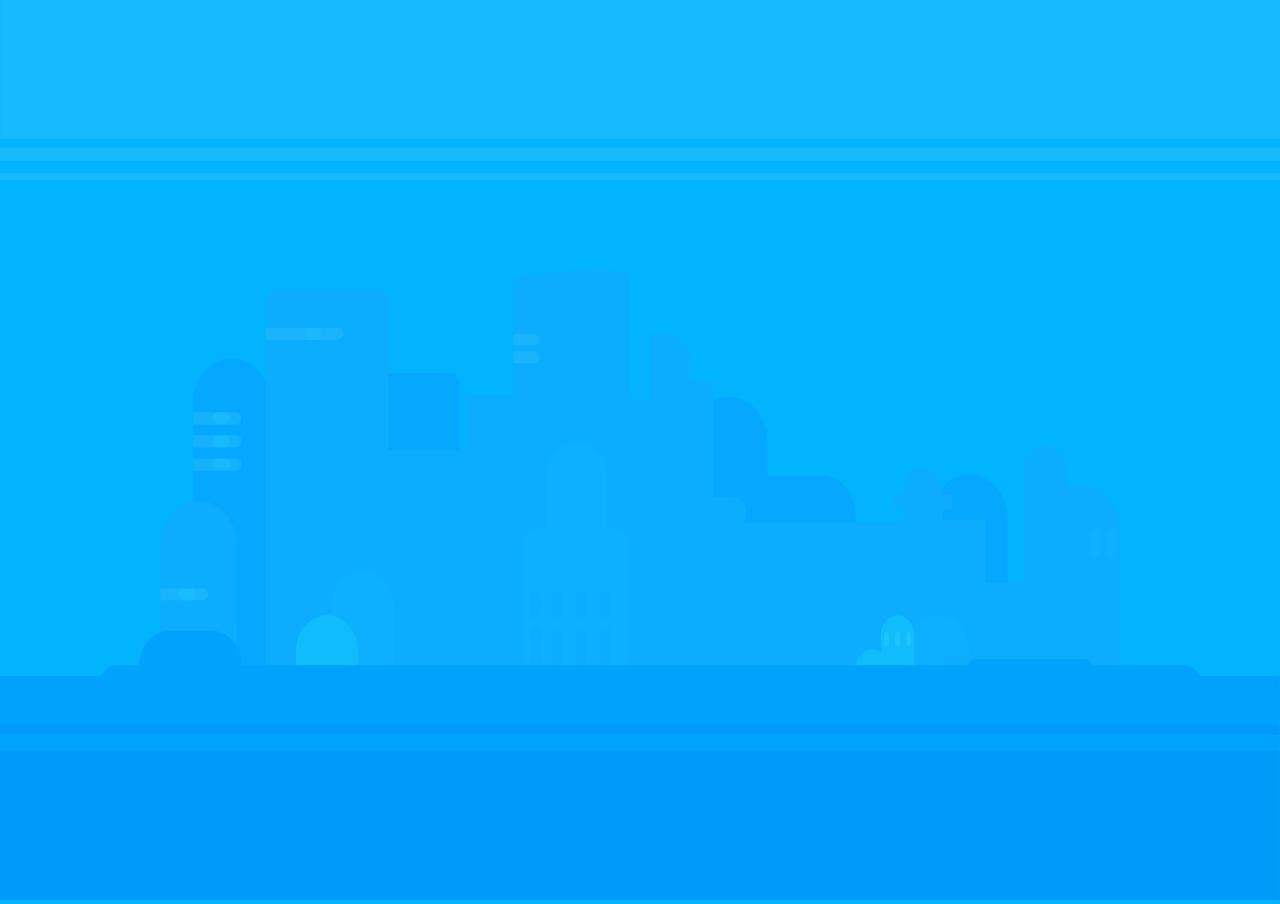
<file: index3.html>
<!DOCTYPE html>
<html lang="en" dir="ltr">
<head>
    <meta charset="utf-8">
    <meta name="viewport" content="width=device-width, initial-scale=1">
    <link rel="stylesheet" href="css/main.css">
    <link rel="stylesheet" href="css/typewriter.css">

</head>
<body>
    <div id="page" class="site">
        <div id="skylineWrapper"></div>

        <div id="frameWrapper">
            <div class="frameInner">
                <img id="frame" src="img/Frame.png" alt="Frame">
            </div>
        </div>

        <div id="groundWrapper">
            <img id="ground" src="img/Ground.png" alt="Ground">


            <div id="ctaTxtWrapper">
                <p class="firstline"></p>
            </div>
            <div id="ctaBtnWrapper">
                <button id="ctaBtn" type="button" name="button">YES!</button>
            </div>

            <div id="txtIn6">
                <p class="firstline cursor"></p>
            </div>




            <!-- Send the email from the user. -->
            <form id="emailForm" action="https://formspree.io/doxuancntp@gmail.com" method="POST" >
                <div class="flex-item">
                    <div id="txtEntryFieldWrapper" class="txtEntryFieldWrapperBefore">
                        <input id="txtEntryField" class="txtEntryFieldBefore" type="text" name="name" autocomplete="off" placeholder="What's your email address?">
                    </div>
                </div>
                <div class="flex-item">
                    <input id="sendBtn" type="submit" value="SEND!">
                </div>
            </form>
        </div>
    </div>



    <script src="js/animation236.js"></script>
    <script src="js/animation45.js"></script>



</body>
</html>
</file>
<file: css/responsive.css>
body {
    margin: 0;
    padding: 0;
    background: #01B4FD;
    transition: all 0.2s ease;
    font-size: 16px;
}

/* Full height viewport. */
body { height: 100vh; width: 100vw; }
img  { width: 100%; height: auto; }

.site {
    overflow: hidden;
    height: 100%;
    width: 100%;

    display: flex;
    flex-direction: column;
}
.first {
    flex-basis: 35%;
    position: relative;
}
.second {
    flex-basis: 30%;
    position: relative;
}
.third {
    flex-basis: 35%;
    z-index: 2;
}
.first {
    background-image: url('../images/Skyline.svg');
    background-repeat: no-repeat;
    background-size: cover;
}
.second {

}
.third {
    background-image: url('../images/Ground.svg');
    background-repeat: no-repeat;
    background-size: cover;
}
/*
Wrappers

----------------------------------------------------------------------------- */
.frameWrapper {
    position: absolute;

    left: 50%;
    transform: translate(-50%);
}

.frameWrapper       { display: block; }
.frameWrapperMobile { display: none; }
/*
Elements

----------------------------------------------------------------------------- */
.logo   { position: relative; }















/* -----------------------------------------------------------------------------

                                RESPONSIVE

----------------------------------------------------------------------------- */


.first            { top: -68px; }

.frameWrapper     { width: 990px; top: -120px; }

.logo             { width: 60px; top: 85px; left: 15px; }








/*
Landscape

----------------------------------------------------------------------------- */

/* Mobile Landscape */

/* ----------- iPhone 6+, 7+ and 8+ ----------- */
@media only screen and (min-width: 414px) and (max-width: 736px) and (min-height: 414px) and (max-height: 600px) and (orientation: landscape) {
    .first        { top: -35px; }

    .frameWrapper { width: 560px; top: -70px; }
    .logo         { width: 40px; top: 45px; left: 10px; }
}


/* ----------- iPhone 6, 6S, 7 and 8 ----------- */
@media only screen and (min-width: 375px) and (max-width: 667px) and (min-height: 375px) and (orientation: landscape) {
    .first        { top: -30px; }

    .frameWrapper { width: 500px; top: -58px; }
    .logo         { width: 40px; top: 40px; left: 10px; }
}


/* ----------- iPhone 5, 5S, 5C and 5SE ----------- */
@media only screen and (min-width: 320px) and (max-width: 568px) and (min-height: 320px) and (orientation: landscape) {
    .first        { top: -30px; }

    .frameWrapper { width: 460px; top: -58px; }
    .logo         { width: 30px; top: 35px; left: 5px; }
}







/*
Portrait

----------------------------------------------------------------------------- */













/*

Mobile Portrait


------------------------------------------------------------------------------*/

@media only screen and (min-width: 319px) and (min-height: 479px) and (orientation: portrait) {
    .first  { top: -40px; }

    .first  { background-image: url("../images/MobileSkyline.svg"); }
    .second {}
    .third  { background-image: url("../images/MobileGround.svg"); }


    .frameWrapper           { display: none; }
    .frameWrapperMobile     { display: block; }



    .frameWrapperMobile {
        width: 360px;
        position: absolute;
        left: 50%;
        transform: translate(-50%);
    }

    .logo   { width: 60px; top: 55px; left: 15px; }
}



/* ----------- iPhone 4 and 4S ----------- */



/* ----------- iPhone 5, 5S, 5C and 5SE ----------- */
@media only screen and (min-width: 319px) and (min-height: 567px) and (orientation: portrait) {
    .frameWrapperMobile {
        width: 360px;
        top: -40px;
    }
}

/* ----------- iPhone 6, 6S, 7 and 8 ----------- */
@media only screen and (min-width: 374px) and (min-height: 666px) and (orientation: portrait) {
    .frameWrapperMobile {
        width: 360px;
        top: -8px;
    }
}

/* ----------- iPhone 6+, 7+ and 8+ ----------- */
@media only screen and (min-width: 413px) and (min-height: 735px) and (orientation: portrait) {
    .frameWrapperMobile {
        width: 360px;
        top: 14px;
    }
}

/* ----------- iPhone X, Pixel 2 XL ----------- */
@media only screen and (min-width: 374px) and (min-height: 811px) and (orientation: portrait) {
    .frameWrapperMobile {
        width: 360px;
        top: 42px;
    }
}







/*

Tablet Portrait


------------------------------------------------------------------------------*/


/* iPad */
@media only screen and (min-width: 767px) and (min-height: 1023px) and (orientation: portrait) {
    .first  { top: -40px; }

    .first  { background-image: url("../images/MobileSkyline.svg"); }
    .second {}
    .third  { background-image: url("../images/MobileGround.svg"); }


    .frameWrapper           { display: none; }
    .frameWrapperMobile     { display: block; }



    .frameWrapperMobile {
        width: 640px;

        top: -60px;
        position: absolute;
        left: 50%;
        transform: translate(-50%);
    }

    .logo   { width: 80px; top: 55px; left: 15px; }
}


/* iPad Pro */
@media only screen and (min-width: 1023px) and (min-height: 1365px) and (orientation: portrait) {
    .first  { top: -40px; }

    .first  { background-image: url("../images/MobileSkyline.svg"); }
    .second {}
    .third  { background-image: url("../images/MobileGround.svg"); }


    .frameWrapper           { display: none; }
    .frameWrapperMobile     { display: block; }



    .frameWrapperMobile {
        width: 800px;

        top: -50px;
        position: absolute;
        left: 50%;
        transform: translate(-50%);
    }

    .logo   { width: 120px; top: 65px; left: 25px; }

}
</file>
<file: playaround-fail/typewriter-playaround-fail-outcome/style.css>
.content-wrapper {
    display: flex;
    justify-content: center;
    background: #333;
}
h1 {
    color: #fff;
    font-family: monospace;
    overflow: hidden;
    white-space: nowrap;
    letter-spacing: 2.4px;
    border-right: 2.4px solid salmon;
    animation: typewriter 3.5s steps(30, end), blinkCaret .5s step-end infinite;
}
@keyframes typewriter {
    from {
        width: 0;
    }
    to {
        width: 100%;
    }
}

@keyframes blinkCaret {
    from, to { border-color: transparent }
    50% { border-color: salmon }
}
</file>
<file: playaround/responsive/main.css>
/* ------------------------------------*
BEST VIEWED FULL-SCREEN:
https://codepen.io/sdras/full/waXKPw/
*--------------------------------------*/

body {
    width: 100%;
    height: 100%;
    margin: 0;
    padding: 0;
    background: #91CAC7;
}


svg {
    transition: all 0.5s ease;
}


.container {
    width: 900px;
    margin: 10px auto;
}

.first {
    height: auto;
    z-index: 30;
}

.second {
    z-index: 50;
    height: auto;
}

.third {
    height: auto;
    z-index: 1;
}



@media screen and (max-width: 730px) {
    .container {
        width: 100% !important;
    }

    svg {
        position: relative;
    }

    .first {
        width: 100%;
    }
    .second {
        width: 70%;
        top: -90px;
        margin-left: 70px;
        transform: scaleX(-1) !important;
    }
    .third {
        width: 60%;
        margin-left: 70px;
        top: -135px;
    }
}

@media screen and (min-width: 731px) {

    svg {
        position: absolute;
    }
    .first {
        width: 550px;
    }
    .second {
        width: 350px;
        margin-left: 365px;
        top: 370px !important;
    }
    .third {
        width: 330px;
        top: 514px !important;
    }
}
</file>
<file: playaround/svg-as-html/svg-as-desktop-tablet/css/stylesheet.css>
html, body {
    margin: 0;
    padding: 0;
    background: rgb(0, 154, 249);
    font-size: 16px;
}
input[type=text] {
    color: rgba(255, 255, 255, 0.25);
}
textarea:focus, input:focus {
    outline: none;
}

/*
OnClick of the CTA button styling.
The CTA text fades out.
The CTA button also fades out.
----------------------------------------------------------------------------*/
.fadeOut {
    animation: fadeOut 0.5s forwards;
}
@keyframes fadeOut {
    0% {
        opacity: 1;
    }
    100% {
        opacity: 0;
    }
}



#fadeOutText2 {
    display: none;
}



/*
At the beginning, #textEntryFieldWrapper does not shown.
Only show when users hit the CTA BUTTON
------------------------------------------------------------------------------*/
#textEntryFieldWrapper {
    visibility: hidden;
}

/* Center the text entry field. */
#textEntryFieldWrapper {
    position: absolute;
    left: 50%;
    transform: translate(-50%);
}













/* ----------------------------------------------------------------------------

DESKTOP & TABLET SCREEN

----------------------------------------------------------------------------- */



/* #secondTextEntryFieldWrapper is the Rectangle background with a round border at the corner. */
#secondTextEntryFieldWrapper {
    background-color: rgba(255, 255, 255, 0.25);
    border-radius: 40px;
    padding: 8px 0px;
}

/* #secondTextEntryField is the actually input text that users enter their emails. */
#secondTextEntryField {
    background-color: rgba(255, 255, 255, 0);
    border: 0px;
    font-size: 1.6vw;
    margin-left: 40px;
}
#secondTextEntryField::placeholder { color: rgba(255, 255, 255, 0.5); }

/* #secondSendBtn is the SEND button. At the beginning, it is not shown. */
#secondSendBtn {
    border: 0;
    font-size: 1.6vw;
    background-color: #7F1BCE;
    color: white;
    border-radius: 40px;
    padding: 9px 0px;
    width: 120px;
    display: none;
}

/*
Before users typing their emails.
The Rectangle & input is longer.
------------------------------------------------------------------------------*/
.secondTextEntryFieldWrapperBefore { width: 640px; }
.secondTextEntryFieldBefore        { width: 560px; }

/*
After users typing their emails.
The Rectangle & input is shorter and the SEND button is shown.
------------------------------------------------------------------------------*/
.secondTextEntryFieldWrapper { margin-right: 5px; width: 515px; }
.secondTextEntryField                           { width: 435px; }





@media only screen and (max-width: 1200px) {
    #secondTextEntryFieldWrapper { padding: 6px 0px; }
    #secondTextEntryField        { margin-left: 20px; }
    #secondSendBtn               { padding: 8px 0px; width: 100px; }


    /* Before users typing their emails. */
    .secondTextEntryFieldWrapperBefore { width: 520px; }
    .secondTextEntryFieldBefore        { width: 480px; }

    /* After users typing their emails. */
    .secondTextEntryFieldWrapper { margin-right: 5px; width: 415px; }
    .secondTextEntryField                           { width: 375px; }
}


@media only screen and (max-width: 900px) {
    #secondTextEntryFieldWrapper { padding: 4px 0px; }
    #secondTextEntryField        { margin-left: 20px; }
    #secondSendBtn               { padding: 6px 0px; width: 80px; }


    /* Before users typing their emails. */
    .secondTextEntryFieldWrapperBefore { width: 400px; }
    .secondTextEntryFieldBefore        { width: 360px; }

    /* After users typing their emails. */
    .secondTextEntryFieldWrapper { margin-right: 5px; width: 315px; }
    .secondTextEntryField                           { width: 275px; }
}



@media only screen and (max-width: 600px) {
    #secondTextEntryFieldWrapper { padding: 3px 0px; }
    #secondTextEntryField        { margin-left: 10px; }
    #secondSendBtn               { padding: 4px 0px; width: 60px; }


    /* Before users typing their emails. */
    .secondTextEntryFieldWrapperBefore { width: 300px; }
    .secondTextEntryFieldBefore        { width: 280px; }

    /* After users typing their emails. */
    .secondTextEntryFieldWrapper { margin-right: 5px; width: 235px; }
    .secondTextEntryField        { width: 215px; }
}










/* Flexbox CSS3 Layout */
/* I used this for putting the Rectangle & input & Send button in the same line and centered them. */
.flex-container {
    display: flex;
    justify-content: center;
}

/* This is only to vertical centered the text entry field input inside the Rectangle background. */
#secondTextEntryFieldWrapper {
    display: flex;
    align-items: center;
}
</file>
<file: css/main.css>
html, body {
    margin: 0;
    padding: 0;
    background-color: #01B4FD;
    font-size: 16px;
    overflow: hidden;
}
img { width: 100%; height: 100%; }
input { padding: 0; border: 0; }
input[type=text] {
    color: rgba(255, 255, 255, 0.5);
}
input[type=text], input[type=submit] { font-size: 16px; }
textarea:focus, input:focus {
    outline: none;
}

/*
OnClick of the CTA button styling.
The CTA text fades out.
The CTA button also fades out.
----------------------------------------------------------------------------*/
.fadeOut {
    animation: fadeOut 0.5s forwards;
}
@keyframes fadeOut {
    0% {
        opacity: 1;
    }
    100% {
        opacity: 0;
    }
}


/*
Parents

----------------------------------------------------------------------------- */
#page           { height: 100vh; }
#skylineWrapper { height: 20vh; }
#frameWrapper   { height: 50vh; }
#groundWrapper  { height: 30vh; }


#skylineWrapper {
    background-image: url("../img/Skyline.png");
    background-repeat: no-repeat;
    background-size: cover;
    background-position: bottom;
}
#frameWrapper   { position: relative; }
#groundWrapper  { position: relative; }



/*
Children

----------------------------------------------------------------------------- */
.frameInner {
    height: 135%;
    width: 75%;
    position: absolute;
    bottom: -20%;
    left: 50%;
    transform: translateX(-50%);
}

#ground { position: relative; z-index: 1; }

#ctaTxtWrapper {
    position: absolute;
    top: 50%;
    left: 0;
    right: 0;
    margin: 0 auto;
    z-index: 2;
}

#ctaBtnWrapper {
    position: absolute;
    top: 75%;
    left: 50%;
    transform: translateX(-50%);
    z-index: 2;
}

#emailForm {
    position: absolute;
    top: 75%;
    left: 50%;
    transform: translate(-50%);
    z-index: 2;
    display: flex;
    justify-content: center;
}

#txtIn6 {
    position: absolute;
    top: 50%;
    left: 0;
    right: 0;
    margin: 0 auto;
    z-index: 2;
}

/*
Baby Children

----------------------------------------------------------------------------- */
#ctaBtn {
    background-color: #7F1BCE;
    border: 0px;
    border-radius: 50px;
    padding: 0.8em 2.2em;
    color: white;
    font-weight: bold;
}

/* The rectangle background with a round border at the corner. */
#txtEntryFieldWrapper {
    background-color: rgba(255, 255, 255, 0.25);
    border-radius: 40px;
    padding: 10px 0px;
}

#sendBtn {
    font-weight: bold;
    background-color: #7F1BCE;
    color: white;
    border-radius: 40px;
    padding: 10px 0px;
}


/*
Baby baby Children

----------------------------------------------------------------------------- */
/* The actually input text that users enter their emails. */
#txtEntryField {
    background-color: rgba(255, 255, 255, 0);
    margin-left: 30px;
    line-height: 1;
}
#txtEntryField::placeholder { color: rgba(255, 255, 255, 0.5); }





/* ----------------------------------------------------------------------------

DESKTOP & TABLET SCREEN

----------------------------------------------------------------------------- */


/* Button animates to view 0.25s after CTA text animation is complete. */
#ctaBtn     { display: none; }

/* OnClick of the CTA button and form will show. */
#emailForm  { display: none; }

/* After the user types their email, the send button appears below the text entry field, to the right */
#sendBtn    { display: none; }

/*
Before users typing their emails.
The Rectangle & input is longer.
------------------------------------------------------------------------------*/
.txtEntryFieldWrapperBefore { width: 540px; }
.txtEntryFieldBefore        { width: 480px; }

/*
After users typing their emails.
The Rectangle & input is shorter and the SEND button is shown.
------------------------------------------------------------------------------*/
.txtEntryFieldWrapper   { width: 435px; margin-right: 5px; }
.txtEntryField          { width: 375px; }
#sendBtn                { width: 100px;  }












/*
Breakpoints

----------------------------------------------------------------------------- */
@media only screen and (max-width: 1300px) {
    .frameInner { height: 100%; }
}
/* Extra small devices (phones, equal or less than 768px) */
@media only screen and (max-width: 768px) {
    .frameInner             { height: 70%; width: 100%; }

    #ctaTxtWrapper, #txtIn6 { top: 33%; }
    #ctaBtnWrapper          { top: 65%; }
    #emailForm              { top: 65%; }

    #ctaBtn { padding: 0.8em 2em; }


    .txtEntryFieldWrapperBefore { width: 400px; }
    .txtEntryFieldBefore        { width: 360px; }
    .txtEntryFieldWrapper       { margin-right: 0px; }

    #txtEntryField        { margin-left: 20px; }
    #sendBtn              { margin: 8px auto 0; }
}
/* Mobile screen */
@media only screen and (max-width: 480px) {
    #ctaTxtWrapper, #txtIn6 { top: 0%; }
    #ctaBtnWrapper          { top: 40%; }
    #emailForm              { top: 40%; }

    .txtEntryFieldWrapperBefore { width: 300px; }
    .txtEntryFieldBefore        { width: 260px; }

    #sendBtn { margin: 14px auto 0; }
}
</file>
<file: css/typewriter.css>
#ctaTxtWrapper, #txtIn6 { text-align: center; font-family: Arial; font-weight: bold; color: white; }
#ctaTxtWrapper p, #txtIn6 p { font-size: 2em; margin: 0; line-height: 1; }

/*
Cursor Styling
----------------------------------------------------------------------------- */
.cursor { display: none; }
.cursor::after {
    content: '';
    display: inline-block;

    margin-left: 3px;
    background-color: white;


    animation-name: blink;
    animation-duration: 0.5s;
    animation-iteration-count: infinite;
}
#ctaTxtWrapper p.cursor::after, #txtIn6 p.cursor::after, { height: 24px; width: 12px; }



/*
Breakpoints

----------------------------------------------------------------------------- */

/* Extra small devices (phones, less than 768px) */
@media only screen and (max-width: 768px) {
    #ctaTxtWrapper p, #txtIn6 p { font-size: 1.6em; line-height: 1.2; padding: 0 2em; }
    #ctaTxtWrapper p.cursor::after, #txtIn6 p.cursor::after { height: 20px; width: 10px; }
}


/* Mobile screen */
@media only screen and (max-width: 480px) {
    #ctaTxtWrapper p, #txtIn6 p { font-size: 1.4em; line-height: 1.2; padding: 0 1.2em; }
}




@keyframes blink {
    0% {
        opacity: 1;
    }
    49% {
        opacity: 1;
    }
    50% {
        opacity: 0;
    }
    100% {
        opacity: 0;
    }
}
</file>
